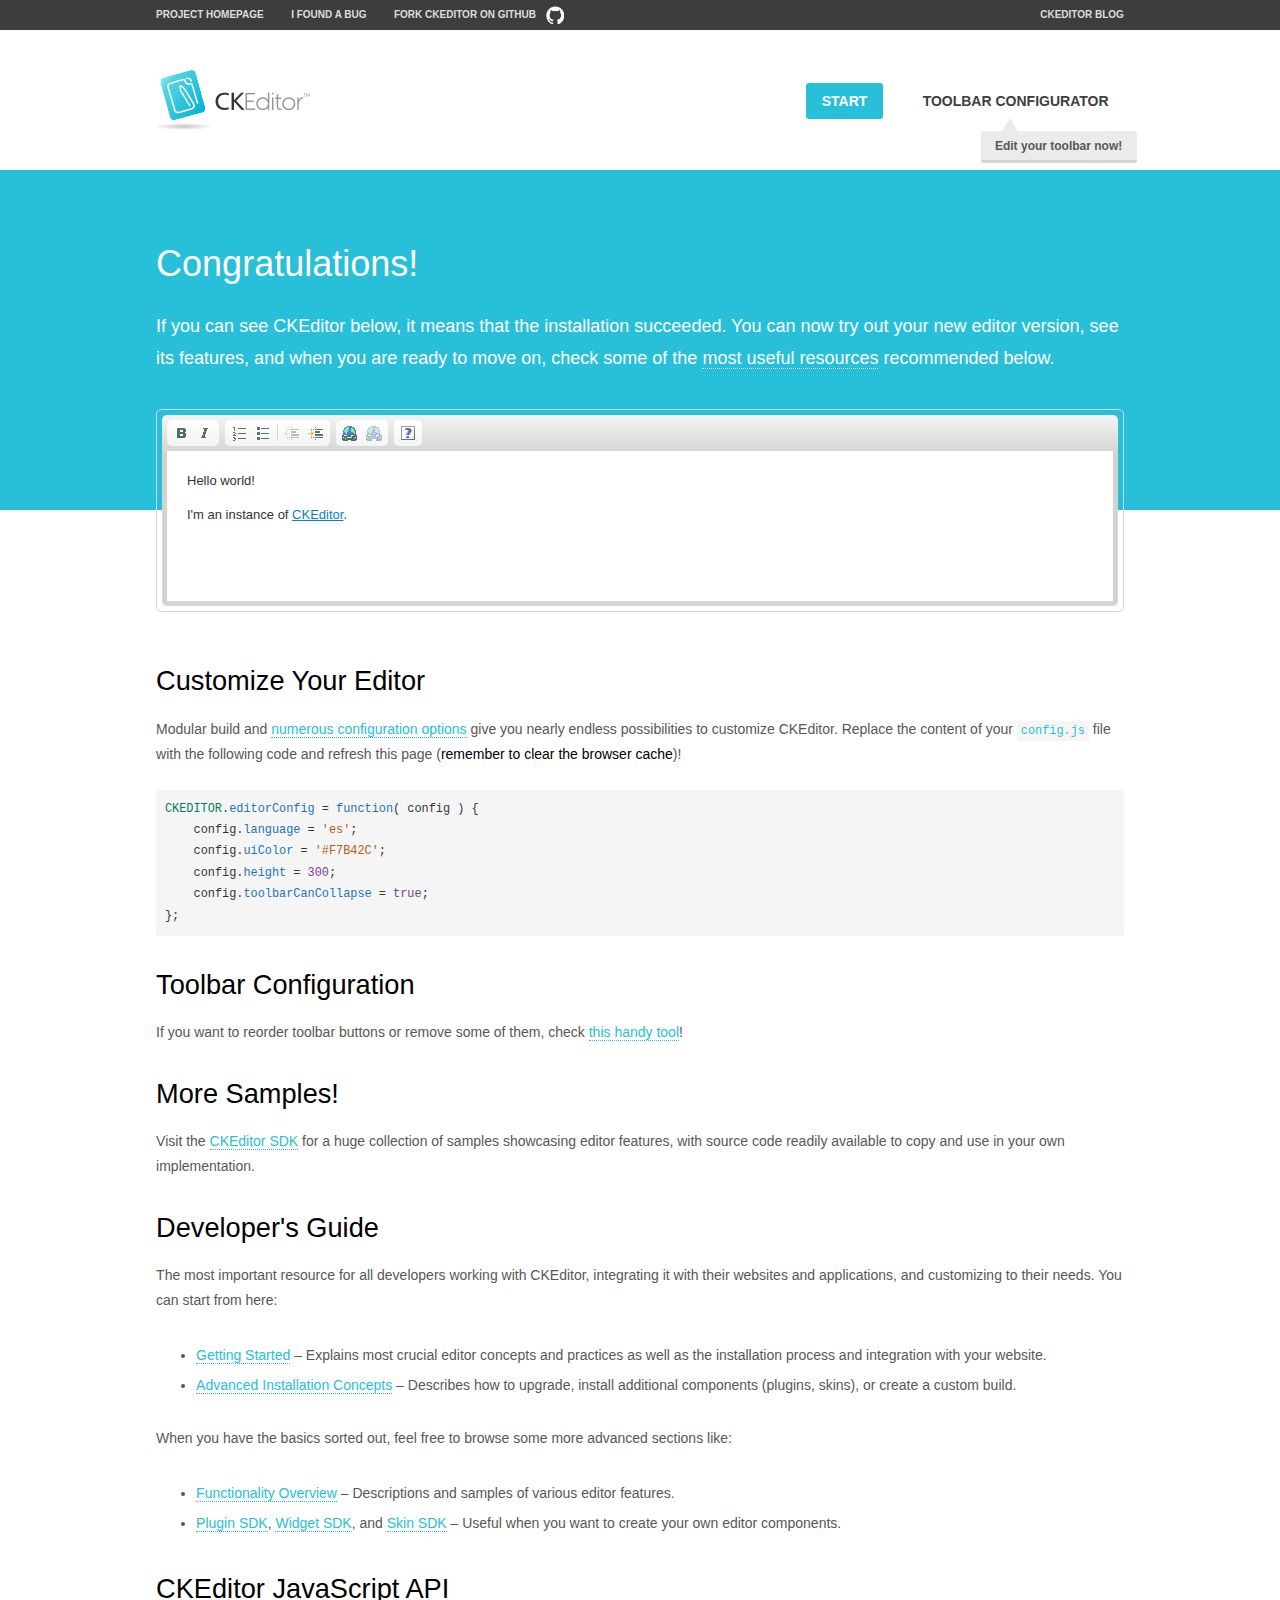
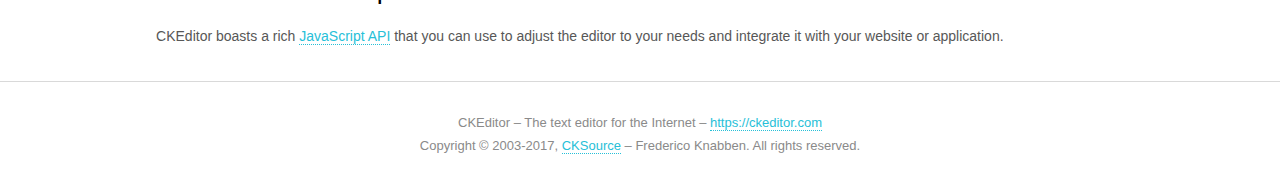
<file: assets/ckeditor/samples/index.html>
<!DOCTYPE html>
<!--
Copyright (c) 2003-2017, CKSource - Frederico Knabben. All rights reserved.
For licensing, see LICENSE.md or https://ckeditor.com/legal/ckeditor-oss-license
-->
<html>
<head>
	<meta charset="utf-8">
	<title>CKEditor Sample</title>
	<script src="../ckeditor.js"></script>
	<script src="js/sample.js"></script>
	<link rel="stylesheet" href="css/samples.css">
	<link rel="stylesheet" href="toolbarconfigurator/lib/codemirror/neo.css">
</head>
<body id="main">

<nav class="navigation-a">
	<div class="grid-container">
		<ul class="navigation-a-left grid-width-70">
			<li><a href="https://ckeditor.com/ckeditor-4/">Project Homepage</a></li>
			<li><a href="https://github.com/ckeditor/ckeditor-dev/issues">I found a bug</a></li>
			<li><a href="http://github.com/ckeditor/ckeditor-dev" class="icon-pos-right icon-navigation-a-github">Fork CKEditor on GitHub</a></li>
		</ul>
		<ul class="navigation-a-right grid-width-30">
			<li><a href="https://ckeditor.com/blog/">CKEditor Blog</a></li>
		</ul>
	</div>
</nav>

<header class="header-a">
	<div class="grid-container">
		<h1 class="header-a-logo grid-width-30">
			<a href="index.html"><img src="img/logo.png" alt="CKEditor Sample"></a>
		</h1>

		<nav class="navigation-b grid-width-70">
			<ul>
				<li><a href="index.html" class="button-a button-a-background">Start</a></li>
				<li><a href="toolbarconfigurator/index.html" class="button-a">Toolbar configurator <span class="balloon-a balloon-a-nw">Edit your toolbar now!</span></a></li>
			</ul>
		</nav>
	</div>
</header>

<main>
	<div class="adjoined-top">
		<div class="grid-container">
			<div class="content grid-width-100">
				<h1>Congratulations!</h1>
				<p>
					If you can see CKEditor below, it means that the installation succeeded.
					You can now try out your new editor version, see its features, and when you are ready to move on, check some of the <a href="#sample-customize">most useful resources</a> recommended below.
				</p>
			</div>
		</div>
	</div>
	<div class="adjoined-bottom">
		<div class="grid-container">
			<div class="grid-width-100">
				<div id="editor">
					<h1>Hello world!</h1>
					<p>I'm an instance of <a href="https://ckeditor.com">CKEditor</a>.</p>
				</div>
			</div>
		</div>
	</div>

	<div class="grid-container">
		<div class="content grid-width-100">
			<section id="sample-customize">
				<h2>Customize Your Editor</h2>
				<p>Modular build and <a href="https://docs.ckeditor.com/ckeditor4/docs/#!/guide/dev_configuration">numerous configuration options</a> give you nearly endless possibilities to customize CKEditor. Replace the content of your <code><a href="../config.js">config.js</a></code> file with the following code and refresh this page (<strong>remember to clear the browser cache</strong>)!</p>
		<pre class="cm-s-neo CodeMirror"><code><span style="padding-right: 0.1px;"><span class="cm-variable">CKEDITOR</span>.<span class="cm-property">editorConfig</span> <span class="cm-operator">=</span> <span class="cm-keyword">function</span>( <span class="cm-def">config</span> ) {</span>
<span style="padding-right: 0.1px;"><span class="cm-tab">	</span><span class="cm-variable-2">config</span>.<span class="cm-property">language</span> <span class="cm-operator">=</span> <span class="cm-string">'es'</span>;</span>
<span style="padding-right: 0.1px;"><span class="cm-tab">	</span><span class="cm-variable-2">config</span>.<span class="cm-property">uiColor</span> <span class="cm-operator">=</span> <span class="cm-string">'#F7B42C'</span>;</span>
<span style="padding-right: 0.1px;"><span class="cm-tab">	</span><span class="cm-variable-2">config</span>.<span class="cm-property">height</span> <span class="cm-operator">=</span> <span class="cm-number">300</span>;</span>
<span style="padding-right: 0.1px;"><span class="cm-tab">	</span><span class="cm-variable-2">config</span>.<span class="cm-property">toolbarCanCollapse</span> <span class="cm-operator">=</span> <span class="cm-atom">true</span>;</span>
<span style="padding-right: 0.1px;">};</span></code></pre>
			</section>

			<section>
				<h2>Toolbar Configuration</h2>
				<p>If you want to reorder toolbar buttons or remove some of them, check <a href="toolbarconfigurator/index.html">this handy tool</a>!</p>
			</section>

			<section>
				<h2>More Samples!</h2>
				<p>Visit the <a href="https://sdk.ckeditor.com">CKEditor SDK</a> for a huge collection of samples showcasing editor features, with source code readily available to copy and use in your own implementation.</p>
			</section>

			<section>
				<h2>Developer's Guide</h2>
				<p>The most important resource for all developers working with CKEditor, integrating it with their websites and applications, and customizing to their needs. You can start from here:</p>
				<ul>
					<li><a href="https://docs.ckeditor.com/ckeditor4/docs/#!/guide/dev_installation">Getting Started</a> &ndash; Explains most crucial editor concepts and practices as well as the installation process and integration with your website.</li>
					<li><a href="https://docs.ckeditor.com/ckeditor4/docs/#!/guide/dev_advanced_installation">Advanced Installation Concepts</a> &ndash; Describes how to upgrade, install additional components (plugins, skins), or create a custom build.</li>
				</ul>
					<p>When you have the basics sorted out, feel free to browse some more advanced sections like:</p>
				<ul>
					<li><a href="https://docs.ckeditor.com/ckeditor4/docs/#!/guide/dev_features">Functionality Overview</a> &ndash; Descriptions and samples of various editor features.</li>
					<li><a href="https://docs.ckeditor.com/ckeditor4/docs/#!/guide/plugin_sdk_intro">Plugin SDK</a>, <a href="https://docs.ckeditor.com/ckeditor4/docs/#!/guide/widget_sdk_intro">Widget SDK</a>, and <a href="https://docs.ckeditor.com/ckeditor4/docs/#!/guide/skin_sdk_intro">Skin SDK</a> &ndash; Useful when you want to create your own editor components.</li>
				</ul>
			</section>

			<section>
				<h2>CKEditor JavaScript API</h2>
				<p>CKEditor boasts a rich <a href="https://docs.ckeditor.com/ckeditor4/docs/#!/api">JavaScript API</a> that you can use to adjust the editor to your needs and integrate it with your website or application.</p>
			</section>
		</div>
	</div>
</main>

<footer class="footer-a grid-container">
	<div class="grid-container">
		<p class="grid-width-100">
			CKEditor &ndash; The text editor for the Internet &ndash; <a class="samples" href="https://ckeditor.com/">https://ckeditor.com</a>
		</p>
		<p class="grid-width-100" id="copy">
			Copyright &copy; 2003-2017, <a class="samples" href="https://cksource.com/">CKSource</a> &ndash; Frederico Knabben. All rights reserved.
		</p>
	</div>
</footer>
<script>
	initSample();
</script>

</body>
</html>
</file>
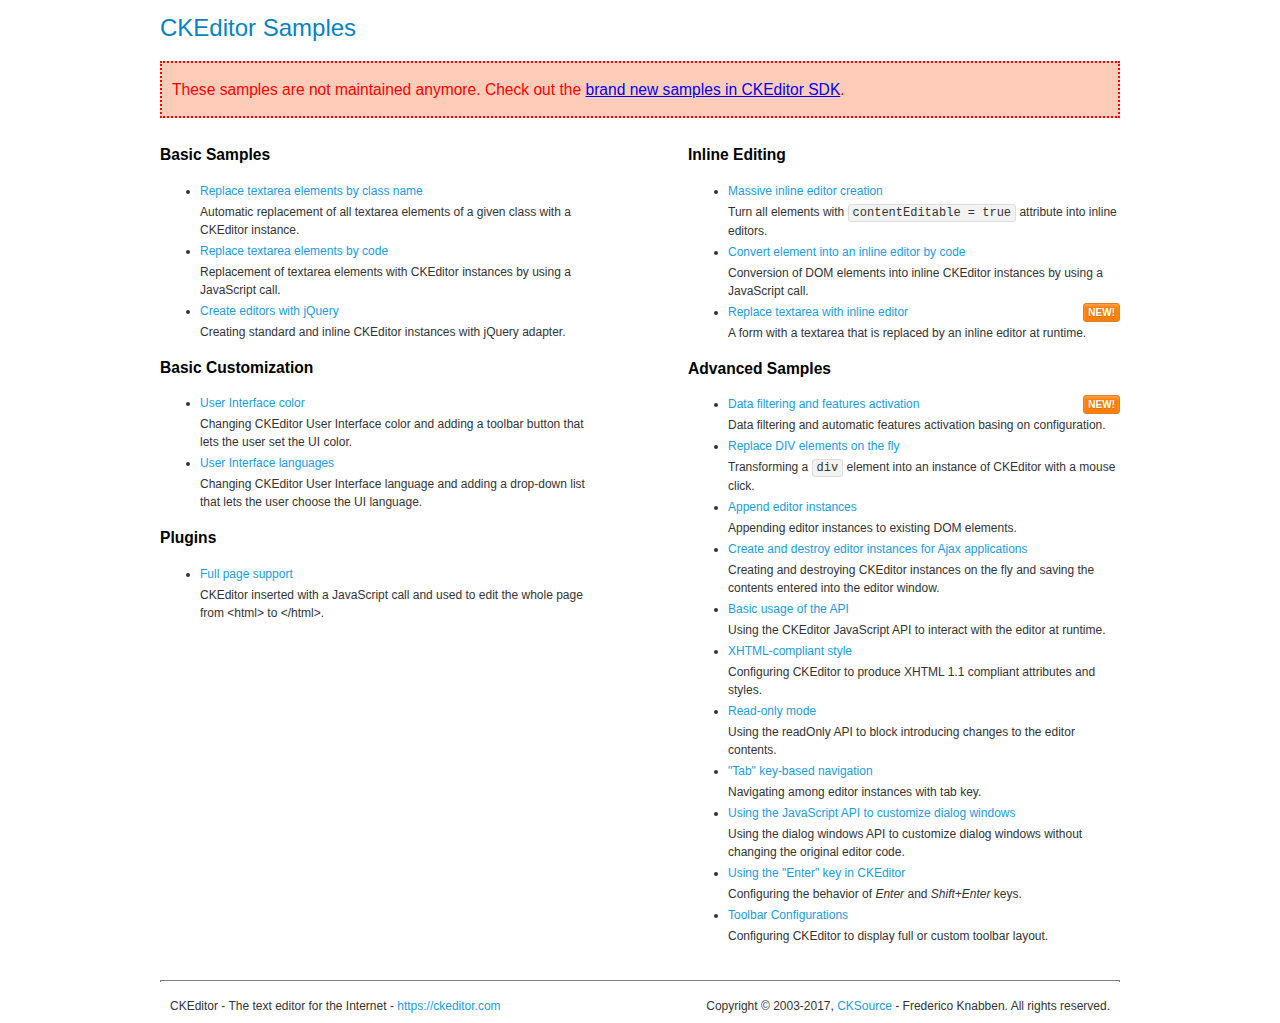
<file: assets/ckeditor/samples/old/index.html>
<!DOCTYPE html>
<!--
Copyright (c) 2003-2017, CKSource - Frederico Knabben. All rights reserved.
For licensing, see LICENSE.md or https://ckeditor.com/legal/ckeditor-oss-license
-->
<html>
<head>
	<meta charset="utf-8">
	<title>CKEditor Samples</title>
	<link rel="stylesheet" href="sample.css">
</head>
<body>
	<h1 class="samples">
		CKEditor Samples
	</h1>
	<div class="warning deprecated">
		These samples are not maintained anymore. Check out the <a href="https://sdk.ckeditor.com/">brand new samples in CKEditor SDK</a>.
	</div>
	<div class="twoColumns">
		<div class="twoColumnsLeft">
			<h2 class="samples">
				Basic Samples
			</h2>
			<dl class="samples">
				<dt><a class="samples" href="replacebyclass.html">Replace textarea elements by class name</a></dt>
				<dd>Automatic replacement of all textarea elements of a given class with a CKEditor instance.</dd>

				<dt><a class="samples" href="replacebycode.html">Replace textarea elements by code</a></dt>
				<dd>Replacement of textarea elements with CKEditor instances by using a JavaScript call.</dd>

				<dt><a class="samples" href="jquery.html">Create editors with jQuery</a></dt>
				<dd>Creating standard and inline CKEditor instances with jQuery adapter.</dd>
			</dl>

			<h2 class="samples">
				Basic Customization
			</h2>
			<dl class="samples">
				<dt><a class="samples" href="uicolor.html">User Interface color</a></dt>
				<dd>Changing CKEditor User Interface color and adding a toolbar button that lets the user set the UI color.</dd>

				<dt><a class="samples" href="uilanguages.html">User Interface languages</a></dt>
				<dd>Changing CKEditor User Interface language and adding a drop-down list that lets the user choose the UI language.</dd>
			</dl>


			<h2 class="samples">Plugins</h2>
<dl class="samples">
<dt><a class="samples" href="wysiwygarea/fullpage.html">Full page support</a></dt>
<dd>CKEditor inserted with a JavaScript call and used to edit the whole page from &lt;html&gt; to &lt;/html&gt;.</dd>
</dl>
		</div>
		<div class="twoColumnsRight">
			<h2 class="samples">
				Inline Editing
			</h2>
			<dl class="samples">
				<dt><a class="samples" href="inlineall.html">Massive inline editor creation</a></dt>
				<dd>Turn all elements with <code>contentEditable = true</code> attribute into inline editors.</dd>

				<dt><a class="samples" href="inlinebycode.html">Convert element into an inline editor by code</a></dt>
				<dd>Conversion of DOM elements into inline CKEditor instances by using a JavaScript call.</dd>

				<dt><a class="samples" href="inlinetextarea.html">Replace textarea with inline editor</a> <span class="new">New!</span></dt>
				<dd>A form with a textarea that is replaced by an inline editor at runtime.</dd>

				
			</dl>

			<h2 class="samples">
				Advanced Samples
			</h2>
			<dl class="samples">
				<dt><a class="samples" href="datafiltering.html">Data filtering and features activation</a> <span class="new">New!</span></dt>
				<dd>Data filtering and automatic features activation basing on configuration.</dd>

				<dt><a class="samples" href="divreplace.html">Replace DIV elements on the fly</a></dt>
				<dd>Transforming a <code>div</code> element into an instance of CKEditor with a mouse click.</dd>

				<dt><a class="samples" href="appendto.html">Append editor instances</a></dt>
				<dd>Appending editor instances to existing DOM elements.</dd>

				<dt><a class="samples" href="ajax.html">Create and destroy editor instances for Ajax applications</a></dt>
				<dd>Creating and destroying CKEditor instances on the fly and saving the contents entered into the editor window.</dd>

				<dt><a class="samples" href="api.html">Basic usage of the API</a></dt>
				<dd>Using the CKEditor JavaScript API to interact with the editor at runtime.</dd>

				<dt><a class="samples" href="xhtmlstyle.html">XHTML-compliant style</a></dt>
				<dd>Configuring CKEditor to produce XHTML 1.1 compliant attributes and styles.</dd>

				<dt><a class="samples" href="readonly.html">Read-only mode</a></dt>
				<dd>Using the readOnly API to block introducing changes to the editor contents.</dd>

				<dt><a class="samples" href="tabindex.html">"Tab" key-based navigation</a></dt>
				<dd>Navigating among editor instances with tab key.</dd>


				
<dt><a class="samples" href="dialog/dialog.html">Using the JavaScript API to customize dialog windows</a></dt>
<dd>Using the dialog windows API to customize dialog windows without changing the original editor code.</dd>

<dt><a class="samples" href="enterkey/enterkey.html">Using the &quot;Enter&quot; key in CKEditor</a></dt>
<dd>Configuring the behavior of <em>Enter</em> and <em>Shift+Enter</em> keys.</dd>

<dt><a class="samples" href="toolbar/toolbar.html">Toolbar Configurations</a></dt>
<dd>Configuring CKEditor to display full or custom toolbar layout.</dd>

			</dl>
		</div>
	</div>
	<div id="footer">
		<hr>
		<p>
			CKEditor - The text editor for the Internet - <a class="samples" href="https://ckeditor.com/">https://ckeditor.com</a>
		</p>
		<p id="copy">
			Copyright &copy; 2003-2017, <a class="samples" href="https://cksource.com/">CKSource</a> - Frederico Knabben. All rights reserved.
		</p>
	</div>
</body>
</html>
</file>
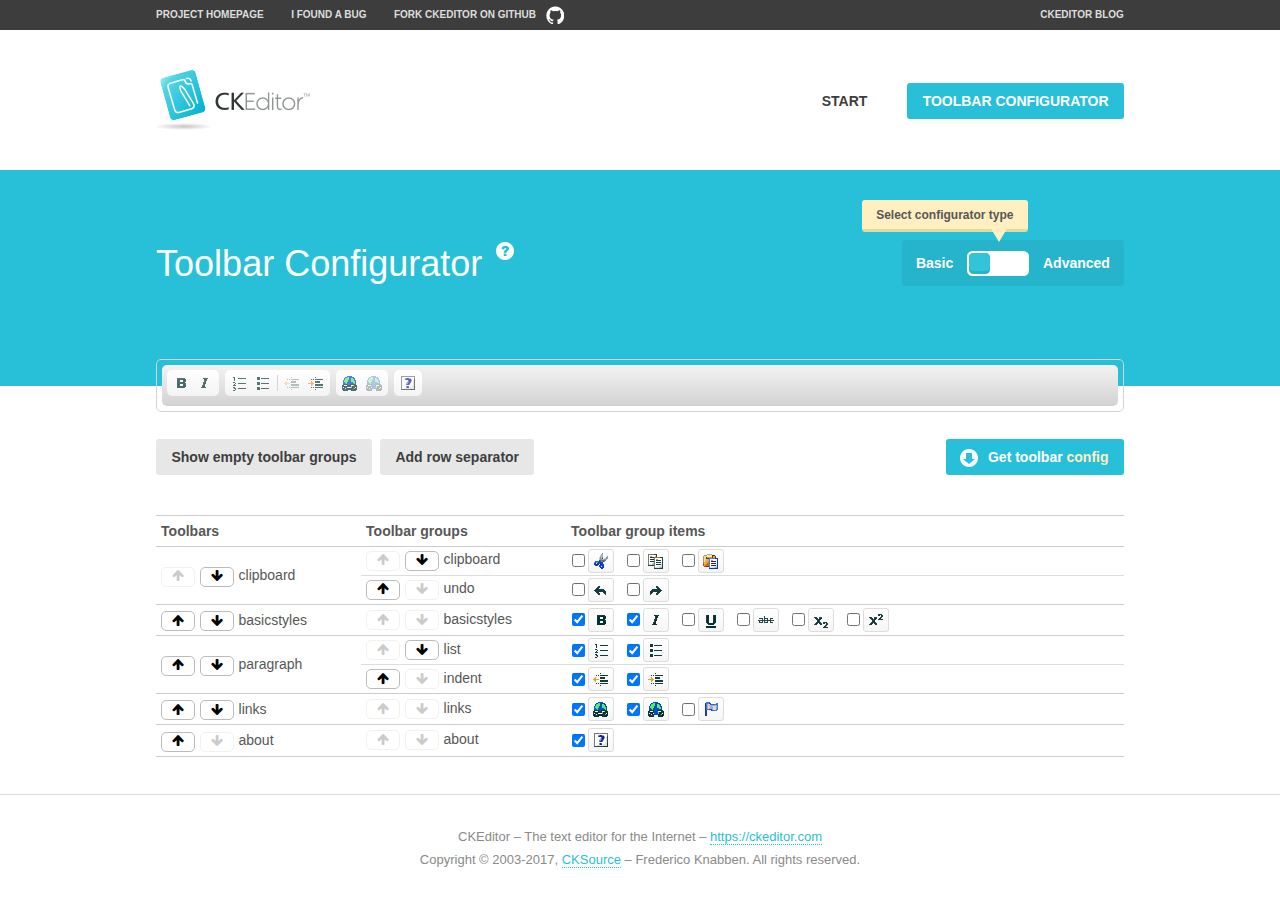
<file: assets/ckeditor/samples/toolbarconfigurator/index.html>
<!DOCTYPE html>
<!--
Copyright (c) 2003-2017, CKSource - Frederico Knabben. All rights reserved.
For licensing, see LICENSE.md or https://ckeditor.com/legal/ckeditor-oss-license
-->
<!--[if IE 8]><html class="ie8"><![endif]-->
<!--[if gt IE 8]><html><![endif]-->
<!--[if !IE]><!--><html><!--<![endif]-->
<head>
	<meta charset="utf-8">
	<title>Toolbar Configurator</title>
	<script src="../../ckeditor.js"></script>
	<script>
		if ( CKEDITOR.env.ie && CKEDITOR.env.version < 9 )
			CKEDITOR.tools.enableHtml5Elements( document );
	</script>
	<link rel="stylesheet" href="lib/codemirror/codemirror.css">
	<link rel="stylesheet" href="lib/codemirror/show-hint.css">
	<link rel="stylesheet" href="lib/codemirror/neo.css">
	<link rel="stylesheet" href="css/fontello.css">
	<link rel="stylesheet" href="../css/samples.css">
</head>
<body id="toolbar">

<nav class="navigation-a">
	<div class="grid-container">
		<ul class="navigation-a-left grid-width-70">
			<li><a href="https://ckeditor.com/ckeditor-4/">Project Homepage</a></li>
			<li><a href="https://github.com/ckeditor/ckeditor-dev/issues">I found a bug</a></li>
			<li><a href="http://github.com/ckeditor/ckeditor-dev" class="icon-pos-right icon-navigation-a-github">Fork CKEditor on GitHub</a></li>
		</ul>
		<ul class="navigation-a-right grid-width-30">
			<li><a href="https://ckeditor.com/blog/">CKEditor Blog</a></li>
		</ul>
	</div>
</nav>

<header class="header-a">
	<div class="grid-container">
		<h1 class="header-a-logo grid-width-30">
			<a href="../index.html"><img src="../img/logo.png" alt="CKEditor Logo"></a>
		</h1>
		<nav class="navigation-b grid-width-70">
			<ul>
				<li><a href="../index.html"  class="button-a">Start</a></li>
				<li><a href="index.html"  class="button-a button-a-background">Toolbar configurator</a></li>
			</ul>
		</nav>
	</div>
</header>

<main>
	<div class="adjoined-top">
		<div class="grid-container">
			<div class="content grid-width-100">
				<div class="grid-container-nested">
					<h1 class="grid-width-60">
						Toolbar Configurator
						<a href="#help-content" type="button" title="Configurator help" id="help" class="button-a button-a-background button-a-no-text icon-pos-left icon-question-mark">Help</a>
					</h1>

					<div class="grid-width-40 grid-switch-magic">
						<div class="switch">
							<span class="balloon-a balloon-a-se">Select configurator type</span>
							<input type="radio" name="radio" data-num="1" id="radio-basic" />
							<input type="radio" name="radio" data-num="2" id="radio-advanced" />
							<label data-for="1" for="radio-basic">Basic</label>
							<span class="switch-inner">
								<span class="handler"></span>
							</span>
							<label data-for="2" for="radio-advanced">Advanced</label>
						</div>
					</div>
				</div>
			</div>
		</div>
	</div>
	<div class="adjoined-bottom">
		<div class="grid-container">
			<div class="grid-width-100">
				<div class="editors-container">
					<div id="editor-basic"></div>
					<div id="editor-advanced"></div>
				</div>
			</div>
		</div>
	</div>

	<div class="grid-container configurator">
		<div class="content grid-width-100">
			<div class="configurator">
				<div>
					<div id="toolbarModifierWrapper"></div>
				</div>
			</div>
		</div>
	</div>

	<div id="help-content">
		<div class="grid-container">
			<div class="grid-width-100">
				<h2>What Am I Doing Here?</h2>

				<div class="grid-container grid-container-nested">
					<div class="basic">
						<div class="grid-width-50">
							<p>Arrange <a href="https://docs.ckeditor.com/ckeditor4/docs/#!/api/CKEDITOR.config-cfg-toolbarGroups">toolbar groups</a>, toggle <a href="https://docs.ckeditor.com/ckeditor4/docs/#!/api/CKEDITOR.config-cfg-removeButtons">button visibility</a> according to your needs and get your toolbar configuration.</p>
							<p>You can replace the content of the <a href="../../config.js"><code>config.js</code></a> file with the generated configuration. If you already set some configuration options you will need to merge both configurations.</p>
						</div>
						<div class="grid-width-50">
							<p>Read more about different ways of <a href="https://docs.ckeditor.com/ckeditor4/docs/#!/guide/dev_configuration">setting configuration</a> and do not forget about <strong>clearing browser cache</strong>.</p>
							<p>Arranging toolbar groups is the recommended way of configuring the toolbar, but if you need more freedom you can use the <a href="#advanced">advanced configurator</a>.</p>
						</div>
					</div>
					<div class="advanced" style="display: none;">
						<div class="grid-width-50">
							<p>With this code editor you can edit your <a href="https://docs.ckeditor.com/ckeditor4/docs/#!/api/CKEDITOR.config-cfg-toolbar">toolbar configuration</a> live.</p>
							<p>You can replace the content of the <a href="../../config.js"><code>config.js</code></a> file with the generated configuration. If you already set some configuration options you will need to merge both configurations.</p>
						</div>
						<div class="grid-width-50">
							<p>Read more about different ways of <a href="https://docs.ckeditor.com/ckeditor4/docs/#!/guide/dev_configuration">setting configuration</a> and do not forget about <strong>clearing browser cache</strong>.</p>
						</div>
					</div>
				</div>

				<p class="grid-container grid-container-nested">
					<button type="button" class="help-content-close grid-width-100 button-a button-a-background">Got it. Let's play!</button>
				</p>
			</div>
		</div>
	</div>
</main>

<footer class="footer-a grid-container">
	<p class="grid-width-100">
		CKEditor &ndash; The text editor for the Internet &ndash; <a class="samples" href="https://ckeditor.com/">https://ckeditor.com</a>
	</p>
	<p class="grid-width-100" id="copy">
		Copyright &copy; 2003-2017, <a class="samples" href="https://cksource.com/">CKSource</a> &ndash; Frederico Knabben. All rights reserved.
	</p>
</footer>

<script src="lib/codemirror/codemirror.js"></script>
<script src="lib/codemirror/javascript.js"></script>
<script src="lib/codemirror/show-hint.js"></script>

<script src="js/fulltoolbareditor.js"></script>
<script src="js/abstracttoolbarmodifier.js"></script>
<script src="js/toolbarmodifier.js"></script>
<script src="js/toolbartextmodifier.js"></script>
<script src="../js/sf.js"></script>

<script>
	( function() {
		'use strict';

		var mode = ( window.location.hash.substr( 1 ) === 'advanced' ) ? 'advanced' : 'basic',
			configuratorSection = CKEDITOR.document.findOne( 'main > .grid-container.configurator' ),
			basicInstruction = CKEDITOR.document.findOne( '#help-content .basic' ),
			advancedInstruction = CKEDITOR.document.findOne( '#help-content .advanced' ),

			// Configurator mode switcher.
			modeSwitchBasic = CKEDITOR.document.getById( 'radio-basic' ),
			modeSwitchAdvanced = CKEDITOR.document.getById( 'radio-advanced' );

		// Initial setup
		function updateSwitcher() {
			if ( mode === 'advanced' ) {
				modeSwitchAdvanced.$.checked = true;
			} else {
				modeSwitchBasic.$.checked = true;
			}
		}

		updateSwitcher();

		CKEDITOR.document.getWindow().on( 'hashchange', function( e ) {
			var hash = window.location.hash.substr( 1 );
			if ( !( hash === 'advanced' || hash === 'basic' ) ) {
				return;
			}
			mode = hash;
			onToolbarsDone( mode );
		} );

		CKEDITOR.document.getWindow().on( 'resize', function() {
			updateToolbar( ( mode === 'basic' ? toolbarModifier : toolbarTextModifier )[ 'editorInstance' ] );
		} );

		function onRefresh( modifier ) {
			modifier = modifier || this;

			if ( mode === 'basic' && modifier instanceof ToolbarConfigurator.ToolbarTextModifier ) {
				return;
			}

			// CodeMirror container becomes visible, so we need to refresh and to avoid rendering problems.
			if ( mode === 'advanced' && modifier instanceof ToolbarConfigurator.ToolbarTextModifier ) {
				modifier.codeContainer.refresh();
			}

			updateToolbar( modifier.editorInstance );
		}

		function updateToolbar( editor ) {
			var editorContainer = editor.container;

			// Not always editor is loaded.
			if ( !editorContainer ) {
				return;
			}

			var displayStyle = editorContainer.getStyle( 'display' );

			editorContainer.setStyle( 'display', 'block' );

			var newHeight = editorContainer.getSize( 'height' );

			var newMarginTop = parseInt( editorContainer.getComputedStyle( 'margin-top' ), 10 );
			newMarginTop = ( isNaN( newMarginTop ) ? 0 : Number( newMarginTop ) );

			var newMarginBottom = parseInt( editorContainer.getComputedStyle( 'margin-bottom' ), 10 );
			newMarginBottom = ( isNaN( newMarginBottom ) ? 0 : Number( newMarginBottom ) );

			var result = newHeight + newMarginTop + newMarginBottom;

			editorContainer.setStyle( 'display', displayStyle );

			editor.container.getAscendant( 'div' ).setStyle( 'height', result + 'px' );
		}

		var toolbarModifier = new ToolbarConfigurator.ToolbarModifier( 'editor-basic' );

		var done = 0;
		toolbarModifier.init( onToolbarInit );
		toolbarModifier.onRefresh = onRefresh;

		CKEDITOR.document.getById( 'toolbarModifierWrapper' ).append( toolbarModifier.mainContainer );

		var toolbarTextModifier = new ToolbarConfigurator.ToolbarTextModifier( 'editor-advanced' );
		toolbarTextModifier.init( onToolbarInit );
		toolbarTextModifier.onRefresh = onRefresh;

		function onToolbarInit() {
			if ( ++done === 2 ) {
				onToolbarsDone();

				positionSticky.watch( CKEDITOR.document.findOne( '.toolbar' ), function() {
					return mode === 'advanced';
				} );
			}
		}

		function onToolbarsDone() {
			if ( mode === 'basic' ) {
				toggleModeBasic( false );
			} else {
				toggleModeAdvanced( false );
			}

			updateSwitcher();

			setTimeout( function() {
				CKEDITOR.document.findOne( '.editors-container' ).addClass( 'active' );
				CKEDITOR.document.findOne( '#toolbarModifierWrapper' ).addClass( 'active' );
			}, 200 );
		}

		CKEDITOR.document.getById( 'toolbarModifierWrapper' ).append( toolbarTextModifier.mainContainer );

		function toogleModeSwitch( onElement, offElement, onModifier, offModifier ) {
			onElement.addClass( 'fancy-button-active' );
			offElement.removeClass( 'fancy-button-active' );

			onModifier.showUI();
			offModifier.hideUI();
		}

		function toggleModeBasic( callOnRefresh ) {
			callOnRefresh = ( callOnRefresh !== false );
			mode = 'basic';
			window.location.hash = '#basic';
			toogleModeSwitch( modeSwitchBasic, modeSwitchAdvanced, toolbarModifier, toolbarTextModifier );

			configuratorSection.removeClass( 'freed-width' );
			basicInstruction.show();
			advancedInstruction.hide();

			callOnRefresh && onRefresh( toolbarModifier );
		}

		function toggleModeAdvanced( callOnRefresh ) {
			callOnRefresh = ( callOnRefresh !== false );
			mode = 'advanced';
			window.location.hash = '#advanced';
			toogleModeSwitch( modeSwitchAdvanced, modeSwitchBasic, toolbarTextModifier, toolbarModifier );

			configuratorSection.addClass( 'freed-width' );
			advancedInstruction.show();
			basicInstruction.hide();

			callOnRefresh && onRefresh( toolbarTextModifier );
		}

		modeSwitchBasic.on( 'click', toggleModeBasic );
		modeSwitchAdvanced.on( 'click', toggleModeAdvanced );

		//
		// Position:sticky for the toolbar.
		//

		// Will make elements behave like they were styled with position:sticky.
		var positionSticky = {
			// Store object: {
			// 		element: CKEDITOR.dom.element, // Element which will float.
			// 		placeholder: CKEDITOR.dom.element, // Placeholder which is place to prevent page bounce.
			// 		isFixed: boolean // Whether element float now.
			// }
			watched: [],

			active: [],

			staticContainer: null,

			init: function() {
				var element = CKEDITOR.dom.element.createFromHtml(
					'<div class="staticContainer">' +
						'<div class="grid-container" >' +
							'<div class="grid-width-100">' +
								'<div class="inner"></div>' +
							'</div>' +
						'</div>' +
					'</div>' );

				this.staticContainer = element.findOne( '.inner' );

				CKEDITOR.document.getBody().append( element );
			},

			watch: function( element, preventFunc ) {
				this.watched.push( {
					element: element,
					placeholder: new CKEDITOR.dom.element( 'div' ),
					isFixed: false,
					preventFunc: preventFunc
				} );
			},

			checkAll: function() {
				for ( var i = 0; i < this.watched.length; i++ ) {
					this.check( this.watched[ i ] );
				}
			},

			check: function( element ) {
				var isFixed = element.isFixed;
				var shouldBeFixed = this.shouldBeFixed( element );

				// Nothing to be done.
				if ( isFixed === shouldBeFixed ) {
					return;
				}

				var placeholder = element.placeholder;

				if ( isFixed ) {
					// Unfixing.

					element.element.insertBefore( placeholder );
					placeholder.remove();

					element.element.removeStyle( 'margin' );

					this.active.splice( CKEDITOR.tools.indexOf( this.active, element ), 1 );

				} else {
					// Fixing.
					placeholder.setStyle( 'width', element.element.getSize( 'width' ) + 'px' );
					placeholder.setStyle( 'height', element.element.getSize( 'height' ) + 'px' );
					placeholder.setStyle( 'margin-bottom', element.element.getComputedStyle( 'margin-bottom' ) );
					placeholder.setStyle( 'display', element.element.getComputedStyle( 'display' ) );
					placeholder.insertAfter( element.element );

					this.staticContainer.append( element.element );

					this.active.push( element );
				}

				element.isFixed = !element.isFixed;
			},

			shouldBeFixed: function( element ) {
				if ( element.preventFunc && element.preventFunc() ) {
					return false;
				}

				// If element is already fixed we are checking it's placeholder.
				var related = ( element.isFixed ? element.placeholder : element.element ),
					clientRect = related.$.getBoundingClientRect(),
					staticHeight = this.staticContainer.getSize('height' ),
					elemHeight = element.element.getSize( 'height' );

				if ( element.isFixed ) {
					return ( clientRect.top + elemHeight < staticHeight );
				} else {
					return ( clientRect.top < staticHeight );
				}
			}
		};

		positionSticky.init();

		CKEDITOR.document.getWindow().on( 'scroll',
			new CKEDITOR.tools.eventsBuffer( 100, positionSticky.checkAll, positionSticky ).input
		);

		// Make the toolbar sticky.
		positionSticky.watch( CKEDITOR.document.findOne( '.editors-container' ) );

		// Help button and help-content.
		( function() {
			var helpButton = CKEDITOR.document.getById( 'help' ),
				helpContent = CKEDITOR.document.getById( 'help-content' );

			// Don't show help button on IE8 because it's unsupported by Pico Modal.
			if ( CKEDITOR.env.ie && CKEDITOR.env.version == 8 ) {
				helpButton.hide();
			} else {
				// Display help modal when the button is clicked.
				helpButton.on( 'click', function( evt ) {
					SF.modal( {
						// Clone modal content from DOM.
						content: helpContent.getHtml(),

						afterCreate: function( modal ) {
							// Enable modal content button to close the modal.
							new CKEDITOR.dom.element( modal.modalElem() ).findOne( '.help-content-close' ).once( 'click', modal.close );
						}
					} ).show();
				} );
			}
		} )();
	} )();
</script>
</body>
</html>
</file>
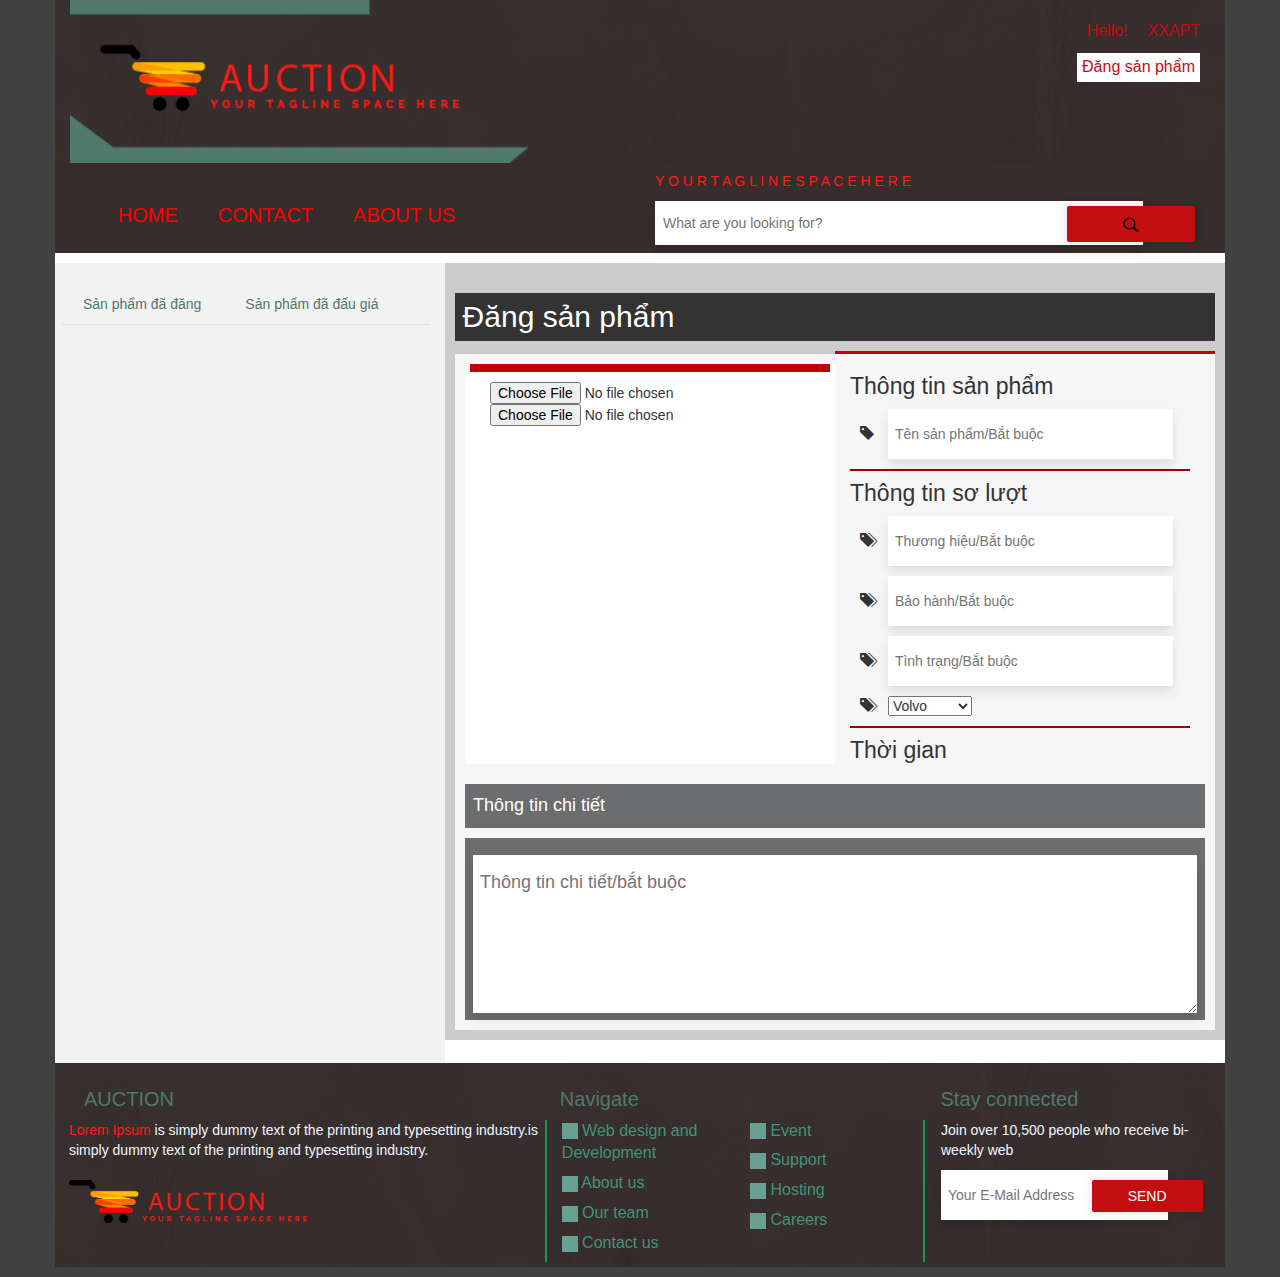
<file: dangsp.html>
<!DOCTYPE html>
<html lang="en">

<head>
    <title></title>
    <meta charset="UTF-8">
    <meta name="viewport" content="width=device-width, initial-scale=1">
    <link href="assets/css/bootstrap.css" rel="stylesheet">
    <link href="assets/css/header.css" rel="stylesheet">
    <link href="assets/css/slider.css" rel="stylesheet">
    <link href="assets/css/main-dangsanpham.css" rel="stylesheet">
    <link href="assets/css/footer.css" rel="stylesheet">

</head>

<body>
    <div class="container man-hinh-giua ">
        <!-- header -->
        <div class="row">
                <header class="dong1">
                    <div class="row remove-margin">
                        <div class="col-xs-5 col-md-5 col-sm-5">
                            <a href="#">
                                <img src="assets/img/khung logo-01-01.png" alt="" />
                            </a>
                        </div>
                        <div class="col-xs-2 col-xs-offset-5 col-md-3 col-md-offset-4 col-sm-3 col-sm-offset-4 signin">
                            <!-- <button type="button" id="btn-click" class="glyphicon glyphicon-align-right"></button> -->
                            <div id="btn-click" class="hover">
                                <span class="glyphicon glyphicon-align-right"></span>
                            </div>
                            <ul class="antrenmobile signinan">
                                <li>
                                    <a href="login form.html">Sign in</a>
                                </li>
                                <li>
                                    <a href="#">Sign up</a>
                                </li>
                            </ul>
                            <div class="antrenmobile user">
                                <ul class="bangten">
                                    <li>
                                        Hello!
                                    </li>
                                    <li>
                                        <a href="#">XXAPT</a>
                                    </li>
                                </ul>
                                <ul class="upsp">
                                    <li>
                                        <a href="#">Đăng sản phẩm</a>
                                    </li>
                                </ul>
                            </div>
                        </div>
                    </div>
                    <div class="row remove-margin">
                        <div class="col-xs-10 col-xs-offset-2 menudt1">
                            <ul>
                                <li>
                                    <a href="#">Dang nhap</a>
                                </li>
                                <li>
                                    <a href="#">Dang ki</a>
                                </li>
                            </ul>
                            <div class="danhmucdt">
                                <h3>Danh mục</h3>
                                <ul>
                                    <li>
                                        <img src="assets/img/listyle-01.png" />
                                        <a href="#">Home</a>
                                    </li>
                                    <li>
                                        <img src="assets/img/listyle-01.png" />
                                        <a href="#">Fashion</a>
                                        <ul>
                                            <li>
                                                <a href="#">áo</a>
                                            </li>
                                            <li>
                                                <a href="#">Quần</a>
                                            </li>
                                            <li>
                                                <a href="#">jacket</a>
                                            </li>
                                            <li>
                                                <a href="#">jacket</a>
                                            </li>
                                        </ul>
                                    </li>
                                </ul>
                            </div>
                        </div>
                    </div>
                    <div class="col-md-12 menuan remove-margin">
                        <div class="col-md-6 antrenmobile">
                            <ul class="sizechu">
                                <li>
                                    <a href="#">HOME</a>
                                </li>
                                <li>
                                    <a href="#">CONTACT</a>
                                </li>
                                <li>
                                    <a href="#">ABOUT US</a>
                                </li>
                            </ul>
                        </div>
                        <div class="col-xs-12 col-md-6">
                            <div class="trenthanhsearch antrenmobile">
                                <ul>Y O U R T A G L I N E S P A C E H E R E</ul>
                            </div>
                            <div class="search ">
                                <form class="form">
                                    <input type="text" class="form__field" placeholder="What are you looking for?" />
                                    <button type="button" class="btn btn--primary btn--inside uppercase">
                                        <img src="assets/img/search icon2.png" />
                                    </button>
                                </form>
                            </div>
                        </div>
                    </div>
                </header>
            </div>
        <!-- het header -->



        <!-- main -->
        <div class="row main">
            <!-- trai -->
            <div class="col-md-4 col-xs-12 trai">
                
                    <ul class="nav nav-tabs">
                        <li><a href="#sp" data-toggle="tab">Sản phẩm đã đăng</a></li>
                        <li><a href="#info" data-toggle="tab">Sản phẩm đã đấu giá</a></li>                    
                    </ul>
                    <div class="tab-content">
                        <div class="tab-pane" id="sp">
                            <div class="col-md-12 dadang">
                                <div class="col-md-4 hinhsp">
                                    <img src="assets/img/sanphamdadang-01.png" />
                                </div>
                                <div class="col-md-8 ttsp">
                                    <ul>
                                        <li>
                                            <img src="assets/img/tamgiacdadang-01.png" />
                                            <a href="#">AIR JORDAN 4 RETRO "2012 RELEASE"</a>
                                        </li>
                                    </ul>
                                    <div class="col-md-12 sndg">
                                        <h4>So nguoi dau gia</h4>
                                        <ul>
                                            <li>
                                                <h5>120</h5>
                                            </li>
                                        </ul>
                                        <a href="#">Chi tiet</a>
                                    </div>
                                </div>
                            </div> 
                        </div> 
                        <div class="tab-pane" id="info">
                            <div class="col-md-12 dadang">
                                <div class="col-md-4 hinhsp">
                                    <img src="assets/img/sanphamdadang-01.png" />
                                </div>
                                <div class="col-md-8 ttsp">
                                    <ul>
                                        <li>
                                            <img src="assets/img/tamgiacdadang-01.png" />
                                            <a href="#">AIR JORDAN 4 RETRO "2012 RELEASE"</a>
                                        </li>
                                    </ul>
                                    <div class="col-md-12 sndg">                                    
                                        <ul>
                                            <li>
                                                <h5>120</h5>
                                            </li>
                                        </ul>
                                        <a href="#">Chi tiet</a>
                                    </div>
                                </div>
                            </div> 
                        </div>                  
                    </div>
                                   
                </div>
            <!-- het trai -->

            <!-- phai -->
            <div class="col-md-8 col-xs-12 phai">
                <div class="row phai1">
                    <h3>Đăng sản phẩm</h3>
                    <div class="daugach">
                    </div>
                    <div class="col-md-12 phai3">
                        <div class="col-md-6 danganh">
                            <div class="daugach2"></div>
                            <div class="col-md-12 danganh1">


                                    <input type="file" name="" />

                                <input type="file" name="" />


                            </div>
                        </div>
                        <div class="col-md-6 dangtt">
                            <h4>Thông tin sản phẩm</h4>
                            <ul>
                                <span class="glyphicon glyphicon-tag"></span>
                                <input type="text" class="form__field" placeholder="Tên sản phẩm/Bắt buộc" />
                            </ul>
                            <div class="daugach3"></div>
                            <h4>Thông tin sơ lượt</h4>
                            <ul>
                                <span class="glyphicon glyphicon-tags"></span>
                                <input type="text" class="form__field" placeholder="Thương hiệu/Bắt buộc" />
                            </ul>
                            <ul>
                                <span class="glyphicon glyphicon-tags"></span>
                                <input type="text" class="form__field" placeholder="Bảo hành/Bắt buộc" />
                            </ul>
                            <ul>
                                <span class="glyphicon glyphicon-tags"></span>
                                <input type="text" class="form__field" placeholder="Tình trạng/Bắt buộc" />
                            </ul>
                            <ul>
                                <span class="glyphicon glyphicon-tags"></span>
                                <select>
                                    <option value="volvo">Volvo</option>
                                    <option value="saab">Saab</option>
                                    <option value="mercedes">Mercedes</option>
                                    <option value="audi">Audi</option>
                                </select>
                            </ul>
                            <div class="daugach3"></div>
                            <h4>Thời gian</h4>
                        </div>
                        <div class="col-md-12 phai2">
                            <h4>Thông tin chi tiết</h4>
                        </div>
                        <div class="col-md-12 phai2">
                            <textarea rows="5" cols="20" class="form__field" placeholder="Thông tin chi tiết/bắt buộc"></textarea>
                        </div>
                    </div>
                </div>

            </div>
            <!-- het phai -->
        </div>
        <!-- het main -->

        <!-- footer -->
        <div class="row footer">
            <div class="col-xs-12 col-md-5 footer1">
                <h2>AUCTION</h2>
                <div class="row footer1-1">
                    <a href="#">Lorem Ipsum</a>
                    is simply dummy text of the printing and typesetting industry.is simply dummy text of the printing and typesetting industry.
                    <p></p>
                    <img src="assets/img/logo web-01.png" />
                </div>
            </div>
            <div class="col-xs-12 col-md-4 footer2">
                <h2>Navigate</h2>
                <div class="row footer2-1">
                    <div class="col-xs-6 col-md-6">
                        <li>
                            <img src="assets/img/icon-footer-01.png" />
                            <a href="#">Web design and Development</a>
                        </li>
                        <li>
                            <img src="assets/img/icon-footer-01.png" />
                            <a href="#">About us</a>
                        </li>
                        <li>
                            <img src="assets/img/icon-footer-01.png" />
                            <a href="#">Our team</a>
                        </li>
                        <li>
                            <img src="assets/img/icon-footer-01.png" />
                            <a href="#">Contact us</a>
                        </li>

                    </div>
                    <div class="col-xs-6 col-md-6">
                        <li>
                            <img src="assets/img/icon-footer-01.png" />
                            <a href="#">Event</a>
                        </li>
                        <li>
                            <img src="assets/img/icon-footer-01.png" />
                            <a href="#">Support</a>
                        </li>
                        <li>
                            <img src="assets/img/icon-footer-01.png" />
                            <a href="#">Hosting</a>
                        </li>
                        <li>
                            <img src="assets/img/icon-footer-01.png" />
                            <a href="#">Careers</a>
                        </li>
                    </div>
                </div>
            </div>
            <div class="col-xs-12 col-md-3 footer3">
                <h2>Stay connected</h2>
                <div class="row footer3-1">
                    Join over 10,500 people who receive bi-weekly web
                    <p></p>
                    <div class="container__item">
                        <form class="form">
                            <input type="email" class="form__field" placeholder="Your E-Mail Address" />
                            <button type="button" class="btn btn--primary btn--inside uppercase">Send</button>
                        </form>
                    </div>
                </div>
            </div>
        </div>
        <!-- het footer -->
    </div>

    <script src="assets/js/jquery-3.2.1.min.js"></script>
    <script src="assets/js/bootstrap.min.js"></script>
    <script src="assets/js/style.js"></script>
</body>

</html>
</file>
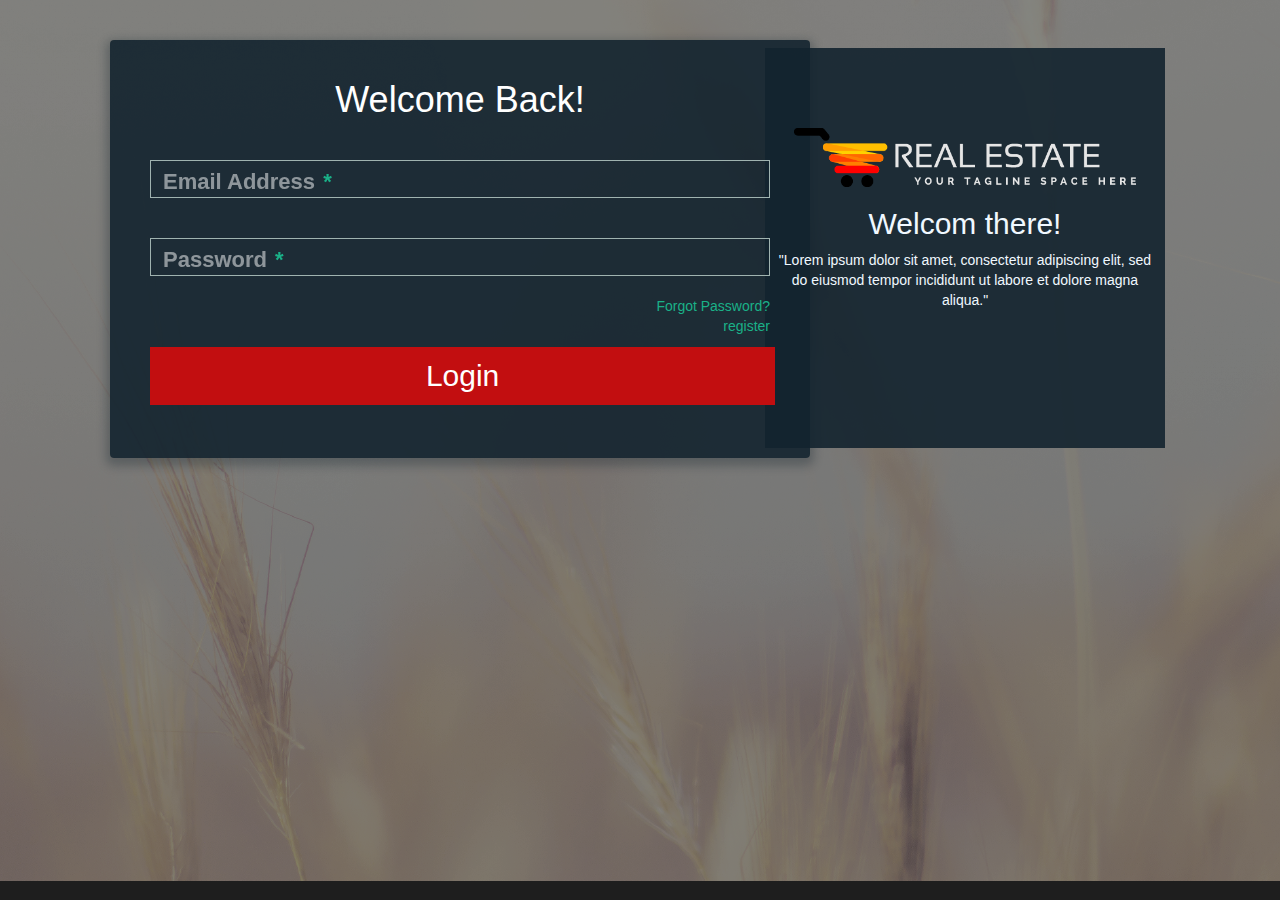
<file: login form.html>
<!DOCTYPE html>
<html lang="en">

<head>
  <meta charset="UTF-8">
  <title>Sign-Up/Login Form</title>
  <link rel="stylesheet" href="assets/css/bootstrap.css">
  <link rel="stylesheet" href="assets/css/login.css">
</head>

<body>
  <div class="container">
    <div class="form">



      <div id="login">
        <h1>Welcome Back!</h1>

        <form action="/" method="post">

          <div class="field-wrap">
            <label>
              Email Address
              <span class="req">*</span>
            </label>
            <input type="email" required autocomplete="off" />
          </div>

          <div class="field-wrap">
            <label>
              Password
              <span class="req">*</span>
            </label>
            <input type="password" required autocomplete="off" />
          </div>

          <p class="forgot">
            <a href="#">Forgot Password?</a>
          </p>
          <p class="forgot">
            <a href="register.html">register</a>
          </p>

          <div class="loginxx"><a class="loginx" href="#">Login</a></div>

        </form>

      </div>

    </div>
    <!-- tab-content -->


  </div>
  <!-- /form -->
  <div class="container-fluid">
    <div class="right1">
      <a href="#">
        <img src="assets/img/logo-01.png" />
      </a>
      <h2>Welcom there!</h2>
      "Lorem ipsum dolor sit amet, consectetur adipiscing elit, sed do eiusmod tempor incididunt ut labore et dolore magna aliqua."
    </div>
  </div>
  </div>
  <script src='assets/js/jquery-3.2.1.min.js'></script>
  <script src="assets/js/style.js"></script>

</body>

</html>
</file>
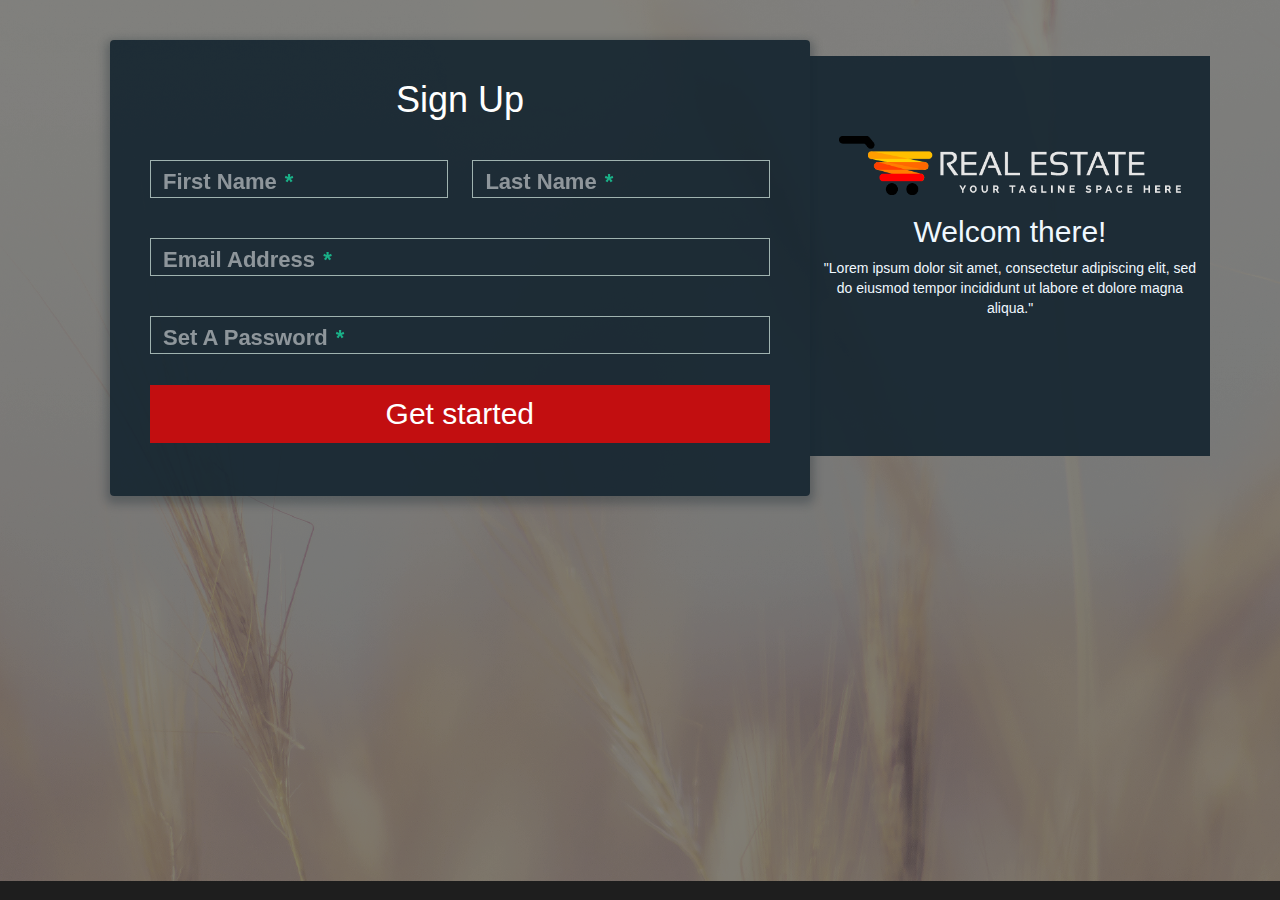
<file: register.html>
﻿<!DOCTYPE html>
<html lang="en">

<head>
  <meta charset="UTF-8">
  <title>Sign-Up/Login Form</title>
  <link rel="stylesheet" href="assets/css/bootstrap.css">
  <link rel="stylesheet" href="assets/css/login.css">
</head>

<body>
  <div class="container">
    <div class="form">
      <div id="signup">
        <h1>Sign Up</h1>

        <form action="/" method="post">

          <div class="top-row">
            <div class="field-wrap">
              <label>
                First Name
                <span class="req">*</span>
              </label>
              <input type="text" required autocomplete="off" />
            </div>

            <div class="field-wrap">
              <label>
                Last Name
                <span class="req">*</span>
              </label>
              <input type="text" required autocomplete="off" />
            </div>
          </div>

          <div class="field-wrap">
            <label>
              Email Address
              <span class="req">*</span>
            </label>
            <input type="email" required autocomplete="off" />
          </div>

          <div class="field-wrap">
            <label>
              Set A Password
              <span class="req">*</span>
            </label>
            <input type="password" required autocomplete="off" />
          </div>          
          <div class="loginx"><a class="loginx" href="login form.html">Get started</a></div>
        </form>

      </div>




      <!-- tab-content -->


    </div>
    <!-- /form -->
    <div class="container-fluid">
      <div class="right">
        <a href="#">
          <img src="assets/img/logo-01.png" />
        </a>
        <h2>Welcom there!</h2>
        "Lorem ipsum dolor sit amet, consectetur adipiscing elit, sed do eiusmod tempor incididunt ut labore et dolore magna aliqua."
      </div>
    </div>
  </div>
  <script src='assets/js/jquery-3.2.1.min.js'></script>
  <script src="assets/js/style.js"></script>

</body>

</html>
</file>
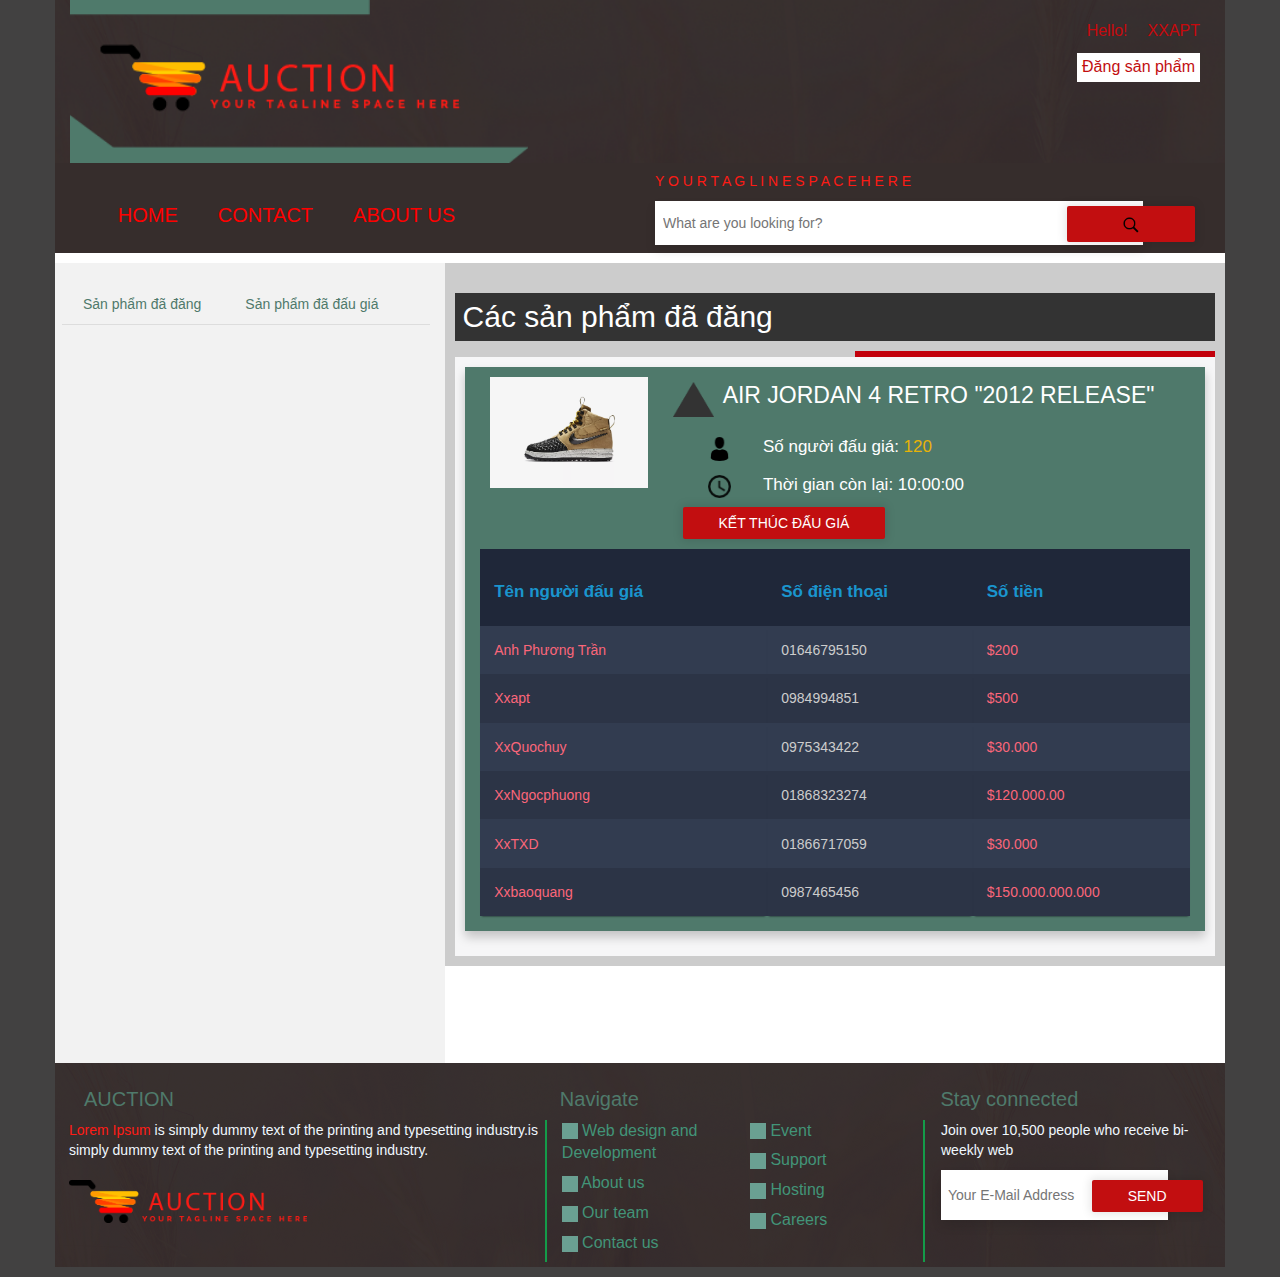
<file: sanphamdadang.html>
<!DOCTYPE html>
<html lang="en">

<head>
    <title></title>
    <meta charset="UTF-8">
    <meta name="viewport" content="width=device-width, initial-scale=1">
    <link href="assets/css/bootstrap.css" rel="stylesheet">
    <link href="assets/css/header.css" rel="stylesheet">
    <link href="assets/css/slider.css" rel="stylesheet">
    <link href="assets/css/main-sanphamdadang.css" rel="stylesheet">
    <link href="assets/css/footer.css" rel="stylesheet">

</head>

<body>
    <div class="container man-hinh-giua ">
        <!-- header -->
        <div class="row">
                <header class="dong1">
                    <div class="row remove-margin">
                        <div class="col-xs-5 col-md-5 col-sm-5">
                            <a href="#">
                                <img src="assets/img/khung logo-01-01.png" alt="" />
                            </a>
                        </div>
                        <div class="col-xs-2 col-xs-offset-5 col-md-3 col-md-offset-4 col-sm-3 col-sm-offset-4 signin">
                            <!-- <button type="button" id="btn-click" class="glyphicon glyphicon-align-right"></button> -->
                            <div id="btn-click" class="hover">
                                <span class="glyphicon glyphicon-align-right"></span>
                            </div>
                            <ul class="antrenmobile signinan">
                                <li>
                                    <a href="login form.html">Sign in</a>
                                </li>
                                <li>
                                    <a href="#">Sign up</a>
                                </li>
                            </ul>
                            <div class="antrenmobile user">
                                <ul class="bangten">
                                    <li>
                                        Hello!
                                    </li>
                                    <li>
                                        <a href="#">XXAPT</a>
                                    </li>
                                </ul>
                                <ul class="upsp">
                                    <li>
                                        <a href="#">Đăng sản phẩm</a>
                                    </li>
                                </ul>
                            </div>
                        </div>
                    </div>
                    <div class="row remove-margin">
                        <div class="col-xs-10 col-xs-offset-2 menudt1">
                            <ul>
                                <li>
                                    <a href="#">Dang nhap</a>
                                </li>
                                <li>
                                    <a href="#">Dang ki</a>
                                </li>
                            </ul>
                            <div class="danhmucdt">
                                <h3>Danh mục</h3>
                                <ul>
                                    <li>
                                        <img src="assets/img/listyle-01.png" />
                                        <a href="#">Home</a>
                                    </li>
                                    <li>
                                        <img src="assets/img/listyle-01.png" />
                                        <a href="#">Fashion</a>
                                        <ul>
                                            <li>
                                                <a href="#">áo</a>
                                            </li>
                                            <li>
                                                <a href="#">Quần</a>
                                            </li>
                                            <li>
                                                <a href="#">jacket</a>
                                            </li>
                                            <li>
                                                <a href="#">jacket</a>
                                            </li>
                                        </ul>
                                    </li>
                                </ul>
                            </div>
                        </div>
                    </div>
                    <div class="col-md-12 menuan remove-margin">
                        <div class="col-md-6 antrenmobile">
                            <ul class="sizechu">
                                <li>
                                    <a href="#">HOME</a>
                                </li>
                                <li>
                                    <a href="#">CONTACT</a>
                                </li>
                                <li>
                                    <a href="#">ABOUT US</a>
                                </li>
                            </ul>
                        </div>
                        <div class="col-xs-12 col-md-6">
                            <div class="trenthanhsearch antrenmobile">
                                <ul>Y O U R T A G L I N E S P A C E H E R E</ul>
                            </div>
                            <div class="search ">
                                <form class="form">
                                    <input type="text" class="form__field" placeholder="What are you looking for?" />
                                    <button type="button" class="btn btn--primary btn--inside uppercase">
                                        <img src="assets/img/search icon2.png" />
                                    </button>
                                </form>
                            </div>
                        </div>
                    </div>
                </header>
            </div>
        <!-- het header -->




        <!-- main -->
        <div class="row main">
            <!-- trai -->
            <div class="col-md-4 col-xs-12 trai">
                
                <ul class="nav nav-tabs">
                    <li><a href="#sp" data-toggle="tab">Sản phẩm đã đăng</a></li>
                    <li><a href="#info" data-toggle="tab">Sản phẩm đã đấu giá</a></li>                    
                </ul>
                <div class="tab-content">
                    <div class="tab-pane" id="sp">
                        <div class="col-md-12 dadang">
                            <div class="col-md-4 hinhsp">
                                <img src="assets/img/sanphamdadang-01.png" />
                            </div>
                            <div class="col-md-8 ttsp">
                                <ul>
                                    <li>
                                        <img src="assets/img/tamgiacdadang-01.png" />
                                        <a href="#">AIR JORDAN 4 RETRO "2012 RELEASE"</a>
                                    </li>
                                </ul>
                                <div class="col-md-12 sndg">
                                    <h4>So nguoi dau gia</h4>
                                    <ul>
                                        <li>
                                            <h5>120</h5>
                                        </li>
                                    </ul>
                                    <a href="#">Chi tiet</a>
                                </div>
                            </div>
                        </div> 
                    </div> 
                    <div class="tab-pane" id="info">
                        <div class="col-md-12 dadang">
                            <div class="col-md-4 hinhsp">
                                <img src="assets/img/sanphamdadang-01.png" />
                            </div>
                            <div class="col-md-8 ttsp">
                                <ul>
                                    <li>
                                        <img src="assets/img/tamgiacdadang-01.png" />
                                        <a href="#">AIR JORDAN 4 RETRO "2012 RELEASE"</a>
                                    </li>
                                </ul>
                                <div class="col-md-12 sndg">                                    
                                    <ul>
                                        <li>
                                            <h5>120</h5>
                                        </li>
                                    </ul>
                                    <a href="#">Chi tiet</a>
                                </div>
                            </div>
                        </div> 
                    </div>                  
                </div>
                               
            </div>
            <!-- het trai -->

            <!-- phai -->
            <div class="col-md-8 col-xs-12 phai">
                <div class="row phai1">
                    <h3>Các sản phẩm đã đăng</h3>
                    <div class="daugach">
                    </div>
                    <div class="col-md-12 col-xs-12 phai3">
                        <div class="col-md-12 col-xs-12 sanpham">
                            <div class="col-md-3 col-xs-4 hinhspdd">
                                <img src="assets/img/sanphamdadang-02-01.png" alt="">
                            </div>
                            <div class="col-md-9 col-xs-8 ttspdd">
                                <ul>
                                    <li>
                                        <img src="assets/img/tamgiacdadang-01.png" />
                                        <a href="#">AIR JORDAN 4 RETRO "2012 RELEASE"</a>
                                    </li>
                                </ul>
                                <div class="col-md-12 col-xs-12">
                                    <div class="col-md-2 col-xs-3 iconman">
                                        <img src="assets/img/man-user.png" />
                                    </div>
                                    <div class="col-md-10 col-xs-9 sndg">
                                        <ul>
                                            <li>
                                                Số người đấu giá:
                                                <a href="#">120</a>
                                            </li>
                                        </ul>
                                    </div>
                                </div>
                                <div class="col-md-12 col-xs-12">
                                    <div class="col-md-2 col-xs-3 iconman">
                                        <img src="assets/img/schedule-button.png" />
                                    </div>
                                    <div class="col-md-10 col-xs-9 sndg">
                                        <ul>
                                            <li>
                                                Thời gian còn lại:
                                                <span>10:00:00</span>
                                            </li>
                                        </ul>
                                     
                                    </div>                                   
                                </div>
                                <div class="col-md-12 col-xs-12">                                                                         
                                        <button type="button" class="btn btn--primary btn--inside uppercase">
                                            Kết thúc đấu giá
                                        </button>                                                                     
                                </div>
                            </div>
                            <table class="container col-md-12 col-xs-12">
                                <thead>
                                    <tr>
                                        <th>
                                            <h1>Tên người đấu giá</h1>
                                        </th>
                                        <th>
                                            <h1>Số điện thoại</h1>
                                        </th>
                                        <th>
                                            <h1>Số tiền</h1>
                                        </th>
                                    </tr>
                                </thead>
                                <tbody>
                                    <tr>
                                        <td>Anh Phương Trần</td>
                                        <td>01646795150</td>
                                        <td>$200</td>
                                    </tr>
                                    <tr>
                                        <td>Xxapt</td>
                                        <td>0984994851</td>
                                        <td>$500</td>
                                    </tr>
                                    <tr>
                                        <td>XxQuochuy</td>
                                        <td>0975343422</td>
                                        <td>$30.000</td>
                                    </tr>
                                    <tr>
                                        <td>XxNgocphuong</td>
                                        <td>01868323274</td>
                                        <td>$120.000.00</td>
                                    </tr>
                                    <tr>
                                        <td>XxTXD</td>
                                        <td>01866717059</td>
                                        <td>$30.000</td>
                                    </tr>
                                    <tr>
                                        <td>Xxbaoquang</td>
                                        <td>0987465456</td>
                                        <td>$150.000.000.000</td>
                                    </tr>
                                </tbody>
                            </table>
                        </div>                       
                    </div>
                </div>

            </div>
            <!-- het phai -->
        </div>
        <!-- het main -->

        <!-- footer -->
        <div class="row footer">
            <div class="col-xs-12 col-md-5 footer1">
                <h2>AUCTION</h2>
                <div class="row footer1-1">
                    <a href="#">Lorem Ipsum</a>
                    is simply dummy text of the printing and typesetting industry.is simply dummy text of the printing and typesetting industry.
                    <p></p>
                    <img src="assets/img/logo web-01.png" />
                </div>
            </div>
            <div class="col-xs-12 col-md-4 footer2">
                <h2>Navigate</h2>
                <div class="row footer2-1">
                    <div class="col-xs-6 col-md-6">
                        <li>
                            <img src="assets/img/icon-footer-01.png" />
                            <a href="#">Web design and Development</a>
                        </li>
                        <li>
                            <img src="assets/img/icon-footer-01.png" />
                            <a href="#">About us</a>
                        </li>
                        <li>
                            <img src="assets/img/icon-footer-01.png" />
                            <a href="#">Our team</a>
                        </li>
                        <li>
                            <img src="assets/img/icon-footer-01.png" />
                            <a href="#">Contact us</a>
                        </li>

                    </div>
                    <div class="col-xs-6 col-md-6">
                        <li>
                            <img src="assets/img/icon-footer-01.png" />
                            <a href="#">Event</a>
                        </li>
                        <li>
                            <img src="assets/img/icon-footer-01.png" />
                            <a href="#">Support</a>
                        </li>
                        <li>
                            <img src="assets/img/icon-footer-01.png" />
                            <a href="#">Hosting</a>
                        </li>
                        <li>
                            <img src="assets/img/icon-footer-01.png" />
                            <a href="#">Careers</a>
                        </li>
                    </div>
                </div>
            </div>
            <div class="col-xs-12 col-md-3 footer3">
                <h2>Stay connected</h2>
                <div class="row footer3-1">
                    Join over 10,500 people who receive bi-weekly web
                    <p></p>
                    <div class="container__item">
                        <form class="form">
                            <input type="email" class="form__field" placeholder="Your E-Mail Address" />
                            <button type="button" class="btn btn--primary btn--inside uppercase">Send</button>
                        </form>
                    </div>
                </div>
            </div>
        </div>
        <!-- het footer -->
    </div>

    <script src="assets/js/jquery-3.2.1.min.js"></script>
    <script src="assets/js/bootstrap.min.js"></script>
    <script src="assets/js/style.js"></script>
</body>

</html>
</file>
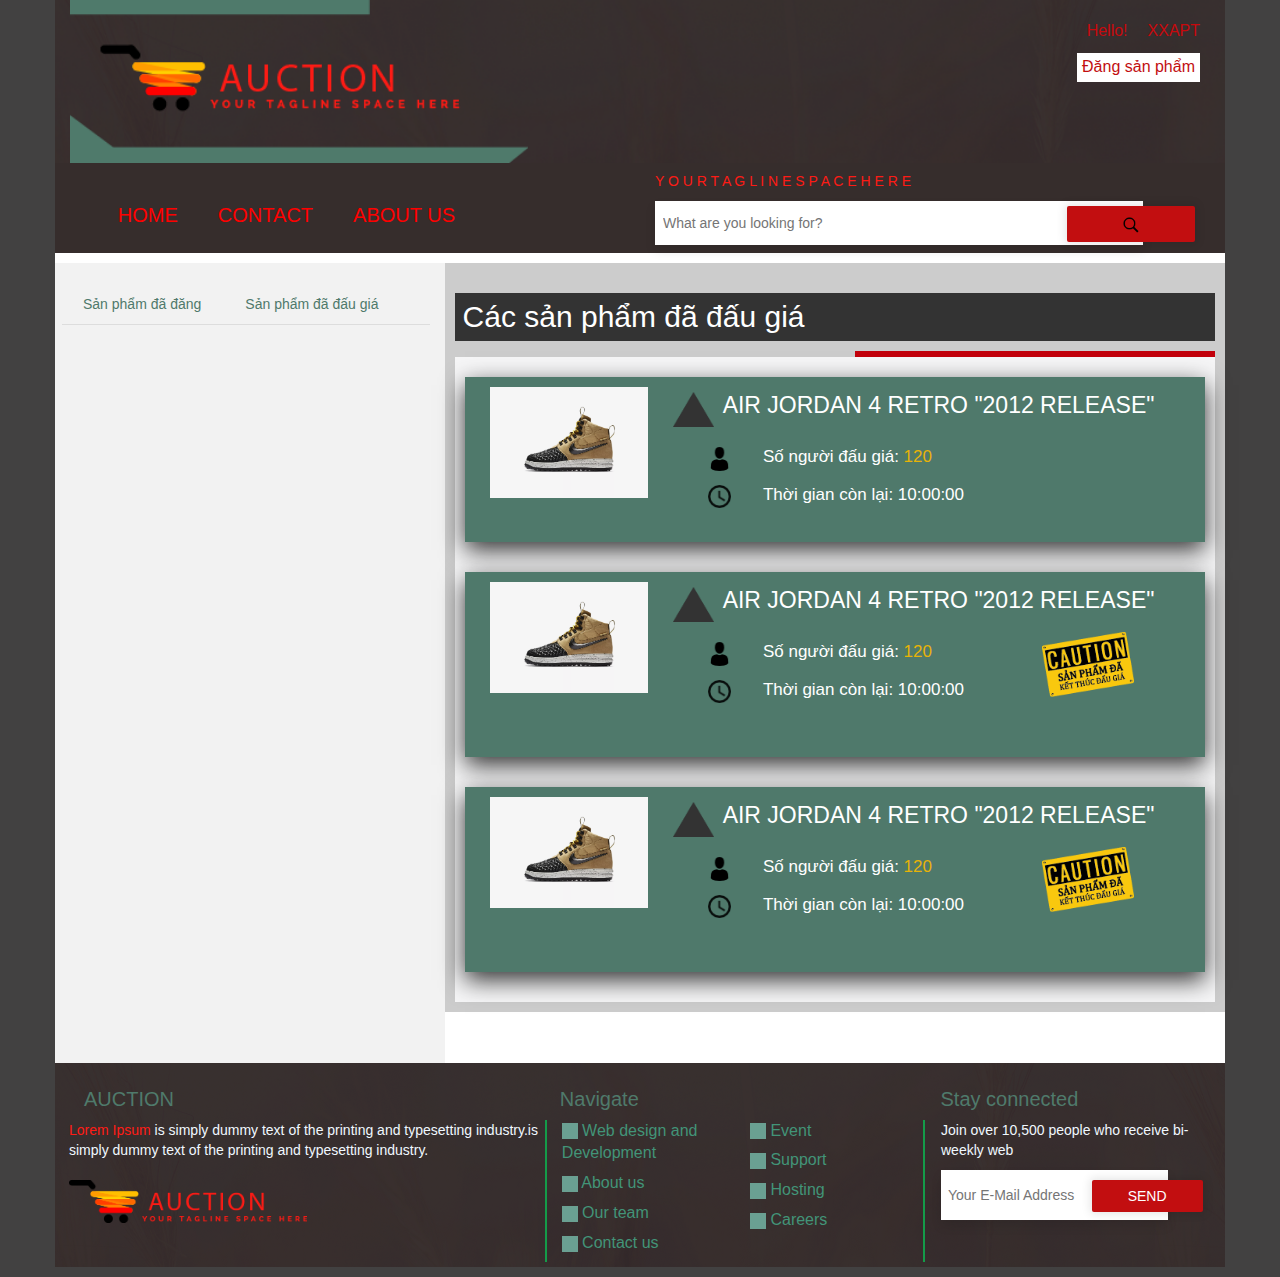
<file: sanphamdadaugia.html>
<!DOCTYPE html>
<html lang="en">

<head>
    <title></title>
    <meta charset="UTF-8">
    <meta name="viewport" content="width=device-width, initial-scale=1">
    <link href="assets/css/bootstrap.css" rel="stylesheet">
    <link href="assets/css/header.css" rel="stylesheet">
    <link href="assets/css/slider.css" rel="stylesheet">
    <link href="assets/css/main-sanphamdadaugia.css" rel="stylesheet">
    <link href="assets/css/footer.css" rel="stylesheet">

</head>

<body>
    <div class="container man-hinh-giua ">
        <!-- header -->
        <div class="row">
                <header class="dong1">
                    <div class="row remove-margin">
                        <div class="col-xs-5 col-md-5 col-sm-5">
                            <a href="#">
                                <img src="assets/img/khung logo-01-01.png" alt="" />
                            </a>
                        </div>
                        <div class="col-xs-2 col-xs-offset-5 col-md-3 col-md-offset-4 col-sm-3 col-sm-offset-4 signin">
                            <!-- <button type="button" id="btn-click" class="glyphicon glyphicon-align-right"></button> -->
                            <div id="btn-click" class="hover">
                                <span class="glyphicon glyphicon-align-right"></span>
                            </div>
                            <ul class="antrenmobile signinan">
                                <li>
                                    <a href="login form.html">Sign in</a>
                                </li>
                                <li>
                                    <a href="#">Sign up</a>
                                </li>
                            </ul>
                            <div class="antrenmobile user">
                                <ul class="bangten">
                                    <li>
                                        Hello!
                                    </li>
                                    <li>
                                        <a href="#">XXAPT</a>
                                    </li>
                                </ul>
                                <ul class="upsp">
                                    <li>
                                        <a href="#">Đăng sản phẩm</a>
                                    </li>
                                </ul>
                            </div>
                        </div>
                    </div>
                    <div class="row remove-margin">
                        <div class="col-xs-10 col-xs-offset-2 menudt1">
                            <ul>
                                <li>
                                    <a href="#">Dang nhap</a>
                                </li>
                                <li>
                                    <a href="#">Dang ki</a>
                                </li>
                            </ul>
                            <div class="danhmucdt">
                                <h3>Danh mục</h3>
                                <ul>
                                    <li>
                                        <img src="assets/img/listyle-01.png" />
                                        <a href="#">Home</a>
                                    </li>
                                    <li>
                                        <img src="assets/img/listyle-01.png" />
                                        <a href="#">Fashion</a>
                                        <ul>
                                            <li>
                                                <a href="#">áo</a>
                                            </li>
                                            <li>
                                                <a href="#">Quần</a>
                                            </li>
                                            <li>
                                                <a href="#">jacket</a>
                                            </li>
                                            <li>
                                                <a href="#">jacket</a>
                                            </li>
                                        </ul>
                                    </li>
                                </ul>
                            </div>
                        </div>
                    </div>
                    <div class="col-md-12 menuan remove-margin">
                        <div class="col-md-6 antrenmobile">
                            <ul class="sizechu">
                                <li>
                                    <a href="#">HOME</a>
                                </li>
                                <li>
                                    <a href="#">CONTACT</a>
                                </li>
                                <li>
                                    <a href="#">ABOUT US</a>
                                </li>
                            </ul>
                        </div>
                        <div class="col-xs-12 col-md-6">
                            <div class="trenthanhsearch antrenmobile">
                                <ul>Y O U R T A G L I N E S P A C E H E R E</ul>
                            </div>
                            <div class="search ">
                                <form class="form">
                                    <input type="text" class="form__field" placeholder="What are you looking for?" />
                                    <button type="button" class="btn btn--primary btn--inside uppercase">
                                        <img src="assets/img/search icon2.png" />
                                    </button>
                                </form>
                            </div>
                        </div>
                    </div>
                </header>
            </div>
        <!-- het header -->




        <!-- main -->
        <div class="row main">
            <!-- trai -->
            <div class="col-md-4 col-xs-12 trai">
                
                <ul class="nav nav-tabs">
                    <li><a href="#sp" data-toggle="tab">Sản phẩm đã đăng</a></li>
                    <li><a href="#info" data-toggle="tab">Sản phẩm đã đấu giá</a></li>                    
                </ul>
                <div class="tab-content">
                    <div class="tab-pane" id="sp">
                        <div class="col-md-12 dadang">
                            <div class="col-md-4 hinhsp">
                                <img src="assets/img/sanphamdadang-01.png" />
                            </div>
                            <div class="col-md-8 ttsp">
                                <ul>
                                    <li>
                                        <img src="assets/img/tamgiacdadang-01.png" />
                                        <a href="#">AIR JORDAN 4 RETRO "2012 RELEASE"</a>
                                    </li>
                                </ul>
                                <div class="col-md-12 sndg">
                                    <h4>So nguoi dau gia</h4>
                                    <ul>
                                        <li>
                                            <h5>120</h5>
                                        </li>
                                    </ul>
                                    <a href="#">Chi tiet</a>
                                </div>
                            </div>
                        </div> 
                    </div> 
                    <div class="tab-pane" id="info">
                        <div class="col-md-12 dadang">
                            <div class="col-md-4 hinhsp">
                                <img src="assets/img/sanphamdadang-01.png" />
                            </div>
                            <div class="col-md-8 ttsp">
                                <ul>
                                    <li>
                                        <img src="assets/img/tamgiacdadang-01.png" />
                                        <a href="#">AIR JORDAN 4 RETRO "2012 RELEASE"</a>
                                    </li>
                                </ul>
                                <div class="col-md-12 sndg">                                    
                                    <ul>
                                        <li>
                                            <h5>120</h5>
                                        </li>
                                    </ul>
                                    <a href="#">Chi tiet</a>
                                </div>
                            </div>
                        </div> 
                    </div>                  
                </div>
                               
            </div>
            <!-- het trai -->

            <!-- phai -->
            <div class="col-md-8 col-xs-12 phai">
                <div class="row phai1">
                    <h3>Các sản phẩm đã đấu giá</h3>
                    <div class="daugach">
                    </div>
                    <div class="col-md-12 col-xs-12 phai3">                        
                        <div class="col-md-12 col-xs-12 sanpham">
                            <div class="col-md-3 col-xs-4 hinhspdd">
                                <img src="assets/img/sanphamdadang-02-01.png" alt="">
                            </div>
                            <div class="col-md-9 col-xs-8 ttspdd">
                                <ul>
                                    <li>
                                        <img src="assets/img/tamgiacdadang-01.png" />
                                        <a href="#">AIR JORDAN 4 RETRO "2012 RELEASE"</a>
                                    </li>
                                </ul>
                                <div class="col-md-12 col-xs-12">
                                    <div class="col-md-2 col-xs-3 iconman">
                                        <img src="assets/img/man-user.png" />
                                    </div>
                                    <div class="col-md-10 col-xs-9 sndg">
                                        <ul>
                                            <li>
                                                Số người đấu giá:
                                                <a href="#">120</a>
                                            </li>
                                        </ul>
                                    </div>
                                </div>
                                <div class="col-md-12 col-xs-12">
                                    <div class="col-md-2 col-xs-3 iconman">
                                        <img src="assets/img/schedule-button.png" />
                                    </div>
                                    <div class="col-md-10 col-xs-9 sndg">
                                        <ul>
                                            <li>
                                                Thời gian còn lại:
                                                <span>10:00:00</span>
                                            </li>
                                        </ul>
                                    </div>
                                </div>
                            </div>                            
                        </div>   
                        <div class="col-md-12 col-xs-12 sanpham">
                            <div class="col-md-3 col-xs-4 hinhspdd">
                                <img src="assets/img/sanphamdadang-02-01.png" alt="">
                            </div>
                            <div class="col-md-9 col-xs-8 ttspdd">
                                <ul>
                                    <li>
                                        <img src="assets/img/tamgiacdadang-01.png" />
                                        <a href="#">AIR JORDAN 4 RETRO "2012 RELEASE"</a>
                                    </li>
                                </ul>
                                <div class="col-md-12 col-xs-12">
                                    <div class="col-md-2 col-xs-3 iconman">
                                        <img src="assets/img/man-user.png" />
                                    </div>
                                    <div class="col-md-10 col-xs-9 sndg">
                                        <ul>
                                            <li>
                                                Số người đấu giá:
                                                <a href="#">120</a>
                                            </li>
                                        </ul>
                                    </div>
                                </div>
                                <div class="col-md-12 col-xs-12">
                                    <div class="col-md-2 col-xs-3 iconman">
                                        <img src="assets/img/schedule-button.png" />
                                    </div>
                                    <div class="col-md-10 col-xs-9 sndg">
                                        <ul>
                                            <li>
                                                Thời gian còn lại:
                                                <span>10:00:00</span>
                                            </li>
                                        </ul>
                                    </div>
                                </div>
                                <div class="caution">
                                        <img src="assets/img/caution-01.png" alt="">
                                </div>
                            </div>      
                                                  
                        </div>   
                        <div class="col-md-12 col-xs-12 sanpham">
                                <div class="col-md-3 col-xs-4 hinhspdd">
                                    <img src="assets/img/sanphamdadang-02-01.png" alt="">
                                </div>
                                <div class="col-md-9 col-xs-8 ttspdd">
                                    <ul>
                                        <li>
                                            <img src="assets/img/tamgiacdadang-01.png" />
                                            <a href="#">AIR JORDAN 4 RETRO "2012 RELEASE"</a>
                                        </li>
                                    </ul>
                                    <div class="col-md-12 col-xs-12">
                                        <div class="col-md-2 col-xs-3 iconman">
                                            <img src="assets/img/man-user.png" />
                                        </div>
                                        <div class="col-md-10 col-xs-9 sndg">
                                            <ul>
                                                <li>
                                                    Số người đấu giá:
                                                    <a href="#">120</a>
                                                </li>
                                            </ul>
                                        </div>                                        
                                    </div>
                                    
                                    <div class="col-md-12 col-xs-12">
                                        <div class="col-md-2 col-xs-3 iconman">
                                            <img src="assets/img/schedule-button.png" />
                                        </div>
                                        <div class="col-md-10 col-xs-9 sndg">
                                            <ul>
                                                <li>
                                                    Thời gian còn lại:
                                                    <span>10:00:00</span>
                                                </li>
                                            </ul>
                                        </div>
                                    </div>
                                    <div class="caution">
                                            <img src="assets/img/caution-01.png" alt="">
                                    </div>
                                    
                                </div>                            
                            </div> 
                                    
                    </div>
                </div>

            </div>
            <!-- het phai -->
        </div>
        <!-- het main -->

        <!-- footer -->
        <div class="row footer">
            <div class="col-xs-12 col-md-5 footer1">
                <h2>AUCTION</h2>
                <div class="row footer1-1">
                    <a href="#">Lorem Ipsum</a>
                    is simply dummy text of the printing and typesetting industry.is simply dummy text of the printing and typesetting industry.
                    <p></p>
                    <img src="assets/img/logo web-01.png" />
                </div>
            </div>
            <div class="col-xs-12 col-md-4 footer2">
                <h2>Navigate</h2>
                <div class="row footer2-1">
                    <div class="col-xs-6 col-md-6">
                        <li>
                            <img src="assets/img/icon-footer-01.png" />
                            <a href="#">Web design and Development</a>
                        </li>
                        <li>
                            <img src="assets/img/icon-footer-01.png" />
                            <a href="#">About us</a>
                        </li>
                        <li>
                            <img src="assets/img/icon-footer-01.png" />
                            <a href="#">Our team</a>
                        </li>
                        <li>
                            <img src="assets/img/icon-footer-01.png" />
                            <a href="#">Contact us</a>
                        </li>

                    </div>
                    <div class="col-xs-6 col-md-6">
                        <li>
                            <img src="assets/img/icon-footer-01.png" />
                            <a href="#">Event</a>
                        </li>
                        <li>
                            <img src="assets/img/icon-footer-01.png" />
                            <a href="#">Support</a>
                        </li>
                        <li>
                            <img src="assets/img/icon-footer-01.png" />
                            <a href="#">Hosting</a>
                        </li>
                        <li>
                            <img src="assets/img/icon-footer-01.png" />
                            <a href="#">Careers</a>
                        </li>
                    </div>
                </div>
            </div>
            <div class="col-xs-12 col-md-3 footer3">
                <h2>Stay connected</h2>
                <div class="row footer3-1">
                    Join over 10,500 people who receive bi-weekly web
                    <p></p>
                    <div class="container__item">
                        <form class="form">
                            <input type="email" class="form__field" placeholder="Your E-Mail Address" />
                            <button type="button" class="btn btn--primary btn--inside uppercase">Send</button>
                        </form>
                    </div>
                </div>
            </div>
        </div>
        <!-- het footer -->
    </div>

    <script src="assets/js/jquery-3.2.1.min.js"></script>
    <script src="assets/js/bootstrap.min.js"></script>
    <script src="assets/js/style.js"></script>
</body>

</html>
</file>
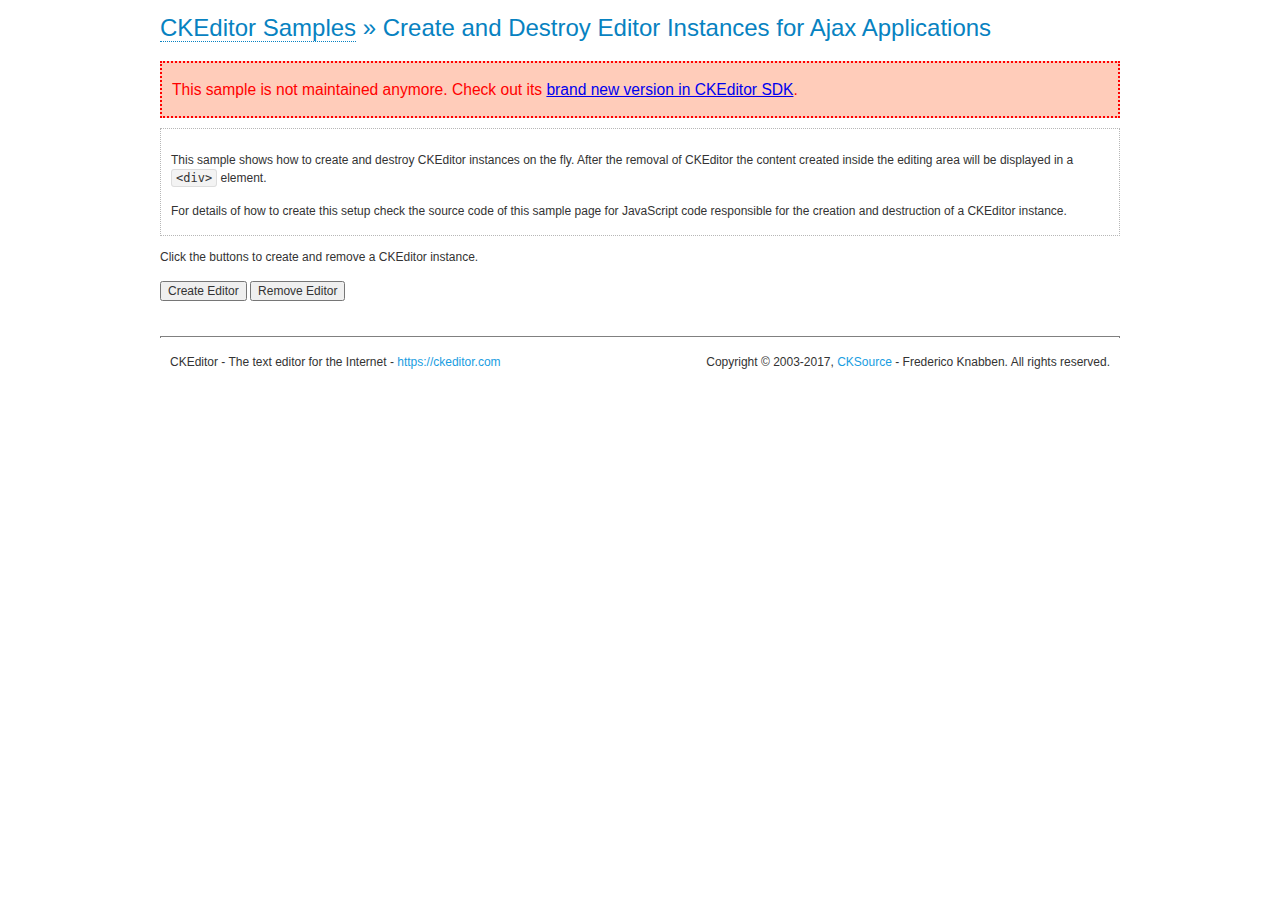
<file: assets/ckeditor/samples/old/ajax.html>
<!DOCTYPE html>
<!--
Copyright (c) 2003-2017, CKSource - Frederico Knabben. All rights reserved.
For licensing, see LICENSE.md or https://ckeditor.com/legal/ckeditor-oss-license
-->
<html>
<head>
	<meta charset="utf-8">
	<title>Ajax &mdash; CKEditor Sample</title>
	<script src="../../ckeditor.js"></script>
	<link rel="stylesheet" href="sample.css">
	<script>

		var editor, html = '';

		function createEditor() {
			if ( editor )
				return;

			// Create a new editor inside the <div id="editor">, setting its value to html
			var config = {};
			editor = CKEDITOR.appendTo( 'editor', config, html );
		}

		function removeEditor() {
			if ( !editor )
				return;

			// Retrieve the editor contents. In an Ajax application, this data would be
			// sent to the server or used in any other way.
			document.getElementById( 'editorcontents' ).innerHTML = html = editor.getData();
			document.getElementById( 'contents' ).style.display = '';

			// Destroy the editor.
			editor.destroy();
			editor = null;
		}

	</script>
</head>
<body>
	<h1 class="samples">
		<a href="index.html">CKEditor Samples</a> &raquo; Create and Destroy Editor Instances for Ajax Applications
	</h1>
	<div class="warning deprecated">
		This sample is not maintained anymore. Check out its <a href="https://sdk.ckeditor.com/samples/saveajax.html">brand new version in CKEditor SDK</a>.
	</div>
	<div class="description">
		<p>
			This sample shows how to create and destroy CKEditor instances on the fly. After the removal of CKEditor the content created inside the editing
			area will be displayed in a <code>&lt;div&gt;</code> element.
		</p>
		<p>
			For details of how to create this setup check the source code of this sample page
			for JavaScript code responsible for the creation and destruction of a CKEditor instance.
		</p>
	</div>
	<p>Click the buttons to create and remove a CKEditor instance.</p>
	<p>
		<input onclick="createEditor();" type="button" value="Create Editor">
		<input onclick="removeEditor();" type="button" value="Remove Editor">
	</p>
	<!-- This div will hold the editor. -->
	<div id="editor">
	</div>
	<div id="contents" style="display: none">
		<p>
			Edited Contents:
		</p>
		<!-- This div will be used to display the editor contents. -->
		<div id="editorcontents">
		</div>
	</div>
	<div id="footer">
		<hr>
		<p>
			CKEditor - The text editor for the Internet - <a class="samples" href="https://ckeditor.com/">https://ckeditor.com</a>
		</p>
		<p id="copy">
			Copyright &copy; 2003-2017, <a class="samples" href="https://cksource.com/">CKSource</a> - Frederico
			Knabben. All rights reserved.
		</p>
	</div>
</body>
</html>
</file>
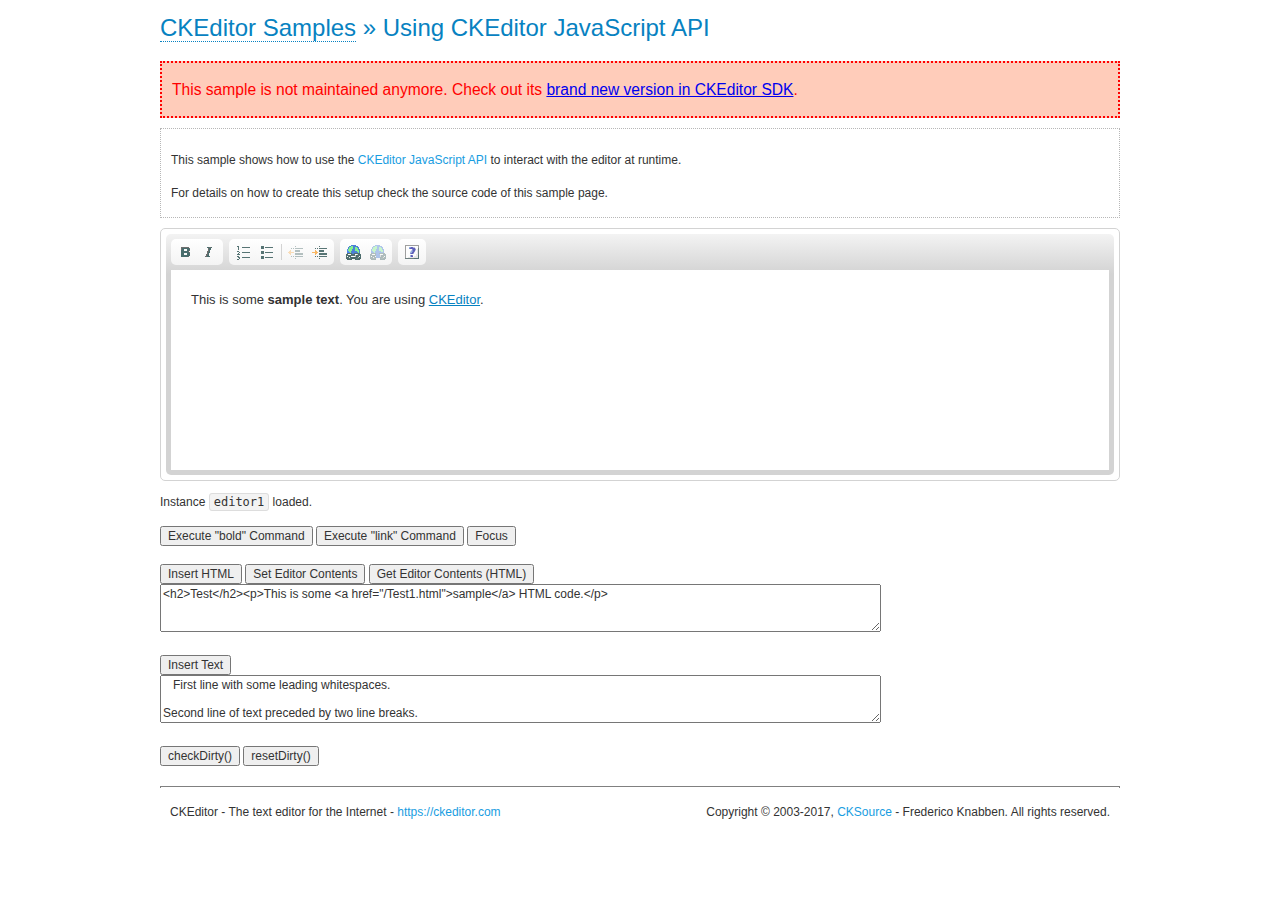
<file: assets/ckeditor/samples/old/api.html>
<!DOCTYPE html>
<!--
Copyright (c) 2003-2017, CKSource - Frederico Knabben. All rights reserved.
For licensing, see LICENSE.md or https://ckeditor.com/legal/ckeditor-oss-license
-->
<html>
<head>
	<meta charset="utf-8">
	<title>API Usage &mdash; CKEditor Sample</title>
	<script src="../../ckeditor.js"></script>
	<link href="sample.css" rel="stylesheet">
	<script>

// The instanceReady event is fired, when an instance of CKEditor has finished
// its initialization.
CKEDITOR.on( 'instanceReady', function( ev ) {
	// Show the editor name and description in the browser status bar.
	document.getElementById( 'eMessage' ).innerHTML = 'Instance <code>' + ev.editor.name + '<\/code> loaded.';

	// Show this sample buttons.
	document.getElementById( 'eButtons' ).style.display = 'block';
});

function InsertHTML() {
	// Get the editor instance that we want to interact with.
	var editor = CKEDITOR.instances.editor1;
	var value = document.getElementById( 'htmlArea' ).value;

	// Check the active editing mode.
	if ( editor.mode == 'wysiwyg' )
	{
		// Insert HTML code.
		// https://docs.ckeditor.com/ckeditor4/docs/#!/api/CKEDITOR.editor-method-insertHtml
		editor.insertHtml( value );
	}
	else
		alert( 'You must be in WYSIWYG mode!' );
}

function InsertText() {
	// Get the editor instance that we want to interact with.
	var editor = CKEDITOR.instances.editor1;
	var value = document.getElementById( 'txtArea' ).value;

	// Check the active editing mode.
	if ( editor.mode == 'wysiwyg' )
	{
		// Insert as plain text.
		// https://docs.ckeditor.com/ckeditor4/docs/#!/api/CKEDITOR.editor-method-insertText
		editor.insertText( value );
	}
	else
		alert( 'You must be in WYSIWYG mode!' );
}

function SetContents() {
	// Get the editor instance that we want to interact with.
	var editor = CKEDITOR.instances.editor1;
	var value = document.getElementById( 'htmlArea' ).value;

	// Set editor contents (replace current contents).
	// https://docs.ckeditor.com/ckeditor4/docs/#!/api/CKEDITOR.editor-method-setData
	editor.setData( value );
}

function GetContents() {
	// Get the editor instance that you want to interact with.
	var editor = CKEDITOR.instances.editor1;

	// Get editor contents
	// https://docs.ckeditor.com/ckeditor4/docs/#!/api/CKEDITOR.editor-method-getData
	alert( editor.getData() );
}

function ExecuteCommand( commandName ) {
	// Get the editor instance that we want to interact with.
	var editor = CKEDITOR.instances.editor1;

	// Check the active editing mode.
	if ( editor.mode == 'wysiwyg' )
	{
		// Execute the command.
		// https://docs.ckeditor.com/ckeditor4/docs/#!/api/CKEDITOR.editor-method-execCommand
		editor.execCommand( commandName );
	}
	else
		alert( 'You must be in WYSIWYG mode!' );
}

function CheckDirty() {
	// Get the editor instance that we want to interact with.
	var editor = CKEDITOR.instances.editor1;
	// Checks whether the current editor contents present changes when compared
	// to the contents loaded into the editor at startup
	// https://docs.ckeditor.com/ckeditor4/docs/#!/api/CKEDITOR.editor-method-checkDirty
	alert( editor.checkDirty() );
}

function ResetDirty() {
	// Get the editor instance that we want to interact with.
	var editor = CKEDITOR.instances.editor1;
	// Resets the "dirty state" of the editor (see CheckDirty())
	// https://docs.ckeditor.com/ckeditor4/docs/#!/api/CKEDITOR.editor-method-resetDirty
	editor.resetDirty();
	alert( 'The "IsDirty" status has been reset' );
}

function Focus() {
	CKEDITOR.instances.editor1.focus();
}

function onFocus() {
	document.getElementById( 'eMessage' ).innerHTML = '<b>' + this.name + ' is focused </b>';
}

function onBlur() {
	document.getElementById( 'eMessage' ).innerHTML = this.name + ' lost focus';
}

	</script>

</head>
<body>
	<h1 class="samples">
		<a href="index.html">CKEditor Samples</a> &raquo; Using CKEditor JavaScript API
	</h1>
	<div class="warning deprecated">
		This sample is not maintained anymore. Check out its <a href="https://sdk.ckeditor.com/samples/api.html">brand new version in CKEditor SDK</a>.
	</div>
	<div class="description">
	<p>
		This sample shows how to use the
		<a class="samples" href="https://docs.ckeditor.com/ckeditor4/docs/#!/api/CKEDITOR.editor">CKEditor JavaScript API</a>
		to interact with the editor at runtime.
	</p>
	<p>
		For details on how to create this setup check the source code of this sample page.
	</p>
	</div>

	<!-- This <div> holds alert messages to be display in the sample page. -->
	<div id="alerts">
		<noscript>
			<p>
				<strong>CKEditor requires JavaScript to run</strong>. In a browser with no JavaScript
				support, like yours, you should still see the contents (HTML data) and you should
				be able to edit it normally, without a rich editor interface.
			</p>
		</noscript>
	</div>
	<form action="../../../samples/sample_posteddata.php" method="post">
		<textarea cols="100" id="editor1" name="editor1" rows="10">&lt;p&gt;This is some &lt;strong&gt;sample text&lt;/strong&gt;. You are using &lt;a href="https://ckeditor.com/"&gt;CKEditor&lt;/a&gt;.&lt;/p&gt;</textarea>

		<script>
			// Replace the <textarea id="editor1"> with an CKEditor instance.
			CKEDITOR.replace( 'editor1', {
				on: {
					focus: onFocus,
					blur: onBlur,

					// Check for availability of corresponding plugins.
					pluginsLoaded: function( evt ) {
						var doc = CKEDITOR.document, ed = evt.editor;
						if ( !ed.getCommand( 'bold' ) )
							doc.getById( 'exec-bold' ).hide();
						if ( !ed.getCommand( 'link' ) )
							doc.getById( 'exec-link' ).hide();
					}
				}
			});
		</script>

		<p id="eMessage">
		</p>

		<div id="eButtons" style="display: none">
			<input id="exec-bold" onclick="ExecuteCommand('bold');" type="button" value="Execute &quot;bold&quot; Command">
			<input id="exec-link" onclick="ExecuteCommand('link');" type="button" value="Execute &quot;link&quot; Command">
			<input onclick="Focus();" type="button" value="Focus">
			<br><br>
			<input onclick="InsertHTML();" type="button" value="Insert HTML">
			<input onclick="SetContents();" type="button" value="Set Editor Contents">
			<input onclick="GetContents();" type="button" value="Get Editor Contents (HTML)">
			<br>
			<textarea cols="100" id="htmlArea" rows="3">&lt;h2&gt;Test&lt;/h2&gt;&lt;p&gt;This is some &lt;a href="/Test1.html"&gt;sample&lt;/a&gt; HTML code.&lt;/p&gt;</textarea>
			<br>
			<br>
			<input onclick="InsertText();" type="button" value="Insert Text">
			<br>
			<textarea cols="100" id="txtArea" rows="3">   First line with some leading whitespaces.

Second line of text preceded by two line breaks.</textarea>
			<br>
			<br>
			<input onclick="CheckDirty();" type="button" value="checkDirty()">
			<input onclick="ResetDirty();" type="button" value="resetDirty()">
		</div>
	</form>
	<div id="footer">
		<hr>
		<p>
			CKEditor - The text editor for the Internet - <a class="samples" href="https://ckeditor.com/">https://ckeditor.com</a>
		</p>
		<p id="copy">
			Copyright &copy; 2003-2017, <a class="samples" href="https://cksource.com/">CKSource</a> - Frederico
			Knabben. All rights reserved.
		</p>
	</div>
</body>
</html>
</file>
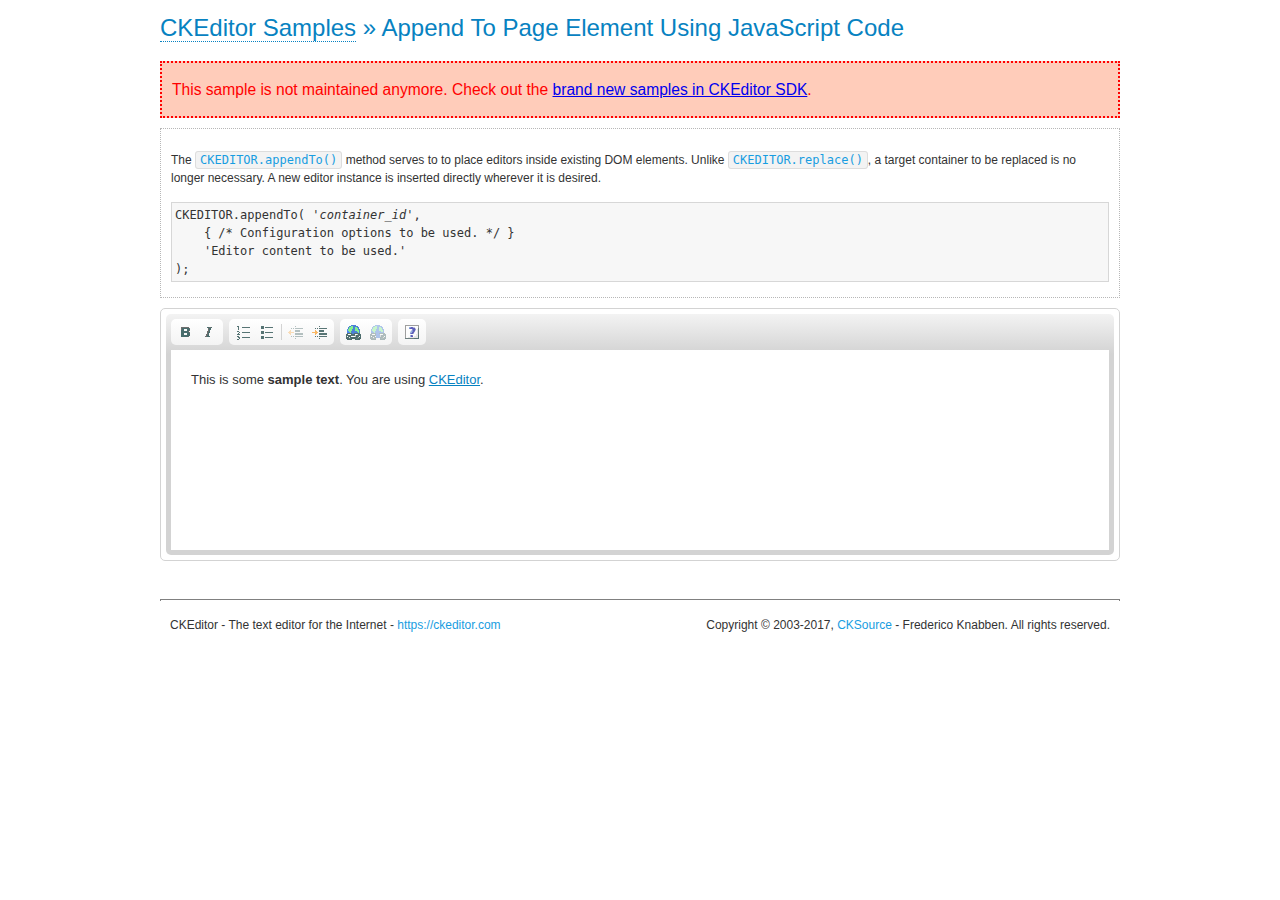
<file: assets/ckeditor/samples/old/appendto.html>
<!DOCTYPE html>
<!--
Copyright (c) 2003-2017, CKSource - Frederico Knabben. All rights reserved.
For licensing, see LICENSE.md or https://ckeditor.com/legal/ckeditor-oss-license
-->
<html>
<head>
	<meta charset="utf-8">
	<title>Append To Page Element Using JavaScript Code &mdash; CKEditor Sample</title>
	<script src="../../ckeditor.js"></script>
	<link rel="stylesheet" href="sample.css">
</head>
<body>
	<h1 class="samples">
		<a href="index.html">CKEditor Samples</a> &raquo; Append To Page Element Using JavaScript Code
	</h1>
	<div class="warning deprecated">
		This sample is not maintained anymore. Check out the <a href="https://sdk.ckeditor.com/">brand new samples in CKEditor SDK</a>.
	</div>
	<div id="section1">
		<div class="description">
			<p>
				The <code><a class="samples" href="https://docs.ckeditor.com/ckeditor4/docs/#!/api/CKEDITOR-method-appendTo">CKEDITOR.appendTo()</a></code> method serves to to place editors inside existing DOM elements. Unlike <code><a class="samples" href="https://docs.ckeditor.com/ckeditor4/docs/#!/api/CKEDITOR-method-replace">CKEDITOR.replace()</a></code>,
				a target container to be replaced is no longer necessary. A new editor
				instance is inserted directly wherever it is desired.
			</p>
<pre class="samples">CKEDITOR.appendTo( '<em>container_id</em>',
	{ /* Configuration options to be used. */ }
	'Editor content to be used.'
);</pre>
		</div>
		<script>

			// This call can be placed at any point after the
			// DOM element to append CKEditor to or inside the <head><script>
			// in a window.onload event handler.

			// Append a CKEditor instance using the default configuration and the
			// provided content to the <div> element of ID "section1".
			CKEDITOR.appendTo( 'section1',
				null,
				'<p>This is some <strong>sample text</strong>. You are using <a href="https://ckeditor.com/">CKEditor</a>.</p>'
			);

		</script>
	</div>
	<br>
	<div id="footer">
		<hr>
		<p>
			CKEditor - The text editor for the Internet - <a class="samples" href="https://ckeditor.com/">https://ckeditor.com</a>
		</p>
		<p id="copy">
			Copyright &copy; 2003-2017, <a class="samples" href="https://cksource.com/">CKSource</a> - Frederico
			Knabben. All rights reserved.
		</p>
	</div>
</body>
</html>
</file>
<file: assets/ckeditor/samples/css/samples.css>
/**
 * @license Copyright (c) 2003-2017, CKSource - Frederico Knabben. All rights reserved.
 * For licensing, see LICENSE.md or https://ckeditor.com/legal/ckeditor-oss-license
 */
@media (max-width: 900px) {
  .global-is-mobile-hidden {
    display: none !important;
  }
}
article,
aside,
details,
figcaption,
figure,
footer,
header,
hgroup,
main,
menu,
nav,
section {
  display: block;
}
body,
html {
  margin: 0;
  padding: 0;
  font: 16px / 1.8 Arial, 'Helvetica Neue', Helvetica, sans-serif;
  font-weight: 300;
  color: #575757;
}
.grid-width-10 {
  width: 10%;
}
.grid-width-20 {
  width: 20%;
}
.grid-width-30 {
  width: 30%;
}
.grid-width-40 {
  width: 40%;
}
.grid-width-50 {
  width: 50%;
}
.grid-width-60 {
  width: 60%;
}
.grid-width-70 {
  width: 70%;
}
.grid-width-80 {
  width: 80%;
}
.grid-width-90 {
  width: 90%;
}
.grid-width-100 {
  width: 100%;
}
@media (max-width: 900px) {
  .grid-width-10,
  .grid-width-20,
  .grid-width-30,
  .grid-width-40,
  .grid-width-50,
  .grid-width-60,
  .grid-width-70,
  .grid-width-80,
  .grid-width-90,
  .grid-width-100 {
    width: 100%;
  }
}
*[class*="grid-width"] {
  -webkit-box-sizing: border-box;
  -moz-box-sizing: border-box;
  box-sizing: border-box;
  padding-left: 4%;
  padding-right: 4%;
  float: left;
}
*[class*="grid-width"]:after,
.grid-container:after,
*[class*="grid-width"]:before,
.grid-container:before {
  content: '';
  display: block;
  overflow: hidden;
  visibility: hidden;
  font-size: 0;
  line-height: 0;
  width: 0;
  height: 0;
}
*[class*="grid-width"]:after,
.grid-container:after {
  clear: both;
}
.grid-container {
  -webkit-box-sizing: border-box;
  -moz-box-sizing: border-box;
  box-sizing: border-box;
  margin-left: auto;
  margin-right: auto;
}
.grid-container-nested *[class*="grid-width"]:first-child {
  padding-left: 0;
}
.grid-container-nested *[class*="grid-width"]:last-child {
  padding-right: 0;
}
@media (max-width: 900px) {
  .grid-container-nested *[class*="grid-width"]:first-child {
    padding-left: 4%;
  }
  .grid-container-nested *[class*="grid-width"]:last-child {
    padding-right: 4%;
  }
}
.header-a {
  min-height: 140px;
  overflow: hidden;
}
.header-a .header-a-logo {
  margin: 40px 0 0;
}
@media (max-width: 900px) {
  .header-a .header-a-logo {
    text-align: center;
  }
}
.header-a .header-a-logo img {
  border: transparent;
}
.navigation-a {
  height: 30px;
  background: #3D3D3D;
  position: absolute;
  left: 0;
  right: 0;
  top: 0;
  padding: 0;
  overflow: hidden;
}
@media (max-width: 900px) {
  .navigation-a {
    text-align: center;
  }
}
.navigation-a ul {
  list-style: none;
  margin: 0;
  overflow: hidden;
}
.navigation-a ul li,
.navigation-a ul li a {
  display: inline-block;
}
@media (max-width: 900px) {
  .navigation-a ul {
    width: auto;
    text-overflow: ellipsis;
    white-space: nowrap;
    display: inline-block;
    float: none;
  }
  .navigation-a ul:before,
  .navigation-a ul:after {
    display: none;
  }
}
.navigation-a ul.navigation-a-left {
  text-align: left;
}
@media (max-width: 900px) {
  .navigation-a ul.navigation-a-left {
    padding-right: 0;
  }
}
.navigation-a ul.navigation-a-right {
  text-align: right;
}
@media (max-width: 900px) {
  .navigation-a ul.navigation-a-right {
    padding-left: 23px;
  }
}
.navigation-a ul li + li {
  margin-left: 23px;
}
.navigation-a ul li a {
  font-size: 10px;
  font-size: 0.625rem;
  line-height: 18px;
  line-height: 1.13rem;
  line-height: 30px;
  float: left;
  color: #ddd;
  font-weight: bold;
  text-decoration: none;
  text-transform: uppercase;
}
.navigation-a ul li a:hover {
  cursor: pointer;
  color: #fff;
}
.icon-navigation-a-github:before,
.icon-navigation-a-github:after {
  background-image: url("[data-uri]");
}
.navigation-b {
  text-align: right;
  margin: 52px 0 0;
  overflow: visible;
}
@media (max-width: 900px) {
  .navigation-b {
    text-align: center;
    margin-top: 20px;
    padding: 0;
  }
}
.navigation-b ul {
  padding: 0;
  list-style: none;
  margin: 0;
  overflow: visible;
}
.navigation-b ul li,
.navigation-b ul li a {
  display: inline-block;
}
@media (max-width: 900px) {
  .navigation-b ul {
    display: table;
    width: 100%;
    padding-bottom: 1.5em;
  }
}
@media (max-width: 900px) {
  .navigation-b ul li {
    display: table-row;
  }
}
.navigation-b ul li + li {
  margin-left: 20px;
}
@media (max-width: 900px) {
  .navigation-b ul li + li {
    margin-left: 0;
  }
}
.navigation-b ul li a {
  -webkit-box-sizing: border-box;
  -moz-box-sizing: border-box;
  box-sizing: border-box;
  text-transform: uppercase;
  text-decoration: none;
  outline: none;
}
@media (max-width: 900px) {
  .navigation-b ul li a {
    width: 100%;
    -webkit-border-radius: 0;
    -webkit-background-clip: padding-box;
    -moz-border-radius: 0;
    -moz-background-clip: padding;
    border-radius: 0;
    background-clip: padding-box;
  }
}
.footer-a {
  font-size: 13px;
  font-size: 0.8125rem;
  line-height: 23.4px;
  line-height: 1.46rem;
  padding-top: 2.25em;
  padding-bottom: 2.25em;
  overflow: hidden;
  color: #8a8a8a;
}
.footer-a a {
  color: #27C0D8;
  text-decoration: none;
  border-bottom: 1px dotted #27C0D8;
}
.footer-a a:hover {
  color: #23adc2;
}
.footer-a p {
  margin: 0;
  display: inline-block;
  text-align: center;
}
.content {
  font-size: 14px;
  font-size: 0.875rem;
  line-height: 25.2px;
  line-height: 1.57rem;
  overflow: hidden;
  padding-top: 1.5em;
  padding-bottom: 1.5em;
}
.content p {
  margin: 0.75em 0;
}
.content ul,
.content ol,
.content pre,
.content blockquote,
.content textarea:not([class^="cke"]),
.content .cke {
  margin: 1.875em 0;
}
.content code,
.content kbd {
  -webkit-border-radius: 3px;
  -webkit-background-clip: padding-box;
  -moz-border-radius: 3px;
  -moz-background-clip: padding;
  border-radius: 3px;
  background-clip: padding-box;
  padding: 3px 4px;
}
.content pre,
.content code,
.content kbd,
.content blockquote {
  background: #f5f5f5;
}
.content blockquote,
.content pre {
  background: none;
  border-left: 4px solid #27C0D8;
  padding: 1.5em 2.25em;
}
.content p a,
.content ul a,
.content ol a,
.content blockquote a,
.content h1 a,
.content h2 a,
.content h3 a,
.content h4 a,
.content h5 a {
  color: #27C0D8;
  text-decoration: none;
  border-bottom: 1px dotted #27C0D8;
}
.content p a:hover,
.content ul a:hover,
.content ol a:hover,
.content blockquote a:hover,
.content h1 a:hover,
.content h2 a:hover,
.content h3 a:hover,
.content h4 a:hover,
.content h5 a:hover {
  color: #23adc2;
}
.content h1,
.content h2,
.content h3,
.content h4,
.content h5 {
  color: #000;
  font-weight: 100;
}
.content h1 code,
.content h2 code,
.content h3 code,
.content h4 code,
.content h5 code,
.content h1 kbd,
.content h2 kbd,
.content h3 kbd,
.content h4 kbd,
.content h5 kbd {
  font-size: inherit;
}
.content h1 a.content-heading-anchor,
.content h2 a.content-heading-anchor,
.content h3 a.content-heading-anchor,
.content h4 a.content-heading-anchor,
.content h5 a.content-heading-anchor {
  font-weight: 100;
  vertical-align: middle;
  opacity: 0;
  border: 0;
}
.content h1:hover a.content-heading-anchor,
.content h2:hover a.content-heading-anchor,
.content h3:hover a.content-heading-anchor,
.content h4:hover a.content-heading-anchor,
.content h5:hover a.content-heading-anchor {
  opacity: 1;
}
.content h1:target a,
.content h2:target a,
.content h3:target a,
.content h4:target a,
.content h5:target a {
  -webkit-animation: targetLinkOpacity 0.5s linear alternate;
  -moz-animation: targetLinkOpacity 0.5s linear alternate;
  -o-animation: targetLinkOpacity 0.5s linear alternate;
  animation: targetLinkOpacity 0.5s linear alternate;
  opacity: 1;
}
.content input,
.content select,
.content textarea:not([class^="cke"]) {
  -webkit-border-radius: 3px;
  -webkit-background-clip: padding-box;
  -moz-border-radius: 3px;
  -moz-background-clip: padding;
  border-radius: 3px;
  background-clip: padding-box;
  -webkit-box-shadow: inset 0 1px 1px rgba(0, 0, 0, 0.08);
  -moz-box-shadow: inset 0 1px 1px rgba(0, 0, 0, 0.08);
  box-shadow: inset 0 1px 1px rgba(0, 0, 0, 0.08);
  font: inherit;
  color: inherit;
  border: 1px solid #D9D9D9;
  padding: .2em .5em;
}
.content input:focus,
.content select:focus,
.content textarea:not([class^="cke"]):focus {
  border-color: #66afe9;
  outline: 0;
  -webkit-box-shadow: inset 0 1px 1px rgba(0, 0, 0, 0.08), 0 0 8px #93c6ef;
  -moz-box-shadow: inset 0 1px 1px rgba(0, 0, 0, 0.08), 0 0 8px #93c6ef;
  box-shadow: inset 0 1px 1px rgba(0, 0, 0, 0.08), 0 0 8px #93c6ef;
}
.content abbr {
  border-bottom: 1px dotted #666;
  cursor: pointer;
}
.content blockquote {
  font-style: italic;
  font-family: Georgia, Times, "Times New Roman", serif;
  font-size: 16px;
  font-size: 1rem;
  line-height: 28.8px;
  line-height: 1.8rem;
}
.content em {
  font-style: italic;
}
.content h1 {
  font-size: 36px;
  font-size: 2.25rem;
  line-height: 64.8px;
  line-height: 4.05rem;
  margin: 1.125em 0 0;
}
.content h2 {
  font-size: 27.2px;
  font-size: 1.7rem;
  line-height: 48.96px;
  line-height: 3.06rem;
  margin: 0.9em 0 0;
}
.content h3 {
  font-size: 24px;
  font-size: 1.5rem;
  line-height: 43.2px;
  line-height: 2.7rem;
  font-weight: 500;
  margin: 0.75em 0 0;
}
.content h4 {
  font-size: 19.2px;
  font-size: 1.2rem;
  line-height: 34.56px;
  line-height: 2.16rem;
  font-weight: 500;
  margin: 0.75em 0 0;
}
.content h5 {
  font-size: 17.6px;
  font-size: 1.1rem;
  line-height: 31.68px;
  line-height: 1.98rem;
  font-weight: 500;
  margin: 0.75em 0 0;
}
.content hr {
  border: 0;
  border-top: 4px solid #D9D9D9;
  margin: 1.5em 0;
}
.content input[type="text"] {
  height: 1.8em;
  line-height: 1.8em;
}
.content input[type="button"] {
  -webkit-appearance: button;
  -moz-appearance: button;
  appearance: button;
}
.content kbd {
  font-size: 12px;
  font-size: 0.75rem;
  line-height: 21.6px;
  line-height: 1.35rem;
  font-family: Arial, 'Helvetica Neue', Helvetica, sans-serif;
  padding: 2px 6px;
  -webkit-box-shadow: 0 0 4px #fff inset, 0 2px 0 #D9D9D9;
  -moz-box-shadow: 0 0 4px #fff inset, 0 2px 0 #D9D9D9;
  box-shadow: 0 0 4px #fff inset, 0 2px 0 #D9D9D9;
}
.content p img {
  vertical-align: middle;
}
.content p pre {
  padding: 1.5em;
}
.content pre {
  padding: 0;
  border: 0;
  tab-size: 4;
  -o-tab-size: 4;
  -moz-tab-size: 4;
}
.content pre,
.content code {
  font-size: 11.89px;
  font-size: 0.743rem;
  line-height: 21.4px;
  line-height: 1.34rem;
  font-family: Consolas, Menlo, Monaco, Lucida Console, Liberation Mono, DejaVu Sans Mono, Bitstream Vera Sans Mono, Courier New, monospace, serif;
}
.content pre a,
.content code a {
  border: 0;
}
.content pre code {
  padding: 0.75em;
  display: block;
}
.content strong {
  color: #000;
}
.content ul ul,
.content ol ul,
.content ul ol,
.content ol ol {
  margin: 0.75em 0;
}
.content ul li,
.content ol li {
  font-size: 14px;
  font-size: 0.875rem;
  line-height: 30.24px;
  line-height: 1.89rem;
}
.content textarea:not([class^="cke"]) {
  width: 100%;
}
.content div.todo {
  border: 2px dotted #444;
  padding: 10px;
  margin: 60px 0 10px 0;
  /* Remove me some day */
}
.content div.todo:before {
  content: "TODO";
  font-weight: bold;
}
body a.button-a,
body button.button-a,
body input.button-a {
  -webkit-border-radius: 3px;
  -webkit-background-clip: padding-box;
  -moz-border-radius: 3px;
  -moz-background-clip: padding;
  border-radius: 3px;
  background-clip: padding-box;
  font-size: 14px;
  font-size: 0.875rem;
  line-height: 25.2px;
  line-height: 1.57rem;
  height: 36px;
  line-height: 36px;
  padding: 0 1.1em;
  font-weight: 700;
  color: #3e3e3e;
  white-space: nowrap;
  text-decoration: none;
  display: inline-block;
  cursor: pointer;
  border: 0;
  vertical-align: middle;
  margin: 1px 0;
  background: transparent;
}
body a.button-a.icon-pos-left,
body button.button-a.icon-pos-left,
body input.button-a.icon-pos-left {
  padding-left: .8em;
}
body a.button-a.icon-pos-right,
body button.button-a.icon-pos-right,
body input.button-a.icon-pos-right {
  padding-right: .8em;
}
body a.button-a.button-a-no-text,
body button.button-a.button-a-no-text,
body input.button-a.button-a-no-text {
  -webkit-border-radius: 100px;
  -webkit-background-clip: padding-box;
  -moz-border-radius: 100px;
  -moz-background-clip: padding;
  border-radius: 100px;
  background-clip: padding-box;
  width: 36px;
  padding: 0;
  text-indent: -999px;
  overflow: hidden;
  position: relative;
  text-align: center;
}
body a.button-a.button-a-no-text:before,
body button.button-a.button-a-no-text:before,
body input.button-a.button-a-no-text:before {
  position: absolute;
  left: 50%;
  top: 50%;
  margin: -9px 0 0 -9px;
}
@media (max-width: 900px) {
  body a.button-a.button-a-mobile-collapsed,
  body button.button-a.button-a-mobile-collapsed,
  body input.button-a.button-a-mobile-collapsed {
    -webkit-border-radius: 100px;
    -webkit-background-clip: padding-box;
    -moz-border-radius: 100px;
    -moz-background-clip: padding;
    border-radius: 100px;
    background-clip: padding-box;
    width: 36px;
    padding: 0;
    text-indent: -999px;
    overflow: hidden;
    position: relative;
    text-align: center;
  }
  body a.button-a.button-a-mobile-collapsed:before,
  body button.button-a.button-a-mobile-collapsed:before,
  body input.button-a.button-a-mobile-collapsed:before {
    position: absolute;
    left: 50%;
    top: 50%;
    margin: -9px 0 0 -9px;
  }
  body a.button-a.button-a-mobile-collapsed:before,
  body button.button-a.button-a-mobile-collapsed:before,
  body input.button-a.button-a-mobile-collapsed:before {
    position: absolute;
    left: 50%;
    top: 50%;
    margin: -9px 0 0 -9px;
  }
}
body a.button-a:active,
body button.button-a:active,
body input.button-a:active,
body a.button-a:hover,
body button.button-a:hover,
body input.button-a:hover {
  color: #fff;
  background: #23adc2;
}
body a.button-a:focus,
body button.button-a:focus,
body input.button-a:focus {
  border-color: #66afe9;
  outline: 0;
  -webkit-box-shadow: inset 0 1px 1px rgba(0, 0, 0, 0.075), 0 0 8px #93c6ef;
  -moz-box-shadow: inset 0 1px 1px rgba(0, 0, 0, 0.075), 0 0 8px #93c6ef;
  box-shadow: inset 0 1px 1px rgba(0, 0, 0, 0.075), 0 0 8px #93c6ef;
}
body a.button-a-soft,
body button.button-a-soft,
body input.button-a-soft {
  background: #e7e7e7;
}
body a.button-a-soft:active,
body button.button-a-soft:active,
body input.button-a-soft:active,
body a.button-a-soft:hover,
body button.button-a-soft:hover,
body input.button-a-soft:hover {
  color: #3e3e3e;
  background: #cecece;
}
body a.button-a-background,
body button.button-a-background,
body input.button-a-background,
body a.navigation-b ul li a:hover,
body button.navigation-b ul li a:hover,
body input.navigation-b ul li a:hover {
  color: #fff;
  background: #27C0D8;
}
body a.button-a-background:active,
body button.button-a-background:active,
body input.button-a-background:active,
body a.button-a-background:hover,
body button.button-a-background:hover,
body input.button-a-background:hover,
body a.navigation-b ul li a:hover:active,
body button.navigation-b ul li a:hover:active,
body input.navigation-b ul li a:hover:active,
body a.navigation-b ul li a:hover:hover,
body button.navigation-b ul li a:hover:hover,
body input.navigation-b ul li a:hover:hover {
  color: #fff;
  background: #23adc2;
}
.balloon-a {
  font-size: 12px;
  font-size: 0.75rem;
  line-height: 21.6px;
  line-height: 1.35rem;
  -webkit-border-radius: 3px;
  -webkit-background-clip: padding-box;
  -moz-border-radius: 3px;
  -moz-background-clip: padding;
  border-radius: 3px;
  background-clip: padding-box;
  border-bottom: 3px solid #d4d4d4;
  background: #ebebeb;
  display: inline-block;
  white-space: nowrap;
  padding: .4em 1.2em .2em;
  font-weight: 700;
  position: relative;
  z-index: 1000;
  text-transform: none;
  color: #575757;
}
.balloon-a:hover {
  color: #575757;
}
.balloon-a:before {
  content: '';
  width: 0;
  height: 0;
  border-style: solid;
  position: absolute;
}
.balloon-a-ne:before,
.balloon-a-nw:before {
  top: -13px;
  border-width: 0 9px 15.6px 9px;
  border-color: transparent transparent #ebebeb transparent;
}
.balloon-a-se:before,
.balloon-a-sw:before {
  bottom: -13px;
  border-width: 15.6px 9px 0 9px;
  border-color: #ebebeb transparent transparent transparent;
}
.balloon-a-nw:before,
.balloon-a-sw:before {
  left: 20px;
}
.balloon-a-ne:before,
.balloon-a-se:before {
  right: 20px;
}
.icon-pos-left:before,
.icon-pos-right:after {
  content: '';
  display: inline-block;
  width: 18px;
  height: 18px;
  vertical-align: middle;
  background-repeat: no-repeat;
}
.icon-pos-left:before {
  margin-right: 10px;
}
.icon-pos-right:after {
  margin-left: 10px;
}
.icon-download:before,
.icon-download:after {
  background-image: url("[data-uri]");
}
.icon-question-mark:before,
.icon-question-mark:after {
  background-image: url("[data-uri]");
}
.icon-close:before,
.icon-close:after {
  background-image: url("[data-uri]");
}
.ie8 .switch > * {
  vertical-align: middle;
}
.ie8 .switch input[type="radio"] {
  margin: 0 0.25em;
  display: inline-block;
}
.ie8 .switch label {
  margin-left: 0 !important;
  margin-right: 0 !important;
}
.ie8 .switch label[data-for="1"] {
  float: left;
}
.ie8 .switch label[data-for="2"] {
  float: right;
}
.ie8 .switch .switch-inner {
  display: none;
}
.switch {
  font-size: 14px;
  font-size: 0.875rem;
  line-height: 25.2px;
  line-height: 1.57rem;
  font-weight: bold;
  background-color: #27C0D8;
  overflow: hidden;
  display: inline-block;
  padding: 0.75em 0.25em;
  color: #fff;
  -webkit-border-radius: 3px;
  -webkit-background-clip: padding-box;
  -moz-border-radius: 3px;
  -moz-background-clip: padding;
  border-radius: 3px;
  background-clip: padding-box;
  position: relative;
}
.switch input[type="radio"] {
  display: none;
}
.switch label {
  position: relative;
  z-index: 2;
  float: left;
  cursor: pointer;
  padding: 0 0.75em;
}
.switch label:hover {
  text-decoration: underline;
}
.switch .switch-inner {
  float: left;
  background-color: #FFF;
  height: 1.5em;
  width: 4.125em;
  padding: 2px;
  margin: 0 0.25em;
  -webkit-border-radius: 5.5px;
  -webkit-background-clip: padding-box;
  -moz-border-radius: 5.5px;
  -moz-background-clip: padding;
  border-radius: 5.5px;
  background-clip: padding-box;
}
.switch .switch-inner .handler {
  overflow: hidden;
  position: relative;
  display: block;
  height: 1.5em;
  width: 1.5em;
  background: #25b4cb;
  -webkit-border-radius: 4.5px;
  -webkit-background-clip: padding-box;
  -moz-border-radius: 4.5px;
  -moz-background-clip: padding;
  border-radius: 4.5px;
  background-clip: padding-box;
}
.switch .switch-inner .handler:before {
  content: '';
  display: block;
  position: absolute;
  top: 0;
  right: 0;
  bottom: 3px;
  left: 0;
  background-color: #34c4da;
  -webkit-border-bottom-left-radius: 4.5px;
  -moz-border-radius-bottomleft: 4.5px;
  border-bottom-left-radius: 4.5px;
  -webkit-border-bottom-right-radius: 4.5px;
  -webkit-background-clip: padding-box;
  -moz-border-radius-bottomright: 4.5px;
  -moz-background-clip: padding;
  border-bottom-right-radius: 4.5px;
  background-clip: padding-box;
}
.switch:hover .switch-inner .handler:before {
  background: #45c9dd;
}
.switch input[data-num="2"]:checked ~ .switch-inner > .handler {
  margin-left: auto;
}
.switch input[data-num="2"]:checked ~ label[data-for="1"] {
  padding-right: 5.125em;
  margin-right: -4.375em;
}
.switch input[data-num="1"]:checked ~ label[data-for="2"] {
  padding-left: 5.125em;
  margin-left: -4.375em;
}
.toggler {
  -webkit-user-select: none;
  -moz-user-select: none;
  -ms-user-select: none;
  user-select: none;
}
.toggler label {
  cursor: pointer;
}
.toggler [data-collapse] {
  display: inherit;
}
.toggler [data-expand] {
  display: none;
}
.toggler.collapsed [data-collapse] {
  display: none;
}
.toggler.collapsed [data-expand] {
  display: inherit;
}
.toggler-container {
  overflow: hidden;
}
.toggler-container.collapsed {
  height: 0;
}
.icon-toggler-expanded:before,
.icon-toggler-collapsed:before,
.icon-toggler-expanded:after,
.icon-toggler-collapsed:after {
  background-image: url("[data-uri]");
}
.icon-toggler-expanded.icon-light:before,
.icon-toggler-collapsed.icon-light:before,
.icon-toggler-expanded.icon-light:after,
.icon-toggler-collapsed.icon-light:after {
  background-image: url("[data-uri]");
}
.icon-toggler-expanded:before,
.icon-toggler-expanded:after {
  background-position: top left;
}
.icon-toggler-collapsed:before,
.icon-toggler-collapsed:after {
  background-position: bottom left;
}
.modal {
  padding: 20px;
  border-radius: 3px;
  background-color: white;
  max-width: 700px;
  -webkit-box-sizing: border-box;
  -moz-box-sizing: border-box;
  box-sizing: border-box;
  width: 80% !important;
  top: 50% !important;
  -webkit-transform: translate(-50%, -50%) !important;
  -moz-transform: translate(-50%, -50%) !important;
  -o-transform: translate(-50%, -50%) !important;
  -ms-transform: translate(-50%, -50%) !important;
  transform: translate(-50%, -50%) !important;
}
.modal-close {
  -webkit-border-radius: 100px;
  -webkit-background-clip: padding-box;
  -moz-border-radius: 100px;
  -moz-background-clip: padding;
  border-radius: 100px;
  background-clip: padding-box;
  cursor: pointer;
  height: 18px;
  width: 18px;
  position: absolute;
  top: 10px;
  right: 10px;
  font-size: 17px;
  text-align: center;
  line-height: 19px;
  background: #cccccc;
}
main .grid-container,
header .grid-container,
.navigation-a > div,
footer > div {
  max-width: 968px;
}
.header-a {
  margin-top: 30px;
}
.footer-a {
  border-top: 1px solid #D9D9D9;
}
.adjoined-top {
  background-color: #27C0D8;
  color: #fff;
}
.adjoined-top .content h1,
.adjoined-top .content h2,
.adjoined-top .content h3,
.adjoined-top .content h4,
.adjoined-top .content h5 {
  color: #fff;
}
.adjoined-top .content p {
  font-size: 18px;
  font-size: 1.125rem;
  line-height: 32.4px;
  line-height: 2.02rem;
  font-weight: 100;
}
.adjoined-top .content p a {
  text-decoration: none;
  border-bottom: 1px dotted #fff;
  color: inherit;
}
.adjoined-top .content p a:hover {
  color: #e6e6e6;
}
.adjoined-top .content button {
  color: #fff;
}
.adjoined-top .content strong {
  color: #fff;
}
.adjoined-top .content code {
  font-size: inherit;
  color: #27C0D8;
}
.adjoined-bottom {
  position: relative;
}
.adjoined-bottom:before {
  z-index: -1;
  content: '';
  background: #27C0D8;
  position: absolute;
  top: 0;
  left: 0;
  right: 0;
  height: 50%;
}
main .grid-container,
header .grid-container,
.navigation-a > div,
footer > div {
  max-width: 1052px;
}
main .grid-container.freed-width {
  max-width: none;
}
.switch {
  background: #25b4cb;
  float: right;
  overflow: visible;
}
.switch .balloon-a {
  position: absolute;
  top: -40px;
  right: 50%;
  margin-right: -15px;
  background: #FFEFC1;
  border-bottom-color: #DCDCA4;
}
.switch .balloon-a:before {
  border-color: #FFEFC1 transparent transparent transparent;
}
#toolbar .editors-container {
  overflow: hidden;
  height: 0;
  transition: height 200ms;
}
#toolbar .editors-container.active {
  height: auto;
}
#main #editor {
  background: #FFF;
  padding: 2% 4%;
  border: dashed 5px #27C0D8;
}
#main .adjoined-top:before {
  height: 335px;
}
#toolbar .adjoined-top:before {
  height: 219px;
}
#toolbar .adjoined-top .grid-container-nested {
  height: 147px;
}
.content .grid-switch-magic {
  margin: 3.5em 0 0;
}
#info-box {
  padding-bottom: 0;
}
#info-box > div {
  width: 100%;
  text-align: right;
}
#info-box > div .toggler {
  padding-right: 0;
}
#info-box > div .toggler:hover {
  background: transparent;
  color: #000;
}
#info-box > div .toggler:hover > label {
  text-decoration: underline;
}
#info-box > div h2 {
  float: left;
  margin-top: 0;
}
#info-box > div#instructions-container {
  text-align: left;
}
#toolbarModifierWrapper {
  overflow: hidden;
  height: 0;
  opacity: 0;
  transition: height 200ms;
}
#toolbarModifierWrapper.active {
  height: auto;
  opacity: 1;
}
header {
  overflow: visible;
}
header div.grid-container {
  overflow: visible;
}
header .navigation-b {
  overflow: visible;
}
header .navigation-b ul {
  overflow: visible;
}
header .navigation-b a {
  position: relative;
}
header .balloon-a {
  position: absolute;
  top: 48px;
  left: 50%;
  margin-left: -35px;
}
@media (max-width: 1140px) {
  header .balloon-a {
    left: auto;
    margin-left: auto;
    right: 50%;
    margin-right: -35px;
  }
  header .balloon-a:before {
    left: auto;
    right: 22px;
  }
}
@media (max-width: 900px) {
  header .balloon-a {
    display: none;
  }
}
#toolbar .cke_toolbar {
  pointer-events: none;
  -webkit-user-select: none;
  -moz-user-select: none;
  -ms-user-select: none;
  user-select: none;
  cursor: default;
}
.some-toolbar-active .cke_toolbar {
  zoom: 1;
  filter: alpha(opacity=50);
  -webkit-opacity: 0.5;
  -moz-opacity: 0.5;
  opacity: 0.5;
}
.cke_toolbar.active {
  position: relative;
  zoom: 1;
  filter: alpha(opacity=100);
  -webkit-opacity: 1;
  -moz-opacity: 1;
  opacity: 1;
}
.cke_toolbar.active:after {
  content: '';
  display: block;
  position: absolute;
  top: 0;
  right: 6px;
  bottom: 5px;
  left: 0;
  -webkit-border-radius: 5px;
  -webkit-background-clip: padding-box;
  -moz-border-radius: 5px;
  -moz-background-clip: padding;
  border-radius: 5px;
  background-clip: padding-box;
  -webkit-box-shadow: 0px 0px 15px 3px #fff4b0;
  -moz-box-shadow: 0px 0px 15px 3px #fff4b0;
  box-shadow: 0px 0px 15px 3px #fff4b0;
}
.cke_toolbar.active .cke_toolgroup {
  -webkit-box-shadow: none;
  -moz-box-shadow: none;
  box-shadow: none;
  border-color: #e3c300;
}
.cke_toolbar.active .cke_combo,
.cke_toolbar.active .cke_toolgroup {
  position: relative;
  z-index: 2;
}
.cke_toolbar.active .cke_combo_button {
  -webkit-box-shadow: none;
  -moz-box-shadow: none;
  box-shadow: none;
}
.unselectable {
  -webkit-user-select: none;
  -moz-user-select: none;
  -ms-user-select: none;
  user-select: none;
}
.toolbar {
  padding: 5px 0;
  margin-bottom: 2.4em;
  overflow: hidden;
  background: #fff;
}
.toolbar button.button-a.cke_button {
  cursor: pointer;
  display: inline-block;
  padding: 4px 6px;
  outline: 0;
  border: 1px solid #a6a6a6;
}
.toolbar button.button-a.hidden {
  display: none;
}
.toolbar button.button-a.left {
  float: left;
  margin-right: 8px;
}
.toolbar button.button-a.right {
  float: right;
  margin-left: 8px;
}
.toolbar button.button-a .highlight {
  color: #ffefc1;
}
.configContainer.hidden,
.toolbarModifier.hidden,
.toolbarModifier-hints.hidden {
  display: none;
}
.toolbarModifier :focus,
.toolbar button:focus,
.configContainer textarea.configCode:focus {
  outline: none;
}
div.toolbarModifier {
  padding: 0;
  overflow: hidden;
  width: 100%;
  position: relative;
  display: table;
  border-collapse: collapse;
}
div.toolbarModifier ::-moz-focus-inner {
  border: 0;
}
div.toolbarModifier .empty {
  display: none;
}
div.toolbarModifier.empty-visible .empty {
  display: table-row;
  zoom: 1;
  filter: alpha(opacity=60);
  -webkit-opacity: 0.6;
  -moz-opacity: 0.6;
  opacity: 0.6;
}
div.toolbarModifier .empty > p {
  line-height: 31px;
}
div.toolbarModifier > ul {
  padding: 0;
  margin: 0;
  border-top: 1px solid #ccc;
  width: 100%;
}
div.toolbarModifier > ul[data-type="table-header"] {
  display: table-header-group;
}
div.toolbarModifier > ul[data-type="table-body"] {
  display: table-row-group;
}
div.toolbarModifier > ul p {
  padding: 0;
  margin: 0;
}
div.toolbarModifier > ul > li {
  display: table-row;
}
div.toolbarModifier > ul > li[data-type="header"] {
  font-weight: bold;
  user-select: none;
  cursor: default;
}
div.toolbarModifier > ul > li[data-type="group"],
div.toolbarModifier > ul > li[data-type="separator"] {
  border-bottom: 1px solid #ccc;
}
div.toolbarModifier > ul > li[data-type="subgroup"] {
  border-top: 1px solid #eee;
}
div.toolbarModifier > ul > li[data-type="subgroup"]:first-child {
  border-top: none;
}
div.toolbarModifier > ul > li[data-type="group"].active,
div.toolbarModifier > ul > li[data-type="group"]:hover,
div.toolbarModifier > ul > li[data-type="separator"].active,
div.toolbarModifier > ul > li[data-type="separator"]:hover {
  overflow: hidden;
  z-index: 2;
}
div.toolbarModifier > ul > li[data-type="group"].active,
div.toolbarModifier > ul > li[data-type="separator"].active,
div.toolbarModifier > ul > li[data-type="group"].active:hover,
div.toolbarModifier > ul > li[data-type="separator"].active:hover {
  background: #f0fafb;
}
div.toolbarModifier > ul > li[data-type="group"]:hover,
div.toolbarModifier > ul > li[data-type="separator"]:hover {
  background: #fffbe3;
}
div.toolbarModifier > ul > li[data-type="separator"] {
  background: #f5f5f5;
}
div.toolbarModifier > ul > li[data-type="separator"]:after {
  content: '';
  width: 100%;
}
div.toolbarModifier > ul > li[data-type="separator"] > p {
  padding: 2px 5px;
}
div.toolbarModifier > ul > li > p,
div.toolbarModifier > ul > li > ul {
  display: table-cell;
  vertical-align: middle;
}
div.toolbarModifier > ul > li p {
  padding-left: 5px;
  min-width: 200px;
}
div.toolbarModifier > ul > li p span {
  white-space: nowrap;
  cursor: default;
}
div.toolbarModifier > ul > li p span button {
  font-size: 12.666px;
  margin-right: 5px;
  cursor: pointer;
  background: #fff;
  -webkit-border-radius: 5px;
  -webkit-background-clip: padding-box;
  -moz-border-radius: 5px;
  -moz-background-clip: padding;
  border-radius: 5px;
  background-clip: padding-box;
  border: 1px solid #bbb;
  padding: 0 7px;
  line-height: 12px;
  height: 20px;
}
div.toolbarModifier > ul > li p span button:not(.disabled):hover,
div.toolbarModifier > ul > li p span button:not(.disabled):focus {
  color: #fff;
  background-color: #454545;
  border-color: transparent;
}
div.toolbarModifier > ul > li p span button.move.disabled {
  cursor: default;
  zoom: 1;
  filter: alpha(opacity=20);
  -webkit-opacity: 0.2;
  -moz-opacity: 0.2;
  opacity: 0.2;
}
div.toolbarModifier > ul > li ul {
  border-collapse: collapse;
  padding: 0;
  width: 100%;
}
div.toolbarModifier > ul > li ul li {
  display: table-row;
  list-style-type: none;
  line-height: 1;
}
div.toolbarModifier > ul > li ul li[data-type="subgroup"] {
  border-top: 1px solid #ddd;
}
div.toolbarModifier > ul > li ul li[data-type="subgroup"]:first-child {
  border-top: 0;
}
div.toolbarModifier > ul > li ul li[data-type="subgroup"] [data-type="button"] {
  -webkit-border-radius: 3px;
  -webkit-background-clip: padding-box;
  -moz-border-radius: 3px;
  -moz-background-clip: padding;
  border-radius: 3px;
  background-clip: padding-box;
  padding: 0 2px;
}
div.toolbarModifier > ul > li ul li[data-type="subgroup"] [data-type="button"]:focus {
  background: rgba(0, 0, 0, 0.04);
}
div.toolbarModifier > ul > li ul li[data-type="subgroup"] [data-type="button"] input {
  vertical-align: middle;
}
div.toolbarModifier > ul > li ul li > p,
div.toolbarModifier > ul > li ul li > ul {
  display: table-cell;
  vertical-align: middle;
}
div.toolbarModifier > ul > li ul li ul {
  padding: 0;
}
div.toolbarModifier > ul > li ul li ul li {
  padding: 0;
  display: inline-block;
  cursor: pointer;
  margin: 2px 5px 2px 0;
}
div.toolbarModifier > ul > li ul li ul li .cke_combo_text {
  cursor: pointer;
  white-space: nowrap;
}
div.toolbarModifier > ul > li ul li ul li .cke_toolgroup,
div.toolbarModifier > ul > li ul li ul li .cke_combo_button {
  cursor: pointer;
  margin: 0;
  vertical-align: middle;
  border: 1px solid #ddd;
  font-size: 11.41px;
  font-size: 0.713rem;
  line-height: 20.54px;
  line-height: 1.28rem;
}
div.toolbarModifier > .codemirror-wrapper {
  overflow-y: auto;
}
div.toolbarModifier-hints {
  float: right;
  width: 350px;
  min-width: 150px;
  overflow-y: auto;
  margin-left: 1.5em;
}
div.toolbarModifier-hints h3 {
  font-size: 18.08px;
  font-size: 1.13rem;
  line-height: 32.54px;
  line-height: 2.03rem;
  padding: 0.36em 1.5em;
  background: #f5f5f5;
  border-bottom: 1px solid #ddd;
  margin-top: 0;
  margin-bottom: 1.2em;
}
div.toolbarModifier-hints dl {
  margin-bottom: 1.2em;
  overflow: hidden;
}
div.toolbarModifier-hints dl .list-header {
  font-weight: bold;
  border: 0;
  padding-bottom: 0.6em;
}
div.toolbarModifier-hints dl > p {
  text-align: center;
}
div.toolbarModifier-hints dl dt {
  float: left;
  width: 9em;
  clear: both;
  text-align: right;
  border-top: 1px solid #ddd;
  padding-left: 1.5em;
  padding-right: .1em;
  -webkit-box-sizing: border-box;
  -moz-box-sizing: border-box;
  box-sizing: border-box;
}
div.toolbarModifier-hints dl dt code {
  background: none;
  border: none;
  vertical-align: middle;
}
div.toolbarModifier-hints dl dd {
  margin-left: 10em;
  clear: right;
  padding-right: 1.5em;
}
div.toolbarModifier-hints dl dd code {
  line-height: 2.2em;
}
div.toolbarModifier-hints dl dd:after {
  content: '\00a0';
  display: block;
  clear: left;
  float: right;
  height: 0;
  width: 0;
}
.toolbarModifier-hints,
.configContainer textarea.configCode,
.CodeMirror {
  -webkit-border-radius: 3px;
  -webkit-background-clip: padding-box;
  -moz-border-radius: 3px;
  -moz-background-clip: padding;
  border-radius: 3px;
  background-clip: padding-box;
  border: 1px solid #ccc;
  font-size: 13.01px;
  font-size: 0.813rem;
  line-height: 23.42px;
  line-height: 1.46rem;
}
.configContainer textarea.configCode,
.CodeMirror pre,
.CodeMirror-linenumber {
  font-size: 13.01px;
  font-size: 0.813rem;
  line-height: 23.42px;
  line-height: 1.46rem;
  font-family: Consolas, Menlo, Monaco, Lucida Console, Liberation Mono, DejaVu Sans Mono, Bitstream Vera Sans Mono, Courier New, monospace, serif;
}
.CodeMirror pre {
  border: none;
  padding: 0;
  margin: 0;
}
.configContainer textarea.configCode {
  -webkit-box-sizing: border-box;
  -moz-box-sizing: border-box;
  box-sizing: border-box;
  color: #575757;
  padding: 10px;
  width: 100%;
  min-height: 500px;
  margin: 0;
  resize: none;
  outline: none;
  -moz-tab-size: 4;
  tab-size: 4;
  white-space: pre;
  word-wrap: normal;
  overflow: auto;
}
.CodeMirror-hints.toolbar-modifier {
  padding: 0;
  color: #575757;
  font-size: 14px;
  font-size: 0.875rem;
  line-height: 25.2px;
  line-height: 1.57rem;
  font-family: Consolas, Menlo, Monaco, Lucida Console, Liberation Mono, DejaVu Sans Mono, Bitstream Vera Sans Mono, Courier New, monospace, serif;
}
.CodeMirror-hints.toolbar-modifier .CodeMirror-hint-active {
  color: #575757;
  background: #f0fafb;
}
.CodeMirror-hints.toolbar-modifier > li:hover {
  background: #fffbe3;
}
/* Text modifier */
#toolbarModifierWrapper {
  margin-bottom: 1.2em;
}
#toolbarModifierWrapper .invalid .CodeMirror {
  background: #fff8f8;
  border-color: red;
}
#toolbarModifierWrapper .CodeMirror {
  height: auto;
  padding: 0 0.6em;
}
.staticContainer {
  position: fixed;
  top: 0;
  width: 100%;
  z-index: 10;
}
.staticContainer > .grid-container {
  max-width: 1052px;
}
.staticContainer > .grid-container .inner {
  background: #fff;
}
.staticContainer > .grid-container .inner .toolbar {
  margin-bottom: 0;
}
#help {
  position: relative;
  top: -15px;
  left: -5px;
}
#help-content {
  display: none;
}
/*# sourceMappingURL=[data-uri] */
</file>
<file: assets/ckeditor/samples/toolbarconfigurator/lib/codemirror/neo.css>
/* neo theme for codemirror */

/* Color scheme */

.cm-s-neo.CodeMirror {
  background-color:#ffffff;
  color:#2e383c;
  line-height:1.4375;
}
.cm-s-neo .cm-comment {color:#75787b}
.cm-s-neo .cm-keyword, .cm-s-neo .cm-property {color:#1d75b3}
.cm-s-neo .cm-atom,.cm-s-neo .cm-number {color:#75438a}
.cm-s-neo .cm-node,.cm-s-neo .cm-tag {color:#9c3328}
.cm-s-neo .cm-string {color:#b35e14}
.cm-s-neo .cm-variable,.cm-s-neo .cm-qualifier {color:#047d65}


/* Editor styling */

.cm-s-neo pre {
  padding:0;
}

.cm-s-neo .CodeMirror-gutters {
  border:none;
  border-right:10px solid transparent;
  background-color:transparent;
}

.cm-s-neo .CodeMirror-linenumber {
  padding:0;
  color:#e0e2e5;
}

.cm-s-neo .CodeMirror-guttermarker { color: #1d75b3; }
.cm-s-neo .CodeMirror-guttermarker-subtle { color: #e0e2e5; }
</file>
<file: assets/ckeditor/samples/old/sample.css>
/*
Copyright (c) 2003-2017, CKSource - Frederico Knabben. All rights reserved.
For licensing, see LICENSE.md or https://ckeditor.com/legal/ckeditor-oss-license
*/

html, body, h1, h2, h3, h4, h5, h6, div, span, blockquote, p, address, form, fieldset, img, ul, ol, dl, dt, dd, li, hr, table, td, th, strong, em, sup, sub, dfn, ins, del, q, cite, var, samp, code, kbd, tt, pre
{
	line-height: 1.5;
}

body
{
	padding: 10px 30px;
}

input, textarea, select, option, optgroup, button, td, th
{
	font-size: 100%;
}

pre
{
	-moz-tab-size: 4;
	tab-size: 4;
}

pre, code, kbd, samp, tt
{
	font-family: monospace,monospace;
	font-size: 1em;
}

body {
	width: 960px;
	margin: 0 auto;
}

code
{
	background: #f3f3f3;
	border: 1px solid #ddd;
	padding: 1px 4px;
	border-radius: 3px;
}

abbr
{
	border-bottom: 1px dotted #555;
	cursor: pointer;
}

.new, .beta
{
	text-transform: uppercase;
	font-size: 10px;
	font-weight: bold;
	padding: 1px 4px;
	margin: 0 0 0 5px;
	color: #fff;
	float: right;
	border-radius: 3px;
}

.new
{
	background: #FF7E00;
	border: 1px solid #DA8028;
	text-shadow: 0 1px 0 #C97626;

	box-shadow: 0 2px 3px 0 #FFA54E inset;
}

.beta
{
	background: #18C0DF;
	border: 1px solid #19AAD8;
	text-shadow: 0 1px 0 #048CAD;
	font-style: italic;

	box-shadow: 0 2px 3px 0 #50D4FD inset;
}

h1.samples
{
	color: #0782C1;
	font-size: 200%;
	font-weight: normal;
	margin: 0;
	padding: 0;
}

h1.samples a
{
	color: #0782C1;
	text-decoration: none;
	border-bottom: 1px dotted #0782C1;
}

.samples a:hover
{
	border-bottom: 1px dotted #0782C1;
}

h2.samples
{
	color: #000000;
	font-size: 130%;
	margin: 15px 0 0 0;
	padding: 0;
}

p, blockquote, address, form, pre, dl, h1.samples, h2.samples
{
	margin-bottom: 15px;
}

ul.samples
{
	margin-bottom: 15px;
}

.clear
{
	clear: both;
}

fieldset
{
	margin: 0;
	padding: 10px;
}

body, input, textarea
{
	color: #333333;
	font-family: Arial, Helvetica, sans-serif;
}

body
{
	font-size: 75%;
}

a.samples
{
	color: #189DE1;
	text-decoration: none;
}

form
{
	margin: 0;
	padding: 0;
}

pre.samples
{
	background-color: #F7F7F7;
	border: 1px solid #D7D7D7;
	overflow: auto;
	padding: 0.25em;
	white-space: pre-wrap; /* CSS 2.1 */
	word-wrap: break-word; /* IE7 */
}

#footer
{
	clear: both;
	padding-top: 10px;
}

#footer hr
{
	margin: 10px 0 15px 0;
	height: 1px;
	border: solid 1px gray;
	border-bottom: none;
}

#footer p
{
	margin: 0 10px 10px 10px;
	float: left;
}

#footer #copy
{
	float: right;
}

#outputSample
{
	width: 100%;
	table-layout: fixed;
}

#outputSample thead th
{
	color: #dddddd;
	background-color: #999999;
	padding: 4px;
	white-space: nowrap;
}

#outputSample tbody th
{
	vertical-align: top;
	text-align: left;
}

#outputSample pre
{
	margin: 0;
	padding: 0;
}

.description
{
	border: 1px dotted #B7B7B7;
	margin-bottom: 10px;
	padding: 10px 10px 0;
	overflow: hidden;
}

label
{
	display: block;
	margin-bottom: 6px;
}

/**
 *	CKEditor editables are automatically set with the "cke_editable" class
 *	plus cke_editable_(inline|themed) depending on the editor type.
 */

/* Style a bit the inline editables. */
.cke_editable.cke_editable_inline
{
	cursor: pointer;
}

/* Once an editable element gets focused, the "cke_focus" class is
   added to it, so we can style it differently. */
.cke_editable.cke_editable_inline.cke_focus
{
	box-shadow: inset 0px 0px 20px 3px #ddd, inset 0 0 1px #000;
	outline: none;
	background: #eee;
	cursor: text;
}

/* Avoid pre-formatted overflows inline editable. */
.cke_editable_inline pre
{
	white-space: pre-wrap;
	word-wrap: break-word;
}

/**
 *	Samples index styles.
 */

.twoColumns,
.twoColumnsLeft,
.twoColumnsRight
{
	overflow: hidden;
}

.twoColumnsLeft,
.twoColumnsRight
{
	width: 45%;
}

.twoColumnsLeft
{
	float: left;
}

.twoColumnsRight
{
	float: right;
}

dl.samples
{
	padding: 0 0 0 40px;
}
dl.samples > dt
{
	display: list-item;
	list-style-type: disc;
	list-style-position: outside;
	margin: 0 0 3px;
}
dl.samples > dd
{
	margin: 0 0 3px;
}
.warning
{
	color: #ff0000;
	background-color: #FFCCBA;
	border: 2px dotted #ff0000;
	padding: 15px 10px;
	margin: 10px 0;
}

.warning.deprecated {
	font-size: 1.3em;
}

/* Used on inline samples */

blockquote
{
	font-style: italic;
	font-family: Georgia, Times, "Times New Roman", serif;
	padding: 2px 0;
	border-style: solid;
	border-color: #ccc;
	border-width: 0;
}

.cke_contents_ltr blockquote
{
	padding-left: 20px;
	padding-right: 8px;
	border-left-width: 5px;
}

.cke_contents_rtl blockquote
{
	padding-left: 8px;
	padding-right: 20px;
	border-right-width: 5px;
}

img.right {
	border: 1px solid #ccc;
	float: right;
	margin-left: 15px;
	padding: 5px;
}

img.left {
	border: 1px solid #ccc;
	float: left;
	margin-right: 15px;
	padding: 5px;
}

.marker
{
	background-color: Yellow;
}
</file>
<file: assets/ckeditor/samples/toolbarconfigurator/lib/codemirror/codemirror.css>
/* BASICS */

.CodeMirror {
  /* Set height, width, borders, and global font properties here */
  font-family: monospace;
  height: 300px;
  color: black;
}

/* PADDING */

.CodeMirror-lines {
  padding: 4px 0; /* Vertical padding around content */
}
.CodeMirror pre {
  padding: 0 4px; /* Horizontal padding of content */
}

.CodeMirror-scrollbar-filler, .CodeMirror-gutter-filler {
  background-color: white; /* The little square between H and V scrollbars */
}

/* GUTTER */

.CodeMirror-gutters {
  border-right: 1px solid #ddd;
  background-color: #f7f7f7;
  white-space: nowrap;
}
.CodeMirror-linenumbers {}
.CodeMirror-linenumber {
  padding: 0 3px 0 5px;
  min-width: 20px;
  text-align: right;
  color: #999;
  white-space: nowrap;
}

.CodeMirror-guttermarker { color: black; }
.CodeMirror-guttermarker-subtle { color: #999; }

/* CURSOR */

.CodeMirror div.CodeMirror-cursor {
  border-left: 1px solid black;
}
/* Shown when moving in bi-directional text */
.CodeMirror div.CodeMirror-secondarycursor {
  border-left: 1px solid silver;
}
.CodeMirror.cm-fat-cursor div.CodeMirror-cursor {
  width: auto;
  border: 0;
  background: #7e7;
}
.CodeMirror.cm-fat-cursor div.CodeMirror-cursors {
  z-index: 1;
}

.cm-animate-fat-cursor {
  width: auto;
  border: 0;
  -webkit-animation: blink 1.06s steps(1) infinite;
  -moz-animation: blink 1.06s steps(1) infinite;
  animation: blink 1.06s steps(1) infinite;
}
@-moz-keyframes blink {
  0% { background: #7e7; }
  50% { background: none; }
  100% { background: #7e7; }
}
@-webkit-keyframes blink {
  0% { background: #7e7; }
  50% { background: none; }
  100% { background: #7e7; }
}
@keyframes blink {
  0% { background: #7e7; }
  50% { background: none; }
  100% { background: #7e7; }
}

/* Can style cursor different in overwrite (non-insert) mode */
div.CodeMirror-overwrite div.CodeMirror-cursor {}

.cm-tab { display: inline-block; text-decoration: inherit; }

.CodeMirror-ruler {
  border-left: 1px solid #ccc;
  position: absolute;
}

/* DEFAULT THEME */

.cm-s-default .cm-keyword {color: #708;}
.cm-s-default .cm-atom {color: #219;}
.cm-s-default .cm-number {color: #164;}
.cm-s-default .cm-def {color: #00f;}
.cm-s-default .cm-variable,
.cm-s-default .cm-punctuation,
.cm-s-default .cm-property,
.cm-s-default .cm-operator {}
.cm-s-default .cm-variable-2 {color: #05a;}
.cm-s-default .cm-variable-3 {color: #085;}
.cm-s-default .cm-comment {color: #a50;}
.cm-s-default .cm-string {color: #a11;}
.cm-s-default .cm-string-2 {color: #f50;}
.cm-s-default .cm-meta {color: #555;}
.cm-s-default .cm-qualifier {color: #555;}
.cm-s-default .cm-builtin {color: #30a;}
.cm-s-default .cm-bracket {color: #997;}
.cm-s-default .cm-tag {color: #170;}
.cm-s-default .cm-attribute {color: #00c;}
.cm-s-default .cm-header {color: blue;}
.cm-s-default .cm-quote {color: #090;}
.cm-s-default .cm-hr {color: #999;}
.cm-s-default .cm-link {color: #00c;}

.cm-negative {color: #d44;}
.cm-positive {color: #292;}
.cm-header, .cm-strong {font-weight: bold;}
.cm-em {font-style: italic;}
.cm-link {text-decoration: underline;}
.cm-strikethrough {text-decoration: line-through;}

.cm-s-default .cm-error {color: #f00;}
.cm-invalidchar {color: #f00;}

.CodeMirror-composing { border-bottom: 2px solid; }

/* Default styles for common addons */

div.CodeMirror span.CodeMirror-matchingbracket {color: #0f0;}
div.CodeMirror span.CodeMirror-nonmatchingbracket {color: #f22;}
.CodeMirror-matchingtag { background: rgba(255, 150, 0, .3); }
.CodeMirror-activeline-background {background: #e8f2ff;}

/* STOP */

/* The rest of this file contains styles related to the mechanics of
   the editor. You probably shouldn't touch them. */

.CodeMirror {
  position: relative;
  overflow: hidden;
  background: white;
}

.CodeMirror-scroll {
  overflow: scroll !important; /* Things will break if this is overridden */
  /* 30px is the magic margin used to hide the element's real scrollbars */
  /* See overflow: hidden in .CodeMirror */
  margin-bottom: -30px; margin-right: -30px;
  padding-bottom: 30px;
  height: 100%;
  outline: none; /* Prevent dragging from highlighting the element */
  position: relative;
}
.CodeMirror-sizer {
  position: relative;
  border-right: 30px solid transparent;
}

/* The fake, visible scrollbars. Used to force redraw during scrolling
   before actuall scrolling happens, thus preventing shaking and
   flickering artifacts. */
.CodeMirror-vscrollbar, .CodeMirror-hscrollbar, .CodeMirror-scrollbar-filler, .CodeMirror-gutter-filler {
  position: absolute;
  z-index: 6;
  display: none;
}
.CodeMirror-vscrollbar {
  right: 0; top: 0;
  overflow-x: hidden;
  overflow-y: scroll;
}
.CodeMirror-hscrollbar {
  bottom: 0; left: 0;
  overflow-y: hidden;
  overflow-x: scroll;
}
.CodeMirror-scrollbar-filler {
  right: 0; bottom: 0;
}
.CodeMirror-gutter-filler {
  left: 0; bottom: 0;
}

.CodeMirror-gutters {
  position: absolute; left: 0; top: 0;
  z-index: 3;
}
.CodeMirror-gutter {
  white-space: normal;
  height: 100%;
  display: inline-block;
  margin-bottom: -30px;
  /* Hack to make IE7 behave */
  *zoom:1;
  *display:inline;
}
.CodeMirror-gutter-wrapper {
  position: absolute;
  z-index: 4;
  height: 100%;
}
.CodeMirror-gutter-elt {
  position: absolute;
  cursor: default;
  z-index: 4;
}
.CodeMirror-gutter-wrapper {
  -webkit-user-select: none;
  -moz-user-select: none;
  user-select: none;
}

.CodeMirror-lines {
  cursor: text;
  min-height: 1px; /* prevents collapsing before first draw */
}
.CodeMirror pre {
  /* Reset some styles that the rest of the page might have set */
  -moz-border-radius: 0; -webkit-border-radius: 0; border-radius: 0;
  border-width: 0;
  background: transparent;
  font-family: inherit;
  font-size: inherit;
  margin: 0;
  white-space: pre;
  word-wrap: normal;
  line-height: inherit;
  color: inherit;
  z-index: 2;
  position: relative;
  overflow: visible;
  -webkit-tap-highlight-color: transparent;
}
.CodeMirror-wrap pre {
  word-wrap: break-word;
  white-space: pre-wrap;
  word-break: normal;
}

.CodeMirror-linebackground {
  position: absolute;
  left: 0; right: 0; top: 0; bottom: 0;
  z-index: 0;
}

.CodeMirror-linewidget {
  position: relative;
  z-index: 2;
  overflow: auto;
}

.CodeMirror-widget {}

.CodeMirror-code {
  outline: none;
}

/* Force content-box sizing for the elements where we expect it */
.CodeMirror-scroll,
.CodeMirror-sizer,
.CodeMirror-gutter,
.CodeMirror-gutters,
.CodeMirror-linenumber {
  -moz-box-sizing: content-box;
  box-sizing: content-box;
}

.CodeMirror-measure {
  position: absolute;
  width: 100%;
  height: 0;
  overflow: hidden;
  visibility: hidden;
}
.CodeMirror-measure pre { position: static; }

.CodeMirror div.CodeMirror-cursor {
  position: absolute;
  border-right: none;
  width: 0;
}

div.CodeMirror-cursors {
  visibility: hidden;
  position: relative;
  z-index: 3;
}
.CodeMirror-focused div.CodeMirror-cursors {
  visibility: visible;
}

.CodeMirror-selected { background: #d9d9d9; }
.CodeMirror-focused .CodeMirror-selected { background: #d7d4f0; }
.CodeMirror-crosshair { cursor: crosshair; }
.CodeMirror ::selection { background: #d7d4f0; }
.CodeMirror ::-moz-selection { background: #d7d4f0; }

.cm-searching {
  background: #ffa;
  background: rgba(255, 255, 0, .4);
}

/* IE7 hack to prevent it from returning funny offsetTops on the spans */
.CodeMirror span { *vertical-align: text-bottom; }

/* Used to force a border model for a node */
.cm-force-border { padding-right: .1px; }

@media print {
  /* Hide the cursor when printing */
  .CodeMirror div.CodeMirror-cursors {
    visibility: hidden;
  }
}

/* See issue #2901 */
.cm-tab-wrap-hack:after { content: ''; }

/* Help users use markselection to safely style text background */
span.CodeMirror-selectedtext { background: none; }
</file>
<file: assets/ckeditor/samples/toolbarconfigurator/lib/codemirror/show-hint.css>
.CodeMirror-hints {
  position: absolute;
  z-index: 10;
  overflow: hidden;
  list-style: none;

  margin: 0;
  padding: 2px;

  -webkit-box-shadow: 2px 3px 5px rgba(0,0,0,.2);
  -moz-box-shadow: 2px 3px 5px rgba(0,0,0,.2);
  box-shadow: 2px 3px 5px rgba(0,0,0,.2);
  border-radius: 3px;
  border: 1px solid silver;

  background: white;
  font-size: 90%;
  font-family: monospace;

  max-height: 20em;
  overflow-y: auto;
}

.CodeMirror-hint {
  margin: 0;
  padding: 0 4px;
  border-radius: 2px;
  max-width: 19em;
  overflow: hidden;
  white-space: pre;
  color: black;
  cursor: pointer;
}

li.CodeMirror-hint-active {
  background: #08f;
  color: white;
}
</file>
<file: assets/ckeditor/samples/toolbarconfigurator/css/fontello.css>
@font-face {
  font-family: 'fontello';
  src: url('../font/fontello.eot?89024372');
  src: url('../font/fontello.eot?89024372#iefix') format('embedded-opentype'),
       url('../font/fontello.woff?89024372') format('woff'),
       url('../font/fontello.ttf?89024372') format('truetype'),
       url('../font/fontello.svg?89024372#fontello') format('svg');
  font-weight: normal;
  font-style: normal;
}
/* Chrome hack: SVG is rendered more smooth in Windozze. 100% magic, uncomment if you need it. */
/* Note, that will break hinting! In other OS-es font will be not as sharp as it could be */
/*
@media screen and (-webkit-min-device-pixel-ratio:0) {
  @font-face {
    font-family: 'fontello';
    src: url('../font/fontello.svg?89024372#fontello') format('svg');
  }
}
*/

 [class^="icon-"]:before, [class*=" icon-"]:before {
  font-family: "fontello";
  font-style: normal;
  font-weight: normal;
  speak: none;

  display: inline-block;
  text-decoration: inherit;
  width: 1em;
  margin-right: .2em;
  text-align: center;
  /* opacity: .8; */

  /* For safety - reset parent styles, that can break glyph codes*/
  font-variant: normal;
  text-transform: none;

  /* fix buttons height, for twitter bootstrap */
  line-height: 1em;

  /* Animation center compensation - margins should be symmetric */
  /* remove if not needed */
  margin-left: .2em;

  /* you can be more comfortable with increased icons size */
  /* font-size: 120%; */

  /* Uncomment for 3D effect */
  /* text-shadow: 1px 1px 1px rgba(127, 127, 127, 0.3); */
}

.icon-trash:before { content: '\e802'; } /* '' */
.icon-down-big:before { content: '\e800'; } /* '' */
.icon-up-big:before { content: '\e801'; } /* '' */
</file>
<file: assets/css/header.css>
*{margin:0;padding:0}
li{list-style-type: none; }
a{text-decoration: none;}
a:hover,a:focus,a:visited{text-decoration: none;}
img{width: 100%;}
body{
	background: #424141;
	background-size: cover;
}
.remove-margin{
	margin-left: 0;
	margin-right: 0;
}
.hover{
	cursor: pointer;
}
.man-hinh-giua{
  background: none;
  min-height: 500px;
}
.dong1{
   padding-bottom: 15px;
   width: 100%;
	 background:url('../img/bg header-01-01.png');
	 background-size: cover;
   border: none;
}

.dong1 .signin ul li{
	float: left;
	font-size: 16px;
	color:#C7090D;	
	margin: 10px 10px;
}
.dong1 .signin ul li:focus a, .dong1 .signin ul li:hover a{
	color: #4F7A6B;
}

/* --------menu---------------*/
.uppercase {
  text-transform: uppercase;
}

.btn {
  display: inline-block;
  background: transparent;
  color: inherit;
  font: inherit;
  border: 0;
  outline: 0;
  padding: 0;
  -webkit-transition: all 200ms ease-in;
  transition: all 200ms ease-in;
  cursor: pointer;
}
.search .btn--primary {
  background: #C20E10;
  color: #fff;
  box-shadow: 0 0 10px 2px rgba(0, 0, 0, 0.1);
  border-radius: 2px;
  padding: 7px 54px;
}
.search img{
	width: 20px;
}
.search .btn--primary:hover {
  background:#4F7A6B ;
}
.search .btn--primary:active {
  background: #7f8ff4;
  box-shadow: inset 0 0 10px 2px rgba(0, 0, 0, 0.2);
}
.btn--inside {
  margin-left: -60px;
}

.search .form__field {
  width: 88%;
  background: #fff;
  color: #000000;
  font: inherit;
  box-shadow: 0 6px 10px 0 rgba(0, 0, 0, 0.1);
  border: 0;
  outline: 0;
  padding: 12px 8px;
  padding-right:86px;
}
.sizechu li a{
	font-size: 143%;
	
}
.sizechu li{
	float:left;
	color:red;
	padding: 10px 20px;
}
.sizechu{
	width: 90%;
	margin: auto;
	text-align: center;
	margin-top: 20px;
}
.sizechu li a:hover{
	color: #4F7A6B;
}
.trenthanhsearch ul{
	color: #FD1B15;	
}
/* ------hetmenu------------ */
/* --------user-------- */


.signin .bangten{
	display: inline;
	float: right;
}
.signin .user .upsp li a{
	
	color: #C20E10;
	padding: 5px ;
}
.signin .user .upsp li {
	float: right;
	background: white;
	margin-top:-10px;
	padding: 3px 0;
}
.signin .user .upsp li img{
	width: 100%;
}
.signinan{
	display: none;
}
.menuan{
	background: #362D2C;
	/* position: fixed; */
	z-index: 100;	
	padding:8px 0;
	margin-top: 0;	
}
.col-md-12.menuan.remove-margin.affix {
	top: 0;
	width:87%;
}
.col-md-12.menuan.remove-margin.affix.trenthanhsearch  {display: none;}

/* ------hetuser-------- */
/* ---------------nut bam hien menu tren dt-------------------- */
 .signin .glyphicon-align-right{
display: none;
}
.menudt{
	display: none;
}
.menudt1{
	display: none;
}

.danhmucdt{
	display: none;
}
@media (max-width: 767px) {
	
	.danhmucdt{
		display: inline;
	}
	.menudt1{
		height: 400px;
		background: rgb(87, 14, 14);
		opacity: 0.8;		
		position: absolute;
		z-index: 200;
	}
	.col-md-12.menuan.remove-margin.affix {
		top: 0;
		width: 99.8%;
	}
	
	.menudt1 ul li{
		
		padding: 10px 30px 5px 30px;
		border-bottom: 2px solid #cccccc;
	}
	.menudt1 ul li a{
		font-size: 15px;
		color: white;		
	}
	.menudt1 ul li a:active{
		color:#429478;
	}

	.danhmucdt h3{
		font-size:25px;
		color:#C20E10;		
		border-bottom:2px solid red;
	
	}
	.danhmucdt ul li img{
		width: 10%;
	}
	.danhmucdt ul li{
		border: none;	
		margin-left: -20px;	
	}
	.danhmucdt ul li ul li{
		margin: 0 0px 0 20px;
		list-style: circle;		
	}
	.signin .glyphicon-align-right{
		background:none;
		border: none;
		display: inline;
	}
	.menuan{
		width: 100%;
		background:#362D2C;
	}


	
}
@media (width: 768px){
	.menuan{
		width: 97.6%;
		background:#362D2C;
	}
	.col-md-12.menuan.remove-margin.affix {
		top: 0;
		width: 99.8%;
	}
}
@media (width: 1024px){
	.menuan{
		width: 100%;
		background:#362D2C;
	}
	.col-md-12.menuan.remove-margin.affix {
		top: 0;
		width: 95%;
	}
}

/* ---------------het nut bam hien menu tren dt-------------------- */
</file>
<file: assets/css/slider.css>
/* slider */


/*hetslider */
.carousel-inner{
	margin: 10px 0;	
}
.carousel-caption .slider_left ul li{
	margin-bottom: -15px;
	margin-top:20px;
}
.carousel-caption .slider_left ul li a{
	margin:0;
	padding:0;
}
.carousel-caption .slider_left ul img {
width: 100%;
text-align: center;

	}
.item active .carousel-caption{
	color: white;
	font-size: 14px;
	line-height: 25px;
}
</file>
<file: assets/css/main-dangsanpham.css>
/*Khung dưới menu*/


 .main{
	 background: #FFFFFF;
 }
 
 .col-md-4{visibility: visible;}
 .trai{  
	padding-left: 7px;
	height: 800px;
	background:#F2F2F2;
	margin: 0 -10px 0 0;
} 
.trai{
	padding-top: 20px;	
	margin-top: 10px;
	
}
.trai ul li img{
   width: 4%;
}
.trai ul li{
   
   color:#4F796B;
   padding:0 5px;
}
.trai ul{
   margin-bottom: 30px;
}
.trai .dadang ul{
   margin-bottom: 0;
   padding-top:10px;

}


.trai .dadang{
   border-left: 5px solid #C2000B;

   padding:0;
   margin: 10px 0;
   background: rgb(82, 82, 82);
   box-shadow: 0 6px 10px 0 rgba(0, 0, 0, 0.212);	
}
.trai .dadang .hinhsp{
   padding:0;
   margin: 0;
}
.trai .dadang .hinhsp img{
   width: 100%;
   padding:10px 0;
}
.dadang .ttsp ul li img{
   width: 10%;
}
.dadang .ttsp{
   color: white;
   padding-right: 0;
}
.dadang .ttsp ul li a{
   color:rgb(255, 255, 255);
   font-size: 15px;
}
.dadang .ttsp ul li a:hover{
   color: #C2000B;
}
.dadang .ttsp .sndg{
   padding:0 5px;
   margin: 0;
   background: rgb(82, 82, 82);
   border-left: 3px solid#C2000B;	
   display: inline;
   
   
}


.dadang .ttsp .sndg h4{
   font-size: 15px;
   margin-bottom: 0;
}
.dadang .ttsp .sndg ul li h5{
   background: #FFFFFF;
   padding:5px;
   margin-top: 0;
   color: #C2000B;
}
.dadang .ttsp .sndg a{
   color:#C2000B;
   float: right;
}
.dadang .ttsp .sndg a:hover,.dadang .ttsp .sndg a:focus{
   color: #4F796B;
}

 /*------bangbenphai----*/
 .phai{
	float: right;
	margin: 10px 0;
	background: #CCCCCC;
}
.phai1{
	background:#CCCCCC;
	
	padding:10px;
}
.phai1 h3 {
    background: rgb(51, 51, 51);
    color: #ffffff;
    font-size: 30px;
    padding: 1%;
}
.phai1 .daugach{
	height: 3px;
	background: #C2000B;
	margin-left: 380px;
}

.phai1 .phai3{
	
	background: #F6F6F7;
	padding: 10px;
}
.phai3 .danganh{
	height: 400px;
	background: #FFFFFF;
}
.phai3 .danganh .daugach2{
	height: 8px;
	background: #C2000B;
	margin: 0 -10px;
}
.phai3 .dangtt h4{
	font-size: 23px;
}.phai3 .dangtt ul span{
	padding: 0 10px;
}
.phai3 .dangtt .daugach3{
	height:2px;
	background: rgb(151, 1, 11);
}
.dangtt .form__field{
	padding-right: 12px;
}
.phai3 .phai2{
	padding:2px 8px;
	background: rgb(108, 109, 110);
	color: white;
	margin-top:10px;
}
.phai2 .form__field{
	width: 100%;
	margin-top: 015px;
	font-size: 18px;
}
.danganh .danganh1{
	padding:10px;
}









/* ----------sp------------------------------------ */

























/* -----didong--------------------------------- */
 @media (max-width:768px){
	.trai{
		display: none;
	}
	.container-fluid .menuan{
		display:none;
	}
	.slider img{width: 90%;
	column-width: 100%;

	}
	.timkiem{
		display: block;
	}


}
</file>
<file: assets/css/footer.css>
/* ------------footer---------------*/

.footer{
	
	background:url('../img/bg header-01-01.png');
	margin-bottom: 10px;
	padding: 5px 14px;
	
}
.footer h2{
	font-size:20px;
	color: #4F7A6B;
}
.footer a{
	color: #FF1C15;
}
.footer a:hover{
	color:#4F7A6B;
	text-decoration: none;
}
.footer1 img{
	width: 50%;
	margin-top: 10px;
	
}
.footer1-1 {
	
	color: aliceblue;
}
.footer2 li{
	font-size: 16px;
	margin-bottom: 7px;
}
.footer2 li a{
	color: #429478;
	
}
.footer2 li a:hover{
	color: #FF1C15;
}
.footer2 img{
	width: 5%;
}
.row .footer2-1{
	border-right:2px solid #149B49;
	border-left:2px solid #149B49;
}
.row .footer3-1{
	margin-left: 0.5px;
	color: aliceblue;
}
a {
  color: inherit;
}
a:hover {
  color: #7f8ff4;
}
.row .footer2-1 img{
	width: 10%;
}



.uppercase {
  text-transform: uppercase;
}

.btn {
  display: inline-block;
  background: transparent;
  color: inherit;
  font: inherit;
  border: 0;
  outline: 0;
  padding: 0;
  -webkit-transition: all 200ms ease-in;
  transition: all 200ms ease-in;
  cursor: pointer;
}
.btn--primary {
  background: #C20E10;
  color: #fff;
  box-shadow: 0 0 10px 2px rgba(0, 0, 0, 0.1);
  border-radius: 2px;
  padding: 6px 36px;
}
.btn--primary:hover {
  background: #6c7ff2;
}
.btn--primary:active {
  background: #7f8ff4;
  box-shadow: inset 0 0 10px 2px rgba(0, 0, 0, 0.2);
}
.btn--inside {
  margin-left: -80px;
}

.form__field {
  width: 84%;
  background: #fff;
  color: #000000;
  font: inherit;
  box-shadow: 0 6px 10px 0 rgba(0, 0, 0, 0.1);
  border: 0;
  outline: 0;
  padding: 15px 7px;
  padding-right:78px;
}
.row .footer4 img{
	width: 2%;	
}
.row .footer4 li{
	margin: 5px 0px 10px 20px;
	float:left;
}
/* ------------footer---------------*/



@media (max-width:767px){
	.antrenmobile{
		display: none;
	}
	.signin .glyphicon{
		color:white;
		font-size: 40px;
	}
	.signin{
		padding-right: 2%;
	}
	.search .form__field{
		width: 85%;
		margin: 15px 0 5px;
		padding-right: 34px;
	}
	
	.search .btn--primary{
	padding:7px 30px;
}
	.row .footer2-1{
		border-left:2px solid #149B49;
	}
}
</file>
<file: assets/css/login.css>
﻿*, *:before, *:after {
  -webkit-box-sizing: border-box;
          box-sizing: border-box;
}



body {
  background:url('../img/bg-01.png');
  
}
.container{
	margin: auto;
}

a {
  text-decoration: none;
  color: #1ab188;
  -webkit-transition: .5s ease;
  transition: .5s ease;
}
a:hover {
  color: #179b77;
}

.form {
  background: rgba(19, 35, 47, 0.9);
  padding: 40px;
  max-width: 700px;
  margin: 40px ;
  border-radius: 4px;
  -webkit-box-shadow: 0 4px 10px 4px rgba(19, 35, 47, 0.3);
          box-shadow: 0 4px 10px 4px rgba(19, 35, 47, 0.3);
}


.tab-group {
  list-style: none;
  padding: 0;
  margin: 0 0 40px 0;
}
.tab-group:after {
  content: "";
  display: table;
  clear: both;
	
}
.tab-group li a {
  display: block;
  text-decoration: none;
  padding: 15px;
  background: rgba(160, 179, 176, 0.25);
  color: #a0b3b0;
  font-size: 20px;
  float: left;
  width: 50%;
  text-align: center;
  cursor: pointer;
  -webkit-transition: .5s ease;
  transition: .5s ease;
}
.tab-group li a:hover {
  background: #C53C3D;
  color: #ffffff;
}
.tab-group .active a {
  background: #C20E10;
  color: #ffffff;
}

.tab-content > div:last-child {
  display: none;
}

h1 {
  text-align: center;
  color: #ffffff;
  font-weight: 300;
  margin: 0 0 40px;
}

label {
  position: absolute;
  -webkit-transform: translateY(6px);
          transform: translateY(6px);
  left: 13px;
  color: rgba(255, 255, 255, 0.5);
  -webkit-transition: all 0.25s ease;
  transition: all 0.25s ease;
  -webkit-backface-visibility: hidden;
  pointer-events: none;
  font-size: 22px;
}
label .req {
  margin: 2px;
  color: #1ab188;
}

label.active {
  -webkit-transform: translateY(50px);
          transform: translateY(50px);
  left: 2px;
  font-size: 14px;
}
label.active .req {
  opacity: 0;
}

label.highlight {
  color: #ffffff;
}

input, textarea {
  font-size: 22px;
  display: block;
  width: 100%;
  height: 100%;
  padding: 5px 10px;
  background: none;
  background-image: none;
  border: 1px solid #a0b3b0;
  color: #ffffff;
  border-radius: 0;
  -webkit-transition: border-color .25s ease, -webkit-box-shadow .25s ease;
  transition: border-color .25s ease, -webkit-box-shadow .25s ease;
  transition: border-color .25s ease, box-shadow .25s ease;
  transition: border-color .25s ease, box-shadow .25s ease, -webkit-box-shadow .25s ease;
}
input:focus, textarea:focus {
  outline: 0;
  border-color: #1ab188;
}

textarea {
  border: 2px solid #a0b3b0;
  resize: vertical;
}

.field-wrap {
  position: relative;
  margin-bottom: 40px;
}

.top-row:after {
  content: "";
  display: table;
  clear: both;
}
.top-row > div {
  float: left;
  width: 48%;
  margin-right: 4%;
}
.top-row > div:last-child {
  margin: 0;
}

.button {
  border: 0;
  outline: none;
  border-radius: 0;
  padding: 15px 0;
  font-size: 2rem;
  font-weight: 600;
  text-transform: uppercase;
  letter-spacing: .1em;
  background: #C20E10;
  color: #ffffff;
  -webkit-transition: all 0.5s ease;
  transition: all 0.5s ease;
  -webkit-appearance: none;
}
.button:hover, .button:focus {
  background:#C53C3D;
}

.button-block {
  display: block;
  width: 100%;
}

.forgot {
  margin-top: -20px;
  margin-bottom: 20px;
  text-align: right;
}

.right{
	float:right;
	margin-top: -480px;
	margin-right: -15px;
	width: 400px;
	height: 400px;
	background: rgba(19, 35, 47, 0.9);
	text-align: center;
	padding: 80px 10px;
	color:aliceblue;
}
.right img{
	width: 90%;
	
}
.right h2{
	color: aliceblue;
	
}
.right1{
	float:right;
	margin-top: -450px;
	margin-right: 100px;
	width: 400px;
	height: 400px;
	background: rgba(19, 35, 47, 0.9);
	text-align: center;
	padding: 80px 10px;
	color:aliceblue;
}
.right1 img{
	width: 90%;
	
}
.right1 h2{
	color: aliceblue;
	
}
@media (max-width:1200px){
	.container-fluid {
		display: none;
			}
}
.loginx{
  margin: 20px auto;
  font-size: 30px; 
  
}
.loginx a{
  background: #C20E10;
  padding:2% 38%;
  text-decoration: none;
  color: white;
}
.loginx a:hover, .loginx a:focus {
  background:#C53C3D;
}
.loginxx{
  margin: 20px auto;
  font-size: 30px; 
  
}
.loginxx a{
  background: #C20E10;
  padding:2% 44.5%;
  text-decoration: none;
  color: white;
}
.loginxx a:hover, .loginxx a:focus {
  background:#C53C3D;
}
</file>
<file: assets/css/main-sanphamdadang.css>
/*Khung dưới menu*/


 .main{
	 background: #FFFFFF;
 }
 
 .col-md-4{visibility: visible;}
 .trai{  
	 padding-left: 7px;
	 height: 800px;
	 background:#F2F2F2;
	 margin: 0 -10px 0 0;
 } 
 .trai{
	 padding-top: 20px;	
	 margin-top: 10px;
	 
 }
 .trai ul li img{
	width: 4%;
 }
.trai ul li{
	
	color:#4F796B;
	padding:0 5px;
}
.trai ul{
	margin-bottom: 30px;
}
.trai .dadang ul{
	margin-bottom: 0;
	padding-top:10px;

}


.trai .dadang{
	border-left: 5px solid #C2000B;
 
	padding:0;
	margin: 10px 0;
	background: rgb(82, 82, 82);
	box-shadow: 0 6px 10px 0 rgba(0, 0, 0, 0.212);	
}
.trai .dadang .hinhsp{
	padding:0;
	margin: 0;
}
.trai .dadang .hinhsp img{
	width: 100%;
	padding:10px 0;
}
.dadang .ttsp ul li img{
	width: 10%;
}
.dadang .ttsp{
	color: white;
	padding-right: 0;
}
.dadang .ttsp ul li a{
	color:rgb(255, 255, 255);
	font-size: 15px;
}
.dadang .ttsp ul li a:hover{
	color: #C2000B;
}
.dadang .ttsp .sndg{
	padding:0 5px;
	margin: 0;
	background: rgb(82, 82, 82);
	border-left: 3px solid#C2000B;	
	display: inline;
	
	
}


.dadang .ttsp .sndg h4{
	font-size: 15px;
	margin-bottom: 0;
}
.dadang .ttsp .sndg ul li h5{
	background: #FFFFFF;
	padding:5px;
	margin-top: 0;
	color: #C2000B;
}
.dadang .ttsp .sndg a{
	color:#C2000B;
	float: right;
}
.dadang .ttsp .sndg a:hover,.dadang .ttsp .sndg a:focus{
	color: #4F796B;
}


 /*------bangbenphai----*/
 .phai{
	float: right;
	margin: 10px 0;
	background: #CCCCCC;
}
.phai1{
	background:#CCCCCC;
	
	padding:10px;
}
.phai1 h3 {
    background: rgb(51, 51, 51);
    color: #ffffff;
    font-size: 30px;
    padding: 1%;
}
.phai1 .daugach{
	height: 6px;
	background: #C2000B;
	margin-left: 400px;
}

.phai1 .phai3{
	
	background: #F6F6F7;
	padding: 10px;
}
.phai3 .sanpham{
	background: #4F796B;	
	box-shadow: 0 6px 10px 0 rgba(0, 0, 0, 0.212);	
	
	padding-bottom: 15px;
	margin-bottom: 15px;
}
.sanpham .hinhspdd,.sanpham .ttspdd{
	padding: 10px;
}
.sanpham .ttspdd img{
	width: 10%;
	padding: 5px;
}
.sanpham .ttspdd ul li a{
	color: white;
	font-size: 23px;
}
.sanpham .ttspdd ul li a:hover,.sanpham .ttspdd ul li a:focus{
	color:rgb(190, 205, 212);
}

.ttspdd .iconman img{
	width: 55%;
}
.ttspdd .iconman{
	padding:0;
	padding-left: 20px;
}
.ttspdd .sndg{
	padding-left: 0;
	color: #FFFFFF;
	padding-top: 3px;
	font-size: 17px;
}
.ttspdd .sndg ul li a{
	font-size: 17px;color: rgb(231, 179, 7);
}
.ttspdd .sndg ul li a:hover{	
	color: rgb(243, 245, 139);	
}
.ttspdd .btn--primary:hover {
	background:rgb(150, 42, 42) ;
	color: #F2F2F2;
  }
  .ttspdd .btn--primary:focus{
	color: #F2F2F2; 
  }
  .ttspdd .btn--inside {
    margin-left: 0px;
}
/* -----didong--------------------------------- */
 @media (max-width:768px){
	.ttspdd .btn--inside {
		margin-left: -80px;
	}
	.trai{
		display: none;
	}
	.container-fluid .menuan{
		display:none;
	}
	.slider img{width: 90%;
	column-width: 100%;

	}
	.timkiem{
		display: block;
	}
	.sanpham .ttspdd ul li a {
		color: white;
		font-size: 15px;
	}
	.sanpham .ttspdd .iconman img {
		width: 100%;
	}
	.sndg li{
		font-size: 15px;
	}


}
 

















.container th h1 {
	  font-weight: bold;
	  font-size: 17px;
  text-align: left;
  color: #1a95ce;
}

.container td {
	  font-weight: normal;
	  font-size: 1em;
  -webkit-box-shadow: 0 2px 2px -2px #0E1119;
	   -moz-box-shadow: 0 2px 2px -2px #0E1119;
	        box-shadow: 0 2px 2px -2px #0E1119;
}

/* .container {
	  text-align: left;
	  overflow: hidden;
	  width: 80%;
	  margin: 0 auto;
  display: table;
  padding: 0 0 8em 0;
} */

.container td, .container th {
	  padding-bottom: 2%;
	  padding-top: 2%;
  padding-left:2%;  
}

/* Background-color of the odd rows */
.container tr:nth-child(odd) {
	  background-color: #323C50;
}

/* Background-color of the even rows */
.container tr:nth-child(even) {
	  background-color: #2C3446;
}

.container th {
	  background-color: #1F2739;
}

.container td:first-child { color: #FB667A; }
.container td:last-child { color: #FB667A; }
.container td{
	color: #CCCCCC;
}

.container tr:hover {
   background-color: #464A52;
-webkit-box-shadow: 0 6px 6px -6px #0E1119;
	   -moz-box-shadow: 0 6px 6px -6px #0E1119;
	        box-shadow: 0 6px 6px -6px #0E1119;
}

.container td:hover {
  background-color: #FFF842;
  color: #403E10;
  font-weight: bold;
  
  box-shadow: #7F7C21 -1px 1px, #7F7C21 -2px 2px, #7F7C21 -3px 3px, #7F7C21 -4px 4px, #7F7C21 -5px 5px, #7F7C21 -6px 6px;
  transform: translate3d(6px, -6px, 0);
  
  transition-delay: 0s;
	  transition-duration: 0.4s;
	  transition-property: all;
  transition-timing-function: line;
}

@media (max-width: 800px) {
.container th h1{
	font-size: 16px;
}
.container td{
	font-size: 12px;
}

}
</file>
<file: assets/css/main-sanphamdadaugia.css>
/*Khung dưới menu*/


 .main{
	 background: #FFFFFF;
 }
 
 .col-md-4{visibility: visible;}
 .trai{  
	 padding-left: 7px;
	 height: 800px;
	 background:#F2F2F2;
	 margin: 0 -10px 0 0;
 } 
 .trai{
	 padding-top: 20px;	
	 margin-top: 10px;
	 
 }
 .trai ul li img{
	width: 4%;
 }
.trai ul li{
	
	color:#4F796B;
	padding:0 5px;
}
.trai ul{
	margin-bottom: 30px;
}
.trai .dadang ul{
	margin-bottom: 0;
	padding-top:10px;

}


.trai .dadang{
	border-left: 5px solid #C2000B;
 
	padding:0;
	margin: 10px 0;
	background: rgb(82, 82, 82);
	box-shadow: 0 6px 10px 0 rgba(0, 0, 0, 0.212);	
}
.trai .dadang .hinhsp{
	padding:0;
	margin: 0;
}
.trai .dadang .hinhsp img{
	width: 100%;
	padding:10px 0;
}
.dadang .ttsp ul li img{
	width: 10%;
}
.dadang .ttsp{
	color: white;
	padding-right: 0;
}
.dadang .ttsp ul li a{
	color:rgb(255, 255, 255);
	font-size: 15px;
}
.dadang .ttsp ul li a:hover{
	color: #C2000B;
}
.dadang .ttsp .sndg{
	padding:0 5px;
	margin: 0;
	background: rgb(82, 82, 82);
	border-left: 3px solid#C2000B;	
	display: inline;
	
	
}


.dadang .ttsp .sndg h4{
	font-size: 15px;
	margin-bottom: 0;
}
.dadang .ttsp .sndg ul li h5{
	background: #FFFFFF;
	padding:5px;
	margin-top: 0;
	color: #C2000B;
}
.dadang .ttsp .sndg a{
	color:#C2000B;
	float: right;
}
.dadang .ttsp .sndg a:hover,.dadang .ttsp .sndg a:focus{
	color: #4F796B;
}


 /*------bangbenphai----*/
 .phai{
	float: right;
	margin: 10px 0;
	background: #CCCCCC;
}
.phai1{
	background:#CCCCCC;
	
	padding:10px;
}
.phai1 h3 {
    background: rgb(51, 51, 51);
    color: #ffffff;
    font-size: 30px;
    padding: 1%;
}
.phai1 .daugach{
	height: 6px;
	background: #C2000B;
	margin-left: 400px;
}

.phai1 .phai3{
	
	background: #F6F6F7;
	padding: 10px;
}
.phai3 .sanpham{
	background: #4F796B;	
	box-shadow: 0 8px 23px 0 rgba(0, 0, 0, 0.8);	
	
	padding-bottom: 15px;
	margin-bottom: 20px;
	margin-top:10px;
}
.sanpham .hinhspdd,.sanpham .ttspdd{
	padding: 10px;
}
.sanpham .ttspdd img{
	width: 10%;
	padding: 5px;
}
.sanpham .ttspdd ul li a{
	color: white;
	font-size: 23px;
}
.sanpham .ttspdd ul li a:hover,.sanpham .ttspdd ul li a:focus{
	color:rgb(190, 205, 212);
}

.ttspdd .iconman img{
	width: 55%;
}
.ttspdd .iconman{
	padding:0;
	padding-left: 20px;
}
.ttspdd .sndg{
	padding-left: 0;
	color: #FFFFFF;
	padding-top: 3px;
	font-size: 17px;
}
.ttspdd .sndg ul li a{
	font-size: 17px;color: rgb(231, 179, 7);
}
.ttspdd .sndg ul li a:hover{	
	color: rgb(243, 245, 139);	
}
.sanpham .ttspdd .caution img{
	width: 20%;
	margin: -22% -15% 4px 72%;

}
/* ---------------loadthem------------ */


/* ---------------loadthem------------ */



/* -----didong--------------------------------- */
 @media (max-width:767px){
	.trai{
		display: none;
	}
	.container-fluid .menuan{
		display:none;
	}
	.slider img{width: 90%;
	column-width: 100%;

	}
	.timkiem{
		display: block;
	}
	.sanpham .ttspdd ul li a {
		color: white;
		font-size: 15px;
	}
	.ttspdd .iconman {
		padding: 0;
	}
	.sanpham .hinhspdd, .sanpham .ttspdd {
		padding: 14px 2px 0px 2px;
	}
	.sanpham .ttspdd .caution img {
		width: 52%;
		margin: -5% -15% 0 8%;
	}

}

 

















.container th h1 {
	  font-weight: bold;
	  font-size: 17px;
  text-align: left;
  color: #1a95ce;
}

.container td {
	  font-weight: normal;
	  font-size: 1em;
  -webkit-box-shadow: 0 2px 2px -2px #0E1119;
	   -moz-box-shadow: 0 2px 2px -2px #0E1119;
	        box-shadow: 0 2px 2px -2px #0E1119;
}

/* .container {
	  text-align: left;
	  overflow: hidden;
	  width: 80%;
	  margin: 0 auto;
  display: table;
  padding: 0 0 8em 0;
} */

.container td, .container th {
	  padding-bottom: 2%;
	  padding-top: 2%;
  padding-left:2%;  
}

/* Background-color of the odd rows */
.container tr:nth-child(odd) {
	  background-color: #323C50;
}

/* Background-color of the even rows */
.container tr:nth-child(even) {
	  background-color: #2C3446;
}

.container th {
	  background-color: #1F2739;
}

.container td:first-child { color: #FB667A; }
.container td:last-child { color: #FB667A; }
.container td{
	color: #CCCCCC;
}

.container tr:hover {
   background-color: #464A52;
-webkit-box-shadow: 0 6px 6px -6px #0E1119;
	   -moz-box-shadow: 0 6px 6px -6px #0E1119;
	        box-shadow: 0 6px 6px -6px #0E1119;
}

.container td:hover {
  background-color: #FFF842;
  color: #403E10;
  font-weight: bold;
  
  box-shadow: #7F7C21 -1px 1px, #7F7C21 -2px 2px, #7F7C21 -3px 3px, #7F7C21 -4px 4px, #7F7C21 -5px 5px, #7F7C21 -6px 6px;
  transform: translate3d(6px, -6px, 0);
  
  transition-delay: 0s;
	  transition-duration: 0.4s;
	  transition-property: all;
  transition-timing-function: line;
}

@media (max-width: 800px) {
.container th h1{
	font-size: 16px;
}
.container td{
	font-size: 12px;
}

}
</file>
